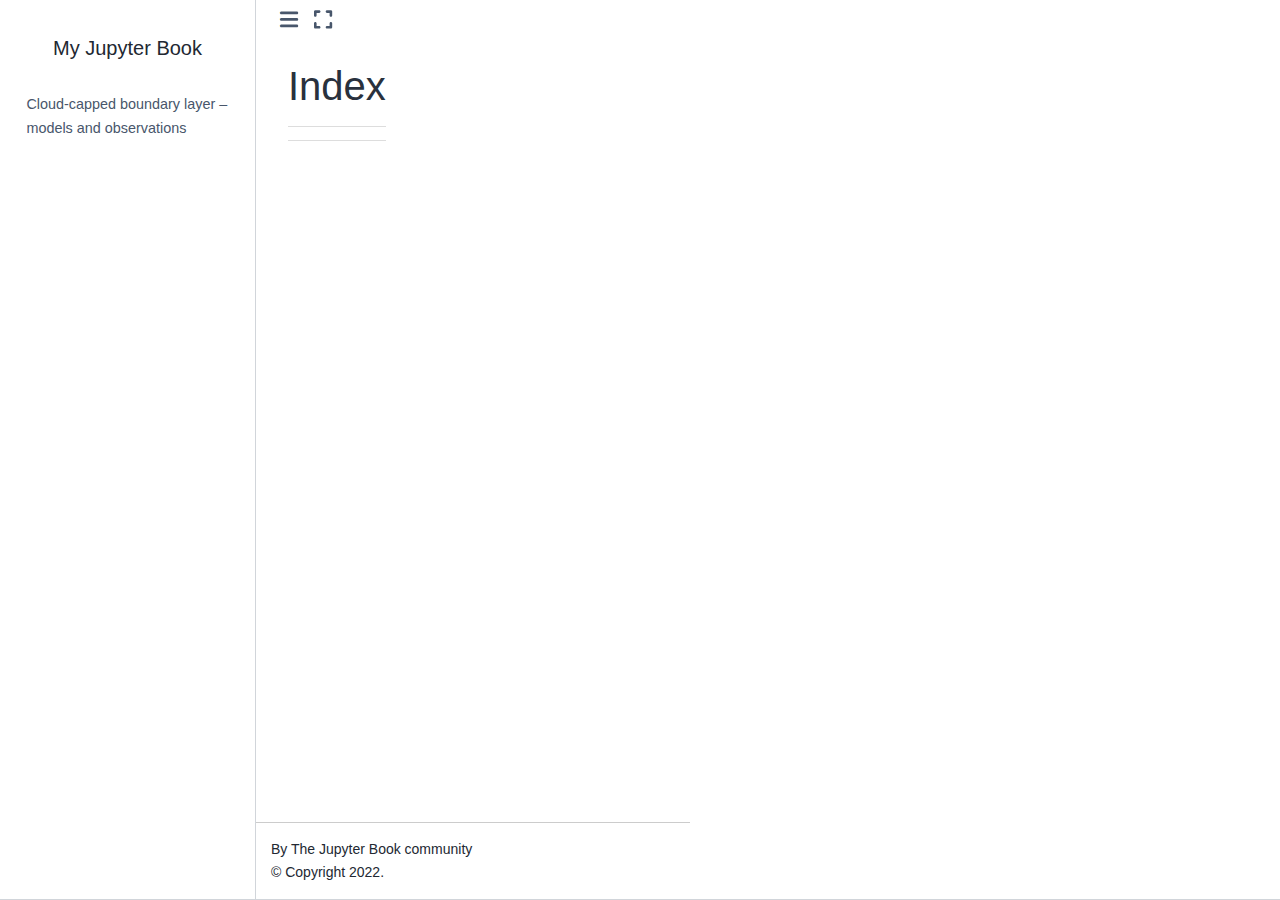
<file: genindex.html>
<!DOCTYPE html>


<html lang="en" data-content_root="" >

  <head>
    <meta charset="utf-8" />
    <meta name="viewport" content="width=device-width, initial-scale=1.0" />
    <title>Index &#8212; My Jupyter Book</title>
  
  
  
  <script data-cfasync="false">
    document.documentElement.dataset.mode = localStorage.getItem("mode") || "";
    document.documentElement.dataset.theme = localStorage.getItem("theme") || "light";
  </script>
  
  <!-- Loaded before other Sphinx assets -->
  <link href="_static/styles/theme.css?digest=bd9e20870c6007c4c509" rel="stylesheet" />
<link href="_static/styles/bootstrap.css?digest=bd9e20870c6007c4c509" rel="stylesheet" />
<link href="_static/styles/pydata-sphinx-theme.css?digest=bd9e20870c6007c4c509" rel="stylesheet" />

  
  <link href="_static/vendor/fontawesome/6.5.1/css/all.min.css?digest=bd9e20870c6007c4c509" rel="stylesheet" />
  <link rel="preload" as="font" type="font/woff2" crossorigin href="_static/vendor/fontawesome/6.5.1/webfonts/fa-solid-900.woff2" />
<link rel="preload" as="font" type="font/woff2" crossorigin href="_static/vendor/fontawesome/6.5.1/webfonts/fa-brands-400.woff2" />
<link rel="preload" as="font" type="font/woff2" crossorigin href="_static/vendor/fontawesome/6.5.1/webfonts/fa-regular-400.woff2" />

    <link rel="stylesheet" type="text/css" href="_static/pygments.css" />
    <link rel="stylesheet" href="_static/styles/sphinx-book-theme.css?digest=14f4ca6b54d191a8c7657f6c759bf11a5fb86285" type="text/css" />
    <link rel="stylesheet" type="text/css" href="_static/togglebutton.css" />
    <link rel="stylesheet" type="text/css" href="_static/copybutton.css" />
    <link rel="stylesheet" type="text/css" href="_static/mystnb.4510f1fc1dee50b3e5859aac5469c37c29e427902b24a333a5f9fcb2f0b3ac41.css" />
    <link rel="stylesheet" type="text/css" href="_static/sphinx-thebe.css" />
    <link rel="stylesheet" type="text/css" href="_static/design-style.4045f2051d55cab465a707391d5b2007.min.css" />
  
  <!-- Pre-loaded scripts that we'll load fully later -->
  <link rel="preload" as="script" href="_static/scripts/bootstrap.js?digest=bd9e20870c6007c4c509" />
<link rel="preload" as="script" href="_static/scripts/pydata-sphinx-theme.js?digest=bd9e20870c6007c4c509" />
  <script src="_static/vendor/fontawesome/6.5.1/js/all.min.js?digest=bd9e20870c6007c4c509"></script>

    <script data-url_root="./" id="documentation_options" src="_static/documentation_options.js"></script>
    <script src="_static/jquery.js"></script>
    <script src="_static/underscore.js"></script>
    <script src="_static/_sphinx_javascript_frameworks_compat.js"></script>
    <script src="_static/doctools.js"></script>
    <script src="_static/clipboard.min.js"></script>
    <script src="_static/copybutton.js"></script>
    <script src="_static/scripts/sphinx-book-theme.js?digest=5a5c038af52cf7bc1a1ec88eea08e6366ee68824"></script>
    <script>let toggleHintShow = 'Click to show';</script>
    <script>let toggleHintHide = 'Click to hide';</script>
    <script>let toggleOpenOnPrint = 'true';</script>
    <script src="_static/togglebutton.js"></script>
    <script>var togglebuttonSelector = '.toggle, .admonition.dropdown';</script>
    <script src="_static/design-tabs.js"></script>
    <script>const THEBE_JS_URL = "https://unpkg.com/thebe@0.8.2/lib/index.js"
const thebe_selector = ".thebe,.cell"
const thebe_selector_input = "pre"
const thebe_selector_output = ".output, .cell_output"
</script>
    <script async="async" src="_static/sphinx-thebe.js"></script>
    <script>const THEBE_JS_URL = "https://unpkg.com/thebe@0.8.2/lib/index.js"
const thebe_selector = ".thebe,.cell"
const thebe_selector_input = "pre"
const thebe_selector_output = ".output, .cell_output"
</script>
    <script async="async" src="_static/sphinx-thebe.js"></script>
    <script>DOCUMENTATION_OPTIONS.pagename = 'genindex';</script>
    <link rel="index" title="Index" href="#" />
    <link rel="search" title="Search" href="search.html" />
  <meta name="viewport" content="width=device-width, initial-scale=1"/>
  <meta name="docsearch:language" content="en"/>
  </head>
  
  
  <body data-bs-spy="scroll" data-bs-target=".bd-toc-nav" data-offset="180" data-bs-root-margin="0px 0px -60%" data-default-mode="">

  
  
  <a id="pst-skip-link" class="skip-link" href="#main-content">Skip to main content</a>
  
  <div id="pst-scroll-pixel-helper"></div>

  
  <button type="button" class="btn rounded-pill" id="pst-back-to-top">
    <i class="fa-solid fa-arrow-up"></i>
    Back to top
  </button>

  
  <input type="checkbox"
          class="sidebar-toggle"
          name="__primary"
          id="__primary"/>
  <label class="overlay overlay-primary" for="__primary"></label>
  
  <input type="checkbox"
          class="sidebar-toggle"
          name="__secondary"
          id="__secondary"/>
  <label class="overlay overlay-secondary" for="__secondary"></label>
  
  <div class="search-button__wrapper">
    <div class="search-button__overlay"></div>
    <div class="search-button__search-container">
<form class="bd-search d-flex align-items-center"
      action="search.html"
      method="get">
  <i class="fa-solid fa-magnifying-glass"></i>
  <input type="search"
         class="form-control"
         name="q"
         id="search-input"
         placeholder="Search this book..."
         aria-label="Search this book..."
         autocomplete="off"
         autocorrect="off"
         autocapitalize="off"
         spellcheck="false"/>
  <span class="search-button__kbd-shortcut"><kbd class="kbd-shortcut__modifier">Ctrl</kbd>+<kbd>K</kbd></span>
</form></div>
  </div>

  <header>
  
    <div class="bd-header navbar navbar-expand-lg bd-navbar">
    </div>
  
  </header>

  <div class="bd-container">
    <div class="bd-container__inner bd-page-width">
      
      
      
        
      
      <div class="bd-sidebar-primary bd-sidebar">
        

  
  <div class="sidebar-header-items sidebar-primary__section">
    
    
    
    
  </div>
  
    <div class="sidebar-primary-items__start sidebar-primary__section">
        <div class="sidebar-primary-item">

  

<a class="navbar-brand logo" href="cloud_talk.html">
  
  
  
  
  
  
    <p class="title logo__title">My Jupyter Book</p>
  
</a></div>
        <div class="sidebar-primary-item"><nav class="bd-links" id="bd-docs-nav" aria-label="Main">
    <div class="bd-toc-item navbar-nav active">
        
        <ul class="nav bd-sidenav bd-sidenav__home-link">
            <li class="toctree-l1">
                <a class="reference internal" href="cloud_talk.html">
                    Cloud-capped boundary layer – models and observations
                </a>
            </li>
        </ul>
        
    </div>
</nav></div>
    </div>
  
  
  <div class="sidebar-primary-items__end sidebar-primary__section">
  </div>
  
  <div id="rtd-footer-container"></div>


      </div>
      
      <main id="main-content" class="bd-main">
        
        

<div class="sbt-scroll-pixel-helper"></div>

          <div class="bd-content">
            <div class="bd-article-container">
              
              <div class="bd-header-article">



<div class="col py-1 d-flex header-article-main">
    <div class="header-article__left">
        <label class="sidebar-toggle primary-toggle btn btn-sm" for="__primary" data-toggle="tooltip" data-placement="right" title="Toggle primary sidebar">
            <span class="fa-solid fa-bars"></span>
        </label>
    </div>
    <div class="header-article__right">
<button onclick="toggleFullScreen()"
  class="btn btn-sm btn-fullscreen-button"
  title="Fullscreen mode"
  data-bs-placement="bottom" data-bs-toggle="tooltip"
>
  

<span class="btn__icon-container">
  <i class="fas fa-expand"></i>
  </span>

</button>

    </div>
</div></div>
              
              

<div id="jb-print-docs-body" class="onlyprint">
    <h1></h1>
    <!-- Table of contents -->
    <div id="print-main-content">
        <div id="jb-print-toc">
            
        </div>
    </div>
</div>

              
                
<div id="searchbox"></div>
                <article class="bd-article">
                  

<h1 id="index">Index</h1>

<div class="genindex-jumpbox">
 
</div>


                </article>
              

              
              
              
              
                <footer class="prev-next-footer">
                  
<div class="prev-next-area">
</div>
                </footer>
              
            </div>
            
            
              
                <div class="bd-sidebar-secondary bd-toc"></div>
              
            
          </div>
          <footer class="bd-footer-content">
            
<div class="bd-footer-content__inner container">
  
  <div class="footer-item">
    
<p class="component-author">
By The Jupyter Book community
</p>

  </div>
  
  <div class="footer-item">
    

  <p class="copyright">
    
      © Copyright 2022.
      <br/>
    
  </p>

  </div>
  
  <div class="footer-item">
    
  </div>
  
  <div class="footer-item">
    
  </div>
  
</div>
          </footer>
        

      </main>
    </div>
  </div>
  
  <!-- Scripts loaded after <body> so the DOM is not blocked -->
  <script src="_static/scripts/bootstrap.js?digest=bd9e20870c6007c4c509"></script>
<script src="_static/scripts/pydata-sphinx-theme.js?digest=bd9e20870c6007c4c509"></script>

  <footer class="bd-footer">
  </footer>
  </body>
</html>
</file>
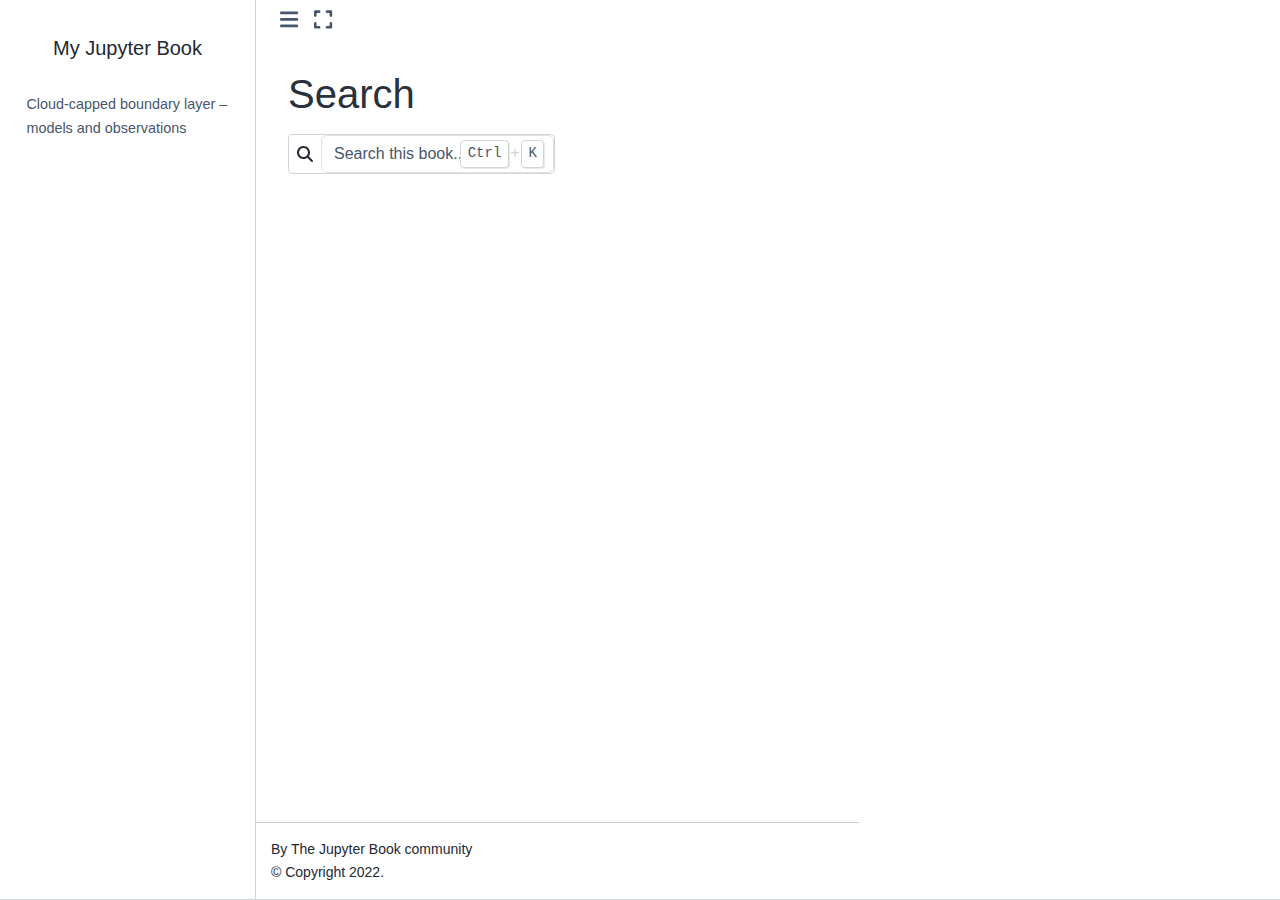
<file: search.html>
<!DOCTYPE html>


<html lang="en" data-content_root="" >

  <head>
    <meta charset="utf-8" />
    <meta name="viewport" content="width=device-width, initial-scale=1.0" /><title>Search - My Jupyter Book</title>
  
  
  
  <script data-cfasync="false">
    document.documentElement.dataset.mode = localStorage.getItem("mode") || "";
    document.documentElement.dataset.theme = localStorage.getItem("theme") || "light";
  </script>
  
  <!-- Loaded before other Sphinx assets -->
  <link href="_static/styles/theme.css?digest=bd9e20870c6007c4c509" rel="stylesheet" />
<link href="_static/styles/bootstrap.css?digest=bd9e20870c6007c4c509" rel="stylesheet" />
<link href="_static/styles/pydata-sphinx-theme.css?digest=bd9e20870c6007c4c509" rel="stylesheet" />

  
  <link href="_static/vendor/fontawesome/6.5.1/css/all.min.css?digest=bd9e20870c6007c4c509" rel="stylesheet" />
  <link rel="preload" as="font" type="font/woff2" crossorigin href="_static/vendor/fontawesome/6.5.1/webfonts/fa-solid-900.woff2" />
<link rel="preload" as="font" type="font/woff2" crossorigin href="_static/vendor/fontawesome/6.5.1/webfonts/fa-brands-400.woff2" />
<link rel="preload" as="font" type="font/woff2" crossorigin href="_static/vendor/fontawesome/6.5.1/webfonts/fa-regular-400.woff2" />

    <link rel="stylesheet" type="text/css" href="_static/pygments.css" />
    <link rel="stylesheet" href="_static/styles/sphinx-book-theme.css?digest=14f4ca6b54d191a8c7657f6c759bf11a5fb86285" type="text/css" />
    <link rel="stylesheet" type="text/css" href="_static/togglebutton.css" />
    <link rel="stylesheet" type="text/css" href="_static/copybutton.css" />
    <link rel="stylesheet" type="text/css" href="_static/mystnb.4510f1fc1dee50b3e5859aac5469c37c29e427902b24a333a5f9fcb2f0b3ac41.css" />
    <link rel="stylesheet" type="text/css" href="_static/sphinx-thebe.css" />
    <link rel="stylesheet" type="text/css" href="_static/design-style.4045f2051d55cab465a707391d5b2007.min.css" />
  
  <!-- Pre-loaded scripts that we'll load fully later -->
  <link rel="preload" as="script" href="_static/scripts/bootstrap.js?digest=bd9e20870c6007c4c509" />
<link rel="preload" as="script" href="_static/scripts/pydata-sphinx-theme.js?digest=bd9e20870c6007c4c509" />
  <script src="_static/vendor/fontawesome/6.5.1/js/all.min.js?digest=bd9e20870c6007c4c509"></script>

    <script data-url_root="./" id="documentation_options" src="_static/documentation_options.js"></script>
    <script src="_static/jquery.js"></script>
    <script src="_static/underscore.js"></script>
    <script src="_static/_sphinx_javascript_frameworks_compat.js"></script>
    <script src="_static/doctools.js"></script>
    <script src="_static/clipboard.min.js"></script>
    <script src="_static/copybutton.js"></script>
    <script src="_static/scripts/sphinx-book-theme.js?digest=5a5c038af52cf7bc1a1ec88eea08e6366ee68824"></script>
    <script>let toggleHintShow = 'Click to show';</script>
    <script>let toggleHintHide = 'Click to hide';</script>
    <script>let toggleOpenOnPrint = 'true';</script>
    <script src="_static/togglebutton.js"></script>
    <script>var togglebuttonSelector = '.toggle, .admonition.dropdown';</script>
    <script src="_static/design-tabs.js"></script>
    <script>const THEBE_JS_URL = "https://unpkg.com/thebe@0.8.2/lib/index.js"
const thebe_selector = ".thebe,.cell"
const thebe_selector_input = "pre"
const thebe_selector_output = ".output, .cell_output"
</script>
    <script async="async" src="_static/sphinx-thebe.js"></script>
    <script>const THEBE_JS_URL = "https://unpkg.com/thebe@0.8.2/lib/index.js"
const thebe_selector = ".thebe,.cell"
const thebe_selector_input = "pre"
const thebe_selector_output = ".output, .cell_output"
</script>
    <script async="async" src="_static/sphinx-thebe.js"></script>
    <script>DOCUMENTATION_OPTIONS.pagename = 'search';</script>
  <script src="_static/searchtools.js"></script>
  <script src="_static/language_data.js"></script>
  <script src="searchindex.js"></script>
    <link rel="index" title="Index" href="genindex.html" />
    <link rel="search" title="Search" href="#" />
  <meta name="viewport" content="width=device-width, initial-scale=1"/>
  <meta name="docsearch:language" content="en"/>
  </head>
  
  
  <body data-bs-spy="scroll" data-bs-target=".bd-toc-nav" data-offset="180" data-bs-root-margin="0px 0px -60%" data-default-mode="">

  
  
  <a id="pst-skip-link" class="skip-link" href="#main-content">Skip to main content</a>
  
  <div id="pst-scroll-pixel-helper"></div>

  
  <button type="button" class="btn rounded-pill" id="pst-back-to-top">
    <i class="fa-solid fa-arrow-up"></i>
    Back to top
  </button>

  
  <input type="checkbox"
          class="sidebar-toggle"
          name="__primary"
          id="__primary"/>
  <label class="overlay overlay-primary" for="__primary"></label>
  
  <input type="checkbox"
          class="sidebar-toggle"
          name="__secondary"
          id="__secondary"/>
  <label class="overlay overlay-secondary" for="__secondary"></label>
  
  <div class="search-button__wrapper">
    <div class="search-button__overlay"></div>
    <div class="search-button__search-container">
<form class="bd-search d-flex align-items-center"
      action="#"
      method="get">
  <i class="fa-solid fa-magnifying-glass"></i>
  <input type="search"
         class="form-control"
         name="q"
         id="search-input"
         placeholder="Search this book..."
         aria-label="Search this book..."
         autocomplete="off"
         autocorrect="off"
         autocapitalize="off"
         spellcheck="false"/>
  <span class="search-button__kbd-shortcut"><kbd class="kbd-shortcut__modifier">Ctrl</kbd>+<kbd>K</kbd></span>
</form></div>
  </div>

  <header>
  
    <div class="bd-header navbar navbar-expand-lg bd-navbar">
    </div>
  
  </header>

  <div class="bd-container">
    <div class="bd-container__inner bd-page-width">
      
      
      
        
      
      <div class="bd-sidebar-primary bd-sidebar">
        

  
  <div class="sidebar-header-items sidebar-primary__section">
    
    
    
    
  </div>
  
    <div class="sidebar-primary-items__start sidebar-primary__section">
        <div class="sidebar-primary-item">

  

<a class="navbar-brand logo" href="cloud_talk.html">
  
  
  
  
  
  
    <p class="title logo__title">My Jupyter Book</p>
  
</a></div>
        <div class="sidebar-primary-item"><nav class="bd-links" id="bd-docs-nav" aria-label="Main">
    <div class="bd-toc-item navbar-nav active">
        
        <ul class="nav bd-sidenav bd-sidenav__home-link">
            <li class="toctree-l1">
                <a class="reference internal" href="cloud_talk.html">
                    Cloud-capped boundary layer – models and observations
                </a>
            </li>
        </ul>
        
    </div>
</nav></div>
    </div>
  
  
  <div class="sidebar-primary-items__end sidebar-primary__section">
  </div>
  
  <div id="rtd-footer-container"></div>


      </div>
      
      <main id="main-content" class="bd-main">
        
        

<div class="sbt-scroll-pixel-helper"></div>

          <div class="bd-content">
            <div class="bd-article-container">
              
              <div class="bd-header-article">



<div class="col py-1 d-flex header-article-main">
    <div class="header-article__left">
        <label class="sidebar-toggle primary-toggle btn btn-sm" for="__primary" data-toggle="tooltip" data-placement="right" title="Toggle primary sidebar">
            <span class="fa-solid fa-bars"></span>
        </label>
    </div>
    <div class="header-article__right">
<button onclick="toggleFullScreen()"
  class="btn btn-sm btn-fullscreen-button"
  title="Fullscreen mode"
  data-bs-placement="bottom" data-bs-toggle="tooltip"
>
  

<span class="btn__icon-container">
  <i class="fas fa-expand"></i>
  </span>

</button>

    </div>
</div></div>
              
              
  <div class="bd-search-container">
    <h1>Search</h1>
    <noscript>
      <div class="admonition error">
        <p class="admonition-title">Error</p>
        <p>Please activate JavaScript to enable the search functionality.</p>
      </div>
    </noscript>
    
<form class="bd-search d-flex align-items-center"
      action="#"
      method="get">
  <i class="fa-solid fa-magnifying-glass"></i>
  <input type="search"
         class="form-control"
         name="q"
         id="search-input"
         placeholder="Search this book..."
         aria-label="Search this book..."
         autocomplete="off"
         autocorrect="off"
         autocapitalize="off"
         spellcheck="false"/>
  <span class="search-button__kbd-shortcut"><kbd class="kbd-shortcut__modifier">Ctrl</kbd>+<kbd>K</kbd></span>
</form>
    <div id="search-results"></div>
  </div>
  <script>
    // Activate the search field on page load
    let searchInput = document.querySelector("form.bd-search input");
    if (searchInput) {
        searchInput.focus();
        searchInput.select();
        console.log("[PST]: Set focus on search field.");
    }
  </script>

              
              
              
              
                <footer class="prev-next-footer">
                  
<div class="prev-next-area">
</div>
                </footer>
              
            </div>
            
            
              
                <div class="bd-sidebar-secondary bd-toc"></div>
              
            
          </div>
          <footer class="bd-footer-content">
            
<div class="bd-footer-content__inner container">
  
  <div class="footer-item">
    
<p class="component-author">
By The Jupyter Book community
</p>

  </div>
  
  <div class="footer-item">
    

  <p class="copyright">
    
      © Copyright 2022.
      <br/>
    
  </p>

  </div>
  
  <div class="footer-item">
    
  </div>
  
  <div class="footer-item">
    
  </div>
  
</div>
          </footer>
        

      </main>
    </div>
  </div>
  
  <!-- Scripts loaded after <body> so the DOM is not blocked -->
  <script src="_static/scripts/bootstrap.js?digest=bd9e20870c6007c4c509"></script>
<script src="_static/scripts/pydata-sphinx-theme.js?digest=bd9e20870c6007c4c509"></script>

  <footer class="bd-footer">
  </footer>
  </body>
</html>
</file>
<file: _static/styles/theme.css>
/* Provided by Sphinx's 'basic' theme, and included in the final set of assets */
@import "../basic.css";
</file>
<file: _static/styles/pydata-sphinx-theme.css>
html{--pst-header-height:4rem;--pst-header-article-height:calc(var(--pst-header-height)*2/3);--pst-sidebar-secondary:17rem;--pst-font-size-base:1rem;--pst-font-size-h1:2.5rem;--pst-font-size-h2:2rem;--pst-font-size-h3:1.75rem;--pst-font-size-h4:1.5rem;--pst-font-size-h5:1.25rem;--pst-font-size-h6:1.1rem;--pst-font-size-milli:0.9rem;--pst-sidebar-font-size:0.9rem;--pst-sidebar-font-size-mobile:1.1rem;--pst-sidebar-header-font-size:1.2rem;--pst-sidebar-header-font-weight:600;--pst-admonition-font-weight-heading:600;--pst-font-weight-caption:300;--pst-font-weight-heading:400;--pst-font-family-base-system:-apple-system,BlinkMacSystemFont,Segoe UI,"Helvetica Neue",Arial,sans-serif,Apple Color Emoji,Segoe UI Emoji,Segoe UI Symbol;--pst-font-family-monospace-system:"SFMono-Regular",Menlo,Consolas,Monaco,Liberation Mono,Lucida Console,monospace;--pst-font-family-base:var(--pst-font-family-base-system);--pst-font-family-heading:var(--pst-font-family-base-system);--pst-font-family-monospace:var(--pst-font-family-monospace-system);--pst-font-size-icon:1.5rem;--pst-icon-check-circle:"";--pst-icon-info-circle:"";--pst-icon-exclamation-triangle:"";--pst-icon-exclamation-circle:"";--pst-icon-times-circle:"";--pst-icon-lightbulb:"";--pst-icon-download:"";--pst-icon-angle-left:"";--pst-icon-angle-right:"";--pst-icon-external-link:"";--pst-icon-search-minus:"";--pst-icon-github:"";--pst-icon-gitlab:"";--pst-icon-share:"";--pst-icon-bell:"";--pst-icon-pencil:"";--pst-breadcrumb-divider:"";--pst-icon-admonition-default:var(--pst-icon-bell);--pst-icon-admonition-note:var(--pst-icon-info-circle);--pst-icon-admonition-attention:var(--pst-icon-exclamation-circle);--pst-icon-admonition-caution:var(--pst-icon-exclamation-triangle);--pst-icon-admonition-warning:var(--pst-icon-exclamation-triangle);--pst-icon-admonition-danger:var(--pst-icon-exclamation-triangle);--pst-icon-admonition-error:var(--pst-icon-times-circle);--pst-icon-admonition-hint:var(--pst-icon-lightbulb);--pst-icon-admonition-tip:var(--pst-icon-lightbulb);--pst-icon-admonition-important:var(--pst-icon-exclamation-circle);--pst-icon-admonition-seealso:var(--pst-icon-share);--pst-icon-admonition-todo:var(--pst-icon-pencil);--pst-icon-versionmodified-default:var(--pst-icon-exclamation-circle);--pst-icon-versionmodified-added:var(--pst-icon-exclamation-circle);--pst-icon-versionmodified-changed:var(--pst-icon-exclamation-circle);--pst-icon-versionmodified-deprecated:var(--pst-icon-exclamation-circle);font-size:var(--pst-font-size-base);scroll-padding-top:calc(var(--pst-header-height) + 1rem)}body{background-color:var(--pst-color-background);color:var(--pst-color-text-base);display:flex;flex-direction:column;font-family:var(--pst-font-family-base);font-weight:400;line-height:1.65;min-height:100vh}body::-webkit-scrollbar-track{background:var(--pst-color-background)}p{color:var(--pst-color-text-base);font-size:1em;margin-bottom:1.15rem}p.rubric{border-bottom:1px solid var(--pst-color-border)}p.centered{text-align:center}a{word-wrap:break-word;color:var(--pst-color-link);text-decoration:underline;text-decoration-thickness:max(1px,.0625rem);text-underline-offset:.1578em}a:hover{text-decoration-skip:none;color:var(--pst-color-link-hover);text-decoration-skip-ink:none;text-decoration-thickness:max(3px,.1875rem,.12em)}a:active,a:visited{color:var(--pst-color-link)}a:visited:hover{color:var(--pst-color-link-hover)}a:focus-visible{outline:2px solid var(--pst-color-accent)}a.headerlink{color:var(--pst-color-secondary);font-size:.8em;margin-left:.2em;opacity:.7;padding:0 4px;text-decoration:none;transition:all .2s ease-out;user-select:none}a.headerlink:hover{opacity:1}a.github:before,a.gitlab:before{color:var(--pst-color-text-muted);font:var(--fa-font-brands);margin-right:.25rem}a.github:before{content:var(--pst-icon-github)}a.gitlab:before{content:var(--pst-icon-gitlab)}.heading-style,h1,h2,h3,h4,h5,h6{font-family:var(--pst-font-family-heading);font-weight:var(--pst-font-weight-heading);line-height:1.15;margin:2.75rem 0 1.05rem}h1{font-size:var(--pst-font-size-h1);margin-top:0}h1,h2{color:var(--pst-heading-color)}h2{font-size:var(--pst-font-size-h2)}h3{font-size:var(--pst-font-size-h3)}h3,h4{color:var(--pst-heading-color)}h4{font-size:var(--pst-font-size-h4)}h5{font-size:var(--pst-font-size-h5)}h5,h6{color:var(--pst-color-text-base)}h6{font-size:var(--pst-font-size-h6)}.text_small,small{font-size:var(--pst-font-size-milli)}hr{border:0;border-top:1px solid var(--pst-color-border)}code,kbd,pre,samp{font-family:var(--pst-font-family-monospace)}kbd{background-color:var(--pst-color-on-background);color:var(--pst-color-text-muted)}kbd:not(.compound){border:1px solid var(--pst-color-border);box-shadow:1px 1px 1px var(--pst-color-shadow);margin:0 .1rem;padding:.1rem .4rem}code{color:var(--pst-color-inline-code)}pre{background-color:var(--pst-color-surface);border:1px solid var(--pst-color-border);border-radius:.25rem;color:var(--pst-color-text-base);line-height:1.2em;margin:1.5em 0;padding:1rem}pre .linenos{opacity:.8;padding-right:10px}#pst-back-to-top{background-color:var(--pst-color-secondary);border:none;color:var(--pst-color-secondary-text);display:none;left:50vw;position:fixed;top:80vh;transform:translate(-50%);z-index:1080}.skip-link{background-color:var(--pst-color-warning);border-bottom:1px solid var(--pst-color-border);color:var(--pst-color-warning-text)!important;left:0;padding:.5rem;position:fixed;right:0;text-align:center;top:0;transform:translateY(-100%);transition:transform .15s ease-in-out;z-index:1055}.skip-link:focus{outline:3px solid #14181e;transform:translateY(0)}.bd-container{display:flex;flex-grow:1;justify-content:center}.bd-container .bd-container__inner{display:flex}.bd-page-width{width:100%}@media(min-width:960px){.bd-page-width{max-width:88rem}}.bd-header-announcement,.bd-header-version-warning{align-items:center;display:flex;justify-content:center;min-height:3rem;padding:.5rem 12.5%;position:relative;text-align:center;width:100%}@media(max-width:959.98px){.bd-header-announcement,.bd-header-version-warning{padding:.5rem 2%}}.bd-header-announcement p,.bd-header-version-warning p{font-weight:700;margin:0}.bd-header-announcement:after,.bd-header-version-warning:after{content:"";height:100%;left:0;position:absolute;top:0;width:100%;z-index:-1}.bd-header-announcement:empty,.bd-header-version-warning:empty{display:none}.bd-header-announcement a,.bd-header-version-warning a{color:var(--pst-color-inline-code-links)}.bd-header-announcement:after{background-color:var(--pst-color-secondary-bg)}.bd-header-version-warning:after{background-color:var(--pst-color-danger-bg)}.bd-main{display:flex;flex-direction:column;flex-grow:1;min-width:0}.bd-main .bd-content{display:flex;height:100%;justify-content:center}.bd-main .bd-content .bd-article-container{display:flex;flex-direction:column;justify-content:start;max-width:60em;overflow-x:auto;padding:1rem;width:100%}@media(min-width:1200px){.bd-main .bd-content .bd-article-container .bd-article{padding-left:2rem;padding-top:1.5rem}}.bd-footer{border-top:1px solid var(--pst-color-border);width:100%}.bd-footer .bd-footer__inner{display:flex;flex-grow:1;margin:auto;padding:1rem}.bd-footer .footer-items__center,.bd-footer .footer-items__end,.bd-footer .footer-items__start{display:flex;flex-direction:column;flex-grow:1;gap:.5rem;justify-content:center}.bd-footer .footer-items__center{text-align:center}.bd-footer .footer-items__end{text-align:end}.bd-footer .footer-item p{margin-bottom:0}.bd-footer-article{margin-top:auto}.bd-footer-article .footer-article-items{display:flex;flex-direction:column}.bd-footer-content .footer-content-items{display:flex;flex-direction:column;margin-top:auto}.bd-header{background:var(--pst-color-on-background)!important;box-shadow:0 .125rem .25rem 0 var(--pst-color-shadow);justify-content:center;max-width:100vw;padding:0;position:sticky;top:0;width:100%;z-index:1030}.bd-header .bd-header__inner{align-items:center;display:flex;height:fit-content;padding-left:1rem;padding-right:1rem}.bd-header .navbar-item{align-items:center;display:flex;height:var(--pst-header-height);max-height:var(--pst-header-height)}.bd-header .navbar-header-items{flex-shrink:1}@media(min-width:960px){.bd-header .navbar-header-items{display:flex;flex-grow:1;padding:0 0 0 .5rem}}.bd-header .navbar-header-items__center,.bd-header .navbar-header-items__end,.bd-header .navbar-header-items__start{align-items:center;display:flex;flex-flow:wrap;row-gap:0}.bd-header .navbar-header-items__center,.bd-header .navbar-header-items__end{column-gap:1rem}.bd-header .navbar-header-items__start{flex-shrink:0;gap:.5rem;margin-right:auto}.bd-header .navbar-header-items__end{justify-content:end}.bd-header .navbar-nav{display:flex}@media(min-width:960px){.bd-header .navbar-nav{align-items:center}}.bd-header .navbar-nav li a.nav-link{color:var(--pst-color-text-muted);text-decoration:none}.bd-header .navbar-nav li a.nav-link:hover{text-decoration-skip:none;color:var(--pst-color-link-hover);text-decoration:underline;text-decoration-skip-ink:none;text-decoration-thickness:max(1px,.0625rem);text-decoration-thickness:max(3px,.1875rem,.12em);text-underline-offset:.1578em}.bd-header .navbar-nav li a.nav-link:focus-visible{outline:2px solid var(--pst-color-accent)}.bd-header .navbar-nav>.current>.nav-link{border-bottom:max(3px,.1875rem,.12em) solid var(--pst-color-primary);color:var(--pst-color-primary);font-weight:600}.bd-header .navbar-nav .dropdown button{border:none;color:var(--pst-color-text-muted);display:unset}.bd-header .navbar-nav .dropdown button:hover{text-decoration-skip:none;color:var(--pst-color-link-hover);text-decoration:underline;text-decoration-skip-ink:none;text-decoration-thickness:max(1px,.0625rem);text-decoration-thickness:max(3px,.1875rem,.12em);text-underline-offset:.1578em}.bd-header .navbar-nav .dropdown button:focus-visible{outline:2px solid var(--pst-color-accent)}.bd-header .navbar-nav .dropdown .dropdown-menu{background-color:var(--pst-color-on-background);border:1px solid var(--pst-color-border);box-shadow:0 0 .3rem .1rem var(--pst-color-shadow);margin:.5rem 0;min-width:20rem;padding:.5rem 0;z-index:1070}.bd-header .navbar-nav .dropdown .dropdown-menu .dropdown-item{padding:.25rem 1.5rem}.bd-header .navbar-nav .dropdown .dropdown-menu .dropdown-item:focus:not(:hover):not(:active){background-color:inherit}.bd-header .navbar-nav .dropdown .dropdown-menu:not(.show){display:none}@media(min-width:960px){.navbar-center-items .navbar-item{display:inline-block}}.nav-link{transition:none}.nav-link:hover{text-decoration-skip:none;color:var(--pst-color-link-hover);text-decoration:underline;text-decoration-skip-ink:none;text-decoration-thickness:max(1px,.0625rem);text-decoration-thickness:max(3px,.1875rem,.12em);text-underline-offset:.1578em}.nav-link.nav-external:after{content:var(--pst-icon-external-link);font:var(--fa-font-solid);font-size:.75em;margin-left:.3em}.bd-navbar-elements li.nav-item i{font-size:.7rem;padding-left:2px;vertical-align:middle}.bd-header label.sidebar-toggle{align-items:center;color:var(--pst-color-muted);cursor:pointer;display:flex;font-size:var(--pst-font-size-icon);margin-bottom:0;padding-bottom:.25rem}.bd-header label.primary-toggle{margin-right:1rem}@media(min-width:960px){.bd-header label.primary-toggle{display:none}}.bd-header label.secondary-toggle{margin-left:1rem}@media(min-width:1200px){.bd-header label.secondary-toggle{display:none}}.bd-header label:hover{box-shadow:0 max(3px,.1875rem,.12em) 0 var(--pst-color-link-hover);color:var(--pst-color-link-hover)}.bd-header label:focus-visible{outline:2px solid var(--pst-color-accent)}.bd-header .navbar-header-items{display:none}@media(min-width:960px){.bd-header .navbar-header-items{display:inherit}}.navbar-persistent--mobile{margin-left:auto}@media(min-width:960px){.navbar-persistent--mobile{display:none}}.navbar-persistent--container{display:none}@media(min-width:960px){.navbar-persistent--container{display:flex}}.header-article__inner{display:flex;padding:0 .5rem}.header-article__inner .header-article-item{height:var(--pst-header-article-height);min-height:var(--pst-header-article-height)}.header-article__inner .header-article-items__end,.header-article__inner .header-article-items__start{align-items:start;display:flex;gap:.5rem}.header-article__inner .header-article-items__end{margin-left:auto}.bd-sidebar-primary{background-color:var(--pst-color-background);border-right:1px solid var(--pst-color-border);display:flex;flex:0 0 auto;flex-direction:column;font-size:var(--pst-sidebar-font-size-mobile);gap:1rem;max-height:calc(100vh - var(--pst-header-height));overflow-y:auto;padding:2rem 1rem 1rem;position:sticky;top:var(--pst-header-height);width:25%}@media(min-width:960px){.bd-sidebar-primary{font-size:var(--pst-sidebar-font-size)}}.bd-sidebar-primary .nav-link{font-size:var(--pst-sidebar-font-size-mobile)}.bd-sidebar-primary.no-sidebar{border-right:0}@media(min-width:960px){.bd-sidebar-primary.hide-on-wide{display:none}}.bd-sidebar-primary h1,.bd-sidebar-primary h2,.bd-sidebar-primary h3,.bd-sidebar-primary h4{color:var(--pst-color-text-base)}.bd-sidebar-primary .sidebar-primary-items__end .sidebar-primary-item,.bd-sidebar-primary .sidebar-primary-items__start .sidebar-primary-item{padding:.5rem 0}.bd-sidebar-primary .sidebar-header-items{display:flex;flex-direction:column}.bd-sidebar-primary .sidebar-header-items .sidebar-header-items__title{color:var(--pst-color-text-base);font-size:var(--pst-sidebar-header-font-size);font-weight:var(--pst-sidebar-header-font-weight);margin-bottom:.5rem}.bd-sidebar-primary .sidebar-header-items .nav-item.dropdown button{display:none}.bd-sidebar-primary .sidebar-header-items .nav-item.dropdown .dropdown-menu{background-color:inherit;border:none;display:flex;flex-direction:column;font-size:inherit;margin:0;padding:0}.bd-sidebar-primary .sidebar-header-items .sidebar-header-items__center{display:flex;flex-direction:column}.bd-sidebar-primary .sidebar-header-items .sidebar-header-items__end{align-items:center;display:flex;gap:.5rem}@media(min-width:960px){.bd-sidebar-primary .sidebar-header-items{display:none}}.bd-sidebar-primary .sidebar-primary-items__start{border-top:1px solid var(--pst-color-border)}@media(min-width:960px){.bd-sidebar-primary .sidebar-primary-items__start{border-top:none}}.bd-sidebar-primary .sidebar-primary-items__end{margin-bottom:1em;margin-top:auto}.bd-sidebar-primary .list-caption{list-style:none;padding-left:0}.bd-sidebar-primary li{position:relative}.bd-sidebar-primary li.has-children>.reference{padding-right:30px}.bd-sidebar-primary label.toctree-toggle{align-items:center;cursor:pointer;display:flex;height:30px;justify-content:center;position:absolute;right:0;top:0;width:30px}.bd-sidebar-primary label.toctree-toggle:hover{background:var(--pst-color-surface)}.bd-sidebar-primary label.toctree-toggle i{display:inline-block;font-size:.75rem;text-align:center}.bd-sidebar-primary label.toctree-toggle i:hover{color:var(--pst-color-primary)}.bd-sidebar-primary .label-parts{height:100%;width:100%}.bd-sidebar-primary .label-parts:hover{background:none}.bd-sidebar-primary .label-parts i{position:absolute;right:0;top:.3em;width:30px}nav.bd-links{margin-right:-1rem}@media(min-width:960px){nav.bd-links{display:block}}nav.bd-links ul{list-style:none}nav.bd-links ul ul{padding:0 0 0 1rem}nav.bd-links li>a{box-shadow:none;color:var(--pst-color-text-muted);display:block;padding:.25rem .65rem;text-decoration:none}nav.bd-links li>a:hover{text-decoration-skip:none;background-color:transparent;text-decoration:underline;text-decoration-skip-ink:none;text-decoration-thickness:max(3px,.1875rem,.12em)}nav.bd-links li>a:active,nav.bd-links li>a:hover{color:var(--pst-color-link-hover)}nav.bd-links li>a.reference.external:after{content:var(--pst-icon-external-link);font:var(--fa-font-solid);font-size:.75em;margin-left:.3em}nav.bd-links .current>a{background-color:transparent;box-shadow:inset max(3px,.1875rem,.12em) 0 0 var(--pst-color-primary);color:var(--pst-color-primary);font-weight:600}nav.bd-links p.bd-links__title{font-size:var(--pst-sidebar-header-font-size)}nav.bd-links p.bd-links__title,nav.bd-links p.caption{font-weight:var(--pst-sidebar-header-font-weight);margin-bottom:.5rem}nav.bd-links p.caption{color:var(--pst-color-text-base);font-size:var(--pst-sidebar-font-size-mobile);margin-top:1.25rem;position:relative}nav.bd-links p.caption:first-child{margin-top:0}@media(min-width:960px){nav.bd-links p.caption{font-size:var(--pst-sidebar-font-size)}}.bd-sidebar-secondary{background-color:var(--pst-color-background);display:flex;flex-direction:column;flex-shrink:0;font-size:var(--pst-sidebar-font-size-mobile);max-height:calc(100vh - var(--pst-header-height));order:2;overflow-y:auto;padding:2rem 1rem 1rem;position:sticky;top:var(--pst-header-height);width:var(--pst-sidebar-secondary)}@media(min-width:1200px){.bd-sidebar-secondary{font-size:var(--pst-sidebar-font-size)}}.sidebar-secondary-item{padding:.5rem}@media(min-width:1200px){.sidebar-secondary-item{border-left:1px solid var(--pst-color-border);padding-left:1rem}}.sidebar-secondary-item i{padding-right:.5rem}input.sidebar-toggle{display:none}label.overlay{background-color:#000;height:0;left:0;opacity:.5;position:fixed;top:0;transition:opacity .2s ease-out;width:0;z-index:1050}input#__primary:checked+label.overlay.overlay-primary,input#__secondary:checked+label.overlay.overlay-secondary{height:100vh;width:100vw}input#__primary:checked~.bd-container .bd-sidebar-primary{margin-left:0;visibility:visible}input#__secondary:checked~.bd-container .bd-sidebar-secondary{margin-right:0;visibility:visible}@media(min-width:960px){label.sidebar-toggle.primary-toggle{display:none}input#__primary:checked+label.overlay.overlay-primary{height:0;width:0}.bd-sidebar-primary{margin-left:0;visibility:visible}}@media(max-width:959.98px){.bd-sidebar-primary{flex-grow:.75;height:100vh;left:0;margin-left:-75%;max-height:100vh;max-width:350px;position:fixed;top:0;transition:visibility .2s ease-out,margin .2s ease-out;visibility:hidden;width:75%;z-index:1055}}@media(max-width:1199.98px){.bd-sidebar-secondary{flex-grow:.75;height:100vh;margin-right:-75%;max-height:100vh;max-width:350px;position:fixed;right:0;top:0;transition:visibility .2s ease-out,margin .2s ease-out;visibility:hidden;width:75%;z-index:1055}}ul.bd-breadcrumbs{display:flex;flex-wrap:wrap;font-size:.8rem;list-style:none;padding-left:0}ul.bd-breadcrumbs li.breadcrumb-item{align-items:center;display:flex;font-weight:700}ul.bd-breadcrumbs li.breadcrumb-item a{color:var(--pst-color-text-muted);text-decoration:none}ul.bd-breadcrumbs li.breadcrumb-item a:hover{text-decoration-skip:none;color:var(--pst-color-link-hover);text-decoration:underline;text-decoration-skip-ink:none;text-decoration-thickness:max(1px,.0625rem);text-decoration-thickness:max(3px,.1875rem,.12em);text-underline-offset:.1578em}ul.bd-breadcrumbs li.breadcrumb-item a:focus-visible{outline:2px solid var(--pst-color-accent)}ul.bd-breadcrumbs li.breadcrumb-item:not(.breadcrumb-home):before{color:var(--pst-color-text-muted);content:var(--pst-breadcrumb-divider);font:var(--fa-font-solid);font-size:.8rem;padding:0 .5rem}.navbar-icon-links{column-gap:1rem;display:flex;flex-direction:row;flex-wrap:wrap}.navbar-icon-links li.nav-item a.nav-link{padding-left:0;padding-right:0}.navbar-icon-links li.nav-item a.nav-link:hover{box-shadow:0 max(3px,.1875rem,.12em) 0 var(--pst-color-link-hover);color:var(--pst-color-link-hover)}.navbar-icon-links a span{align-items:center;display:flex}.navbar-icon-links i.fa-brands,.navbar-icon-links i.fa-regular,.navbar-icon-links i.fa-solid{font-size:var(--pst-font-size-icon);font-style:normal;vertical-align:middle}.navbar-icon-links i.fa-square-twitter:before{color:#55acee}.navbar-icon-links i.fa-square-gitlab:before{color:#548}.navbar-icon-links i.fa-bitbucket:before{color:#0052cc}.navbar-icon-links img.icon-link-image{border-radius:.2rem;height:1.5em}.navbar-brand{align-items:center;display:flex;flex-shrink:0;gap:.5rem;height:var(--pst-header-height);margin:0;max-height:var(--pst-header-height);padding:.5rem 0;position:relative;width:auto}.navbar-brand p{margin-bottom:0}.navbar-brand img{height:100%;max-width:100%;width:auto}.navbar-brand a{text-decoration:none}.navbar-brand:hover:hover,.navbar-brand:visited:hover:hover{text-decoration-skip:none;color:var(--pst-color-link-hover);text-decoration:underline;text-decoration-skip-ink:none;text-decoration-thickness:max(1px,.0625rem);text-decoration-thickness:max(3px,.1875rem,.12em);text-underline-offset:.1578em}.navbar-nav ul{display:block;list-style:none}.navbar-nav ul ul{padding:0 0 0 1rem}.navbar-nav li{display:flex;flex-direction:column}.navbar-nav li a{align-items:center;color:var(--pst-color-text-muted);display:flex;height:100%;padding-bottom:.25rem;padding-top:.25rem;text-decoration:none}.navbar-nav li a:hover{text-decoration-skip:none;color:var(--pst-color-link-hover);text-decoration:underline;text-decoration-skip-ink:none;text-decoration-thickness:max(1px,.0625rem);text-decoration-thickness:max(3px,.1875rem,.12em);text-underline-offset:.1578em}.navbar-nav li a:focus-visible{outline:2px solid var(--pst-color-accent)}.navbar-nav .toctree-checkbox{display:none;position:absolute}.navbar-nav .toctree-checkbox~ul{display:none}.navbar-nav .toctree-checkbox~label .fa-chevron-down{transform:rotate(0deg)}.navbar-nav .toctree-checkbox:checked~ul{display:block}.navbar-nav .toctree-checkbox:checked~label .fa-chevron-down{transform:rotate(180deg)}.page-toc .section-nav{border-bottom:none;padding-left:0}.page-toc .section-nav ul{padding-left:1rem}.page-toc .nav-link{font-size:var(--pst-sidebar-font-size-mobile)}@media(min-width:1200px){.page-toc .nav-link{font-size:var(--pst-sidebar-font-size)}}.page-toc .onthispage{color:var(--pst-color-text-base);font-weight:var(--pst-sidebar-header-font-weight);margin-bottom:.5rem}.prev-next-area{width:100%}.prev-next-area p{line-height:1.3em;margin:0 .3em}.prev-next-area i{font-size:1.2em}.prev-next-area a{align-items:center;border:none;color:var(--pst-color-text-muted);display:flex;max-width:45%;overflow-x:hidden;padding:10px;text-decoration:none}.prev-next-area a p.prev-next-title{word-wrap:break-word;color:var(--pst-color-link);font-size:1.1em;font-weight:var(--pst-admonition-font-weight-heading);text-decoration:underline;text-decoration-thickness:max(1px,.0625rem);text-underline-offset:.1578em}.prev-next-area a p.prev-next-title:hover{text-decoration-skip:none;color:var(--pst-color-link-hover);text-decoration-skip-ink:none;text-decoration-thickness:max(3px,.1875rem,.12em)}.prev-next-area a p.prev-next-title:active,.prev-next-area a p.prev-next-title:visited{color:var(--pst-color-link)}.prev-next-area a p.prev-next-title:visited:hover{color:var(--pst-color-link-hover)}.prev-next-area a p.prev-next-title:focus-visible{outline:2px solid var(--pst-color-accent)}.prev-next-area a:hover p.prev-next-title:hover{text-decoration-skip:none;color:var(--pst-color-link-hover);text-decoration:underline;text-decoration-skip-ink:none;text-decoration-thickness:max(1px,.0625rem);text-decoration-thickness:max(3px,.1875rem,.12em);text-underline-offset:.1578em}.prev-next-area a:visited p.prev-next-title{color:var(--pst-color-link)}.prev-next-area a:visited p.prev-next-title:hover{color:var(--pst-color-link-hover)}.prev-next-area a .prev-next-info{flex-direction:column;margin:0 .5em}.prev-next-area a .prev-next-info .prev-next-subtitle{text-transform:capitalize}.prev-next-area a.left-prev{float:left}.prev-next-area a.right-next{float:right}.prev-next-area a.right-next div.prev-next-info{text-align:right}.bd-search{border:1px solid var(--pst-color-border);border-radius:.25rem;color:var(--pst-color-text-base);gap:.5rem;padding-left:.5rem;position:relative}.bd-search,.bd-search:active{background-color:var(--pst-color-background)}.bd-search:active{color:var(--pst-color-text-muted)}.bd-search .icon{color:var(--pst-color-border);left:25px;position:absolute}.bd-search .fa-solid.fa-magnifying-glass{color:var(--pst-color-text-muted);left:calc(1.25rem - .35em);position:absolute}.bd-search input::placeholder{color:var(--pst-color-text-muted)}.bd-search input::-webkit-search-cancel-button,.bd-search input::-webkit-search-decoration{-webkit-appearance:none;appearance:none}.bd-search .search-button__kbd-shortcut{color:var(--pst-color-border);display:flex;position:absolute;right:.5rem}.form-control{background-color:var(--pst-color-background);color:var(--pst-color-text-base)}.form-control:focus,.form-control:focus-visible{background-color:var(--pst-color-background);border:none;box-shadow:none;color:var(--pst-color-text-muted);outline:3px solid var(--pst-color-accent)}.search-button{align-content:center;align-items:center;border-radius:0;color:var(--pst-color-text-muted);display:flex;padding:0 0 .25rem}.search-button:hover{box-shadow:0 max(3px,.1875rem,.12em) 0 var(--pst-color-link-hover);color:var(--pst-color-link-hover)}.search-button:focus-visible{outline:2px solid var(--pst-color-accent)}.search-button i{font-size:1.3rem}.search-button__overlay,.search-button__search-container{display:none}.search-button__wrapper.show .search-button__search-container{display:flex;left:50%;margin-top:.5rem;max-width:800px;position:fixed;right:1rem;top:30%;transform:translate(-50%,-50%);width:90%;z-index:1055}.search-button__wrapper.show .search-button__overlay{background-color:#000;display:flex;height:100%;left:0;opacity:.5;position:fixed;top:0;width:100%;z-index:1050}.search-button__wrapper.show form.bd-search{flex-grow:1;padding-bottom:0;padding-top:0}.search-button__wrapper.show input,.search-button__wrapper.show svg{font-size:var(--pst-font-size-icon)}.search-button-field{align-items:center;background-color:var(--pst-color-surface);border:1px solid var(--pst-color-border);border-radius:1.5em;color:var(--pst-color-text-muted);display:inline-flex;padding:.5em}.search-button-field:hover{border:2px solid var(--pst-color-link-hover)}.search-button-field:focus-visible{border:2px solid var(--pst-color-accent)}.search-button-field .search-button__default-text{font-size:var(--bs-nav-link-font-size);font-weight:var(--bs-nav-link-font-weight);margin-left:.5em;margin-right:.5em}.search-button-field .kbd-shortcut__modifier{font-size:.75em}.search-button-field>*{align-items:center}.search-button-field>:not(svg){display:none}@media(min-width:960px){.search-button-field>:not(svg){display:flex}}div#searchbox p.highlight-link{box-shadow:0 .2rem .5rem var(--pst-color-shadow),0 0 .0625rem var(--pst-color-shadow)!important;margin:1rem 0;width:fit-content}@media(min-width:1200px){div#searchbox p.highlight-link{margin-left:2rem}}div#searchbox p.highlight-link a{background-color:var(--pst-color-primary);border-radius:.25rem;color:var(--pst-color-primary-text);font-size:1.25rem;padding:.75rem;text-decoration:none;transition:box-shadow .25s ease-out}div#searchbox p.highlight-link a:hover{box-shadow:inset 0 0 50px 50px rgba(0,0,0,.25)}div#searchbox p.highlight-link a:before{color:unset;content:var(--pst-icon-search-minus);font:var(--fa-font-solid);margin-right:.5rem}.theme-switch-button{border-radius:0;color:var(--pst-color-text-muted);margin:0 -.5rem;padding:0}.theme-switch-button:focus-visible{outline:2px solid var(--pst-color-accent)}.theme-switch-button span{display:none;padding:.5em}.theme-switch-button span:hover{box-shadow:0 max(3px,.1875rem,.12em) 0 var(--pst-color-link-hover);color:var(--pst-color-link-hover)}.theme-switch-button span:active{color:var(--pst-color-link-hover);text-decoration:none}html[data-mode=auto] .theme-switch-button span[data-mode=auto],html[data-mode=dark] .theme-switch-button span[data-mode=dark],html[data-mode=light] .theme-switch-button span[data-mode=light]{display:flex}button.btn.version-switcher__button{border-color:var(--pst-color-border);color:var(--pst-color-text-base);margin-bottom:1em}@media(min-width:960px){button.btn.version-switcher__button{margin-bottom:unset}}button.btn.version-switcher__button:hover{text-decoration-skip:none;color:var(--pst-color-link-hover);text-decoration:underline;text-decoration-skip-ink:none;text-decoration-thickness:max(1px,.0625rem);text-decoration-thickness:max(3px,.1875rem,.12em);text-underline-offset:.1578em}button.btn.version-switcher__button:focus-visible{outline:2px solid var(--pst-color-accent)}button.btn.version-switcher__button:active{border-color:var(--pst-color-border);color:var(--pst-color-text-base)}.version-switcher__menu{border-color:var(--pst-color-border);border-radius:var(--bs-dropdown-border-radius)}.version-switcher__menu a.list-group-item{background-color:var(--pst-color-on-background);color:var(--pst-color-text-base);padding:.75rem 1.25rem}.version-switcher__menu a.list-group-item:not(:last-child){border-bottom:1px solid var(--pst-color-border)}.version-switcher__menu a.list-group-item:hover{text-decoration-skip:none;background-color:var(--pst-color-surface);color:var(--pst-color-link-hover);text-decoration:underline;text-decoration-skip-ink:none;text-decoration-thickness:max(1px,.0625rem);text-decoration-thickness:max(3px,.1875rem,.12em);text-underline-offset:.1578em}.version-switcher__menu a.list-group-item.active{box-shadow:inset max(3px,.1875rem,.12em) 0 0 var(--pst-color-primary);color:var(--pst-color-primary);font-weight:600;position:relative;z-index:1}.version-switcher__menu a.list-group-item.active span:before{content:"";height:100%;left:0;position:absolute;top:0;width:100%;z-index:-1}.version-switcher__menu,button.version-switcher__button{font-size:1.1em;z-index:1055}@media(min-width:960px){.version-switcher__menu,button.version-switcher__button{font-size:unset}}nav.page-toc{margin-bottom:1rem}.bd-toc .nav .nav,.list-caption .nav{display:none}.bd-toc .nav .nav.visible,.bd-toc .nav>.active>ul,.list-caption .nav.visible,.list-caption>.active>ul,.toc-entry{display:block}.toc-entry a.nav-link,.toc-entry a>code{color:var(--pst-color-text-muted)}.toc-entry a.nav-link{display:block;margin-left:-1rem;padding:.125rem 0 .125rem 1rem;text-decoration:none}.toc-entry a.nav-link:hover{text-decoration-skip:none;background-color:transparent;text-decoration:underline;text-decoration-skip-ink:none;text-decoration-thickness:max(3px,.1875rem,.12em)}.toc-entry a.nav-link:active,.toc-entry a.nav-link:hover{color:var(--pst-color-link-hover)}.toc-entry a.nav-link.active{background-color:transparent;box-shadow:inset max(3px,.1875rem,.12em) 0 0 var(--pst-color-primary);color:var(--pst-color-primary);font-weight:600}.toc-entry a.nav-link.active:hover{color:var(--pst-color-link-hover)}div.deprecated,div.versionadded,div.versionchanged{background-color:var(--pst-color-on-background);border-left:.2rem solid;border-color:var(--pst-color-info);border-radius:.25rem;box-shadow:0 .2rem .5rem var(--pst-color-shadow),0 0 .0625rem var(--pst-color-shadow)!important;margin:1.5625em auto;overflow:hidden;padding:0 .6rem;page-break-inside:avoid;position:relative;vertical-align:middle}div.deprecated>p,div.versionadded>p,div.versionchanged>p{margin-bottom:.6rem;margin-top:.6rem}div.versionadded{background-color:var(--pst-color-success-bg);border-color:var(--pst-color-success)}div.versionchanged{background-color:var(--pst-color-warning-bg);border-color:var(--pst-color-warning)}div.deprecated{background-color:var(--pst-color-danger-bg);border-color:var(--pst-color-danger)}span.versionmodified{font-weight:600}span.versionmodified:before{color:var(--pst-color-info);content:var(--pst-icon-versionmodified-default);font:var(--fa-font-solid);margin-right:.6rem}span.versionmodified.added:before{color:var(--pst-color-success);content:var(--pst-icon-versionmodified-added)}span.versionmodified.changed:before{color:var(--pst-color-warning);content:var(--pst-icon-versionmodified-changed)}span.versionmodified.deprecated:before{color:var(--pst-color-danger);content:var(--pst-icon-versionmodified-deprecated)}.sidebar-indices-items{border-top:1px solid var(--pst-color-border);display:flex;flex-direction:column}@media(min-width:960px){.sidebar-indices-items{border-top:none}}.sidebar-indices-items .sidebar-indices-items__title{color:var(--pst-color-text-base);font-size:var(--pst-sidebar-header-font-size);font-weight:var(--pst-sidebar-header-font-weight);margin-bottom:.5rem}.sidebar-indices-items ul.indices-link{list-style:none;margin-right:-1rem;padding:0}.sidebar-indices-items ul.indices-link li>a{color:var(--pst-color-text-muted);display:block;padding:.25rem 0}.sidebar-indices-items ul.indices-link li>a:hover{background-color:transparent;color:var(--pst-color-primary);text-decoration:none}.bd-sidebar-primary div#rtd-footer-container{bottom:-1rem;margin:-1rem;position:sticky}.bd-sidebar-primary div#rtd-footer-container .rst-versions.rst-badge{font-family:var(--pst-font-family-base);font-size:.9em;max-width:unset;position:unset}.bd-sidebar-primary div#rtd-footer-container .rst-versions.rst-badge .rst-current-version{align-items:center;background-color:var(--pst-color-background);border-top:1px solid var(--pst-color-border);color:var(--pst-color-success);display:flex;gap:.2rem;height:2.5rem;transition:background-color .2s ease-out}.bd-sidebar-primary div#rtd-footer-container .rst-versions.rst-badge .fa.fa-book{color:var(--pst-color-text-muted);margin-right:auto}.bd-sidebar-primary div#rtd-footer-container .rst-versions.rst-badge .fa.fa-book:after{color:var(--pst-color-text-base);content:"Read The Docs";font-family:var(--pst-font-family-base);font-weight:var(--pst-admonition-font-weight-heading)}.bd-sidebar-primary div#rtd-footer-container .rst-versions.rst-badge .fa.fa-caret-down{color:var(--pst-color-text-muted)}.bd-sidebar-primary div#rtd-footer-container .rst-versions.rst-badge.shift-up .rst-current-version{border-bottom:1px solid var(--pst-color-border)}.bd-sidebar-primary div#rtd-footer-container .rst-other-versions{background-color:var(--pst-color-surface);color:var(--pst-color-text-base)}.bd-sidebar-primary div#rtd-footer-container .rst-other-versions dl dd a{color:var(--pst-color-text-muted)}.bd-sidebar-primary div#rtd-footer-container .rst-other-versions hr{background-color:var(--pst-color-border)}.bd-sidebar-primary div#rtd-footer-container .rst-other-versions small a{color:var(--pst-color-link)}.bd-sidebar-primary div#rtd-footer-container .rst-other-versions input{background-color:var(--pst-color-surface);border:1px solid var(--pst-color-border);padding-left:.5rem}.admonition,div.admonition{background-color:var(--pst-color-on-background);border-left:.2rem solid;border-color:var(--pst-color-info);border-radius:.25rem;box-shadow:0 .2rem .5rem var(--pst-color-shadow),0 0 .0625rem var(--pst-color-shadow)!important;margin:1.5625em auto;overflow:hidden;padding:0 .6rem .8rem;page-break-inside:avoid}.admonition :last-child,div.admonition :last-child{margin-bottom:0}.admonition p.admonition-title~*,div.admonition p.admonition-title~*{margin-left:1.4rem;margin-right:1.4rem}.admonition>ol,.admonition>ul,div.admonition>ol,div.admonition>ul{margin-left:1em}.admonition>.admonition-title,div.admonition>.admonition-title{background-color:var(--pst-color-info-bg);font-weight:var(--pst-admonition-font-weight-heading);margin:0 -.6rem;padding:.4rem .6rem .4rem 2rem;position:relative;z-index:1}.admonition>.admonition-title:before,div.admonition>.admonition-title:before{content:"";height:100%;left:0;pointer-events:none;position:absolute;top:0;width:100%;z-index:-1}.admonition>.admonition-title:after,div.admonition>.admonition-title:after{color:var(--pst-color-info);content:var(--pst-icon-admonition-default);font:var(--fa-font-solid);height:1rem;left:.5rem;line-height:inherit;opacity:1;position:absolute;width:1rem}.admonition>.admonition-title+*,div.admonition>.admonition-title+*{margin-top:.4em}.admonition.attention,div.admonition.attention{border-color:var(--pst-color-attention)}.admonition.attention>.admonition-title,div.admonition.attention>.admonition-title{background-color:var(--pst-color-attention-bg)}.admonition.attention>.admonition-title:after,div.admonition.attention>.admonition-title:after{color:var(--pst-color-attention);content:var(--pst-icon-admonition-attention)}.admonition.caution,div.admonition.caution{border-color:var(--pst-color-warning)}.admonition.caution>.admonition-title,div.admonition.caution>.admonition-title{background-color:var(--pst-color-warning-bg)}.admonition.caution>.admonition-title:after,div.admonition.caution>.admonition-title:after{color:var(--pst-color-warning);content:var(--pst-icon-admonition-caution)}.admonition.warning,div.admonition.warning{border-color:var(--pst-color-warning)}.admonition.warning>.admonition-title,div.admonition.warning>.admonition-title{background-color:var(--pst-color-warning-bg)}.admonition.warning>.admonition-title:after,div.admonition.warning>.admonition-title:after{color:var(--pst-color-warning);content:var(--pst-icon-admonition-warning)}.admonition.danger,div.admonition.danger{border-color:var(--pst-color-danger)}.admonition.danger>.admonition-title,div.admonition.danger>.admonition-title{background-color:var(--pst-color-danger-bg)}.admonition.danger>.admonition-title:after,div.admonition.danger>.admonition-title:after{color:var(--pst-color-danger);content:var(--pst-icon-admonition-danger)}.admonition.error,div.admonition.error{border-color:var(--pst-color-danger)}.admonition.error>.admonition-title,div.admonition.error>.admonition-title{background-color:var(--pst-color-danger-bg)}.admonition.error>.admonition-title:after,div.admonition.error>.admonition-title:after{color:var(--pst-color-danger);content:var(--pst-icon-admonition-error)}.admonition.hint,div.admonition.hint{border-color:var(--pst-color-success)}.admonition.hint>.admonition-title,div.admonition.hint>.admonition-title{background-color:var(--pst-color-success-bg)}.admonition.hint>.admonition-title:after,div.admonition.hint>.admonition-title:after{color:var(--pst-color-success);content:var(--pst-icon-admonition-hint)}.admonition.tip,div.admonition.tip{border-color:var(--pst-color-success)}.admonition.tip>.admonition-title,div.admonition.tip>.admonition-title{background-color:var(--pst-color-success-bg)}.admonition.tip>.admonition-title:after,div.admonition.tip>.admonition-title:after{color:var(--pst-color-success);content:var(--pst-icon-admonition-tip)}.admonition.important,div.admonition.important{border-color:var(--pst-color-attention)}.admonition.important>.admonition-title,div.admonition.important>.admonition-title{background-color:var(--pst-color-attention-bg)}.admonition.important>.admonition-title:after,div.admonition.important>.admonition-title:after{color:var(--pst-color-attention);content:var(--pst-icon-admonition-important)}.admonition.note,div.admonition.note{border-color:var(--pst-color-info)}.admonition.note>.admonition-title,div.admonition.note>.admonition-title{background-color:var(--pst-color-info-bg)}.admonition.note>.admonition-title:after,div.admonition.note>.admonition-title:after{color:var(--pst-color-info);content:var(--pst-icon-admonition-note)}.admonition.seealso,div.admonition.seealso{border-color:var(--pst-color-success)}.admonition.seealso>.admonition-title,div.admonition.seealso>.admonition-title{background-color:var(--pst-color-success-bg)}.admonition.seealso>.admonition-title:after,div.admonition.seealso>.admonition-title:after{color:var(--pst-color-success);content:var(--pst-icon-admonition-seealso)}.admonition.admonition-todo,div.admonition.admonition-todo{border-color:var(--pst-color-secondary)}.admonition.admonition-todo>.admonition-title,div.admonition.admonition-todo>.admonition-title{background-color:var(--pst-color-secondary-bg)}.admonition.admonition-todo>.admonition-title:after,div.admonition.admonition-todo>.admonition-title:after{color:var(--pst-color-secondary);content:var(--pst-icon-admonition-todo)}.admonition.sidebar,div.admonition.sidebar{border-width:0 0 0 .2rem;clear:both;float:right;margin-left:.5rem;margin-top:0;max-width:40%}.admonition.sidebar.attention,.admonition.sidebar.important,div.admonition.sidebar.attention,div.admonition.sidebar.important{border-color:var(--pst-color-attention)}.admonition.sidebar.caution,.admonition.sidebar.warning,div.admonition.sidebar.caution,div.admonition.sidebar.warning{border-color:var(--pst-color-warning)}.admonition.sidebar.danger,.admonition.sidebar.error,div.admonition.sidebar.danger,div.admonition.sidebar.error{border-color:var(--pst-color-danger)}.admonition.sidebar.hint,.admonition.sidebar.seealso,.admonition.sidebar.tip,div.admonition.sidebar.hint,div.admonition.sidebar.seealso,div.admonition.sidebar.tip{border-color:var(--pst-color-success)}.admonition.sidebar.note,.admonition.sidebar.todo,div.admonition.sidebar.note,div.admonition.sidebar.todo{border-color:var(--pst-color-info)}.admonition.sidebar p.admonition-title~*,div.admonition.sidebar p.admonition-title~*{margin-left:0;margin-right:0}aside.topic,div.topic,div.topic.contents,nav.contents{background-color:var(--pst-color-surface);border-color:var(--pst-color-border);border-radius:.25rem;box-shadow:0 .2rem .5rem var(--pst-color-shadow),0 0 .0625rem var(--pst-color-shadow)!important;display:flex;flex-direction:column;padding:1rem 1.25rem}aside.topic .topic-title,div.topic .topic-title,div.topic.contents .topic-title,nav.contents .topic-title{margin:0 0 .5rem}aside.topic p,div.topic p,div.topic.contents p,nav.contents p{color:var(--pst-color-on-surface)!important}aside.topic ul.simple,div.topic ul.simple,div.topic.contents ul.simple,nav.contents ul.simple{padding-left:1rem}aside.topic ul.simple ul,div.topic ul.simple ul,div.topic.contents ul.simple ul,nav.contents ul.simple ul{padding-left:2em}aside.sidebar{background-color:var(--pst-color-surface);border:1px solid var(--pst-color-border);border-radius:.25rem;margin-left:.5rem;padding:0}aside.sidebar>:last-child{padding-bottom:1rem}aside.sidebar p.sidebar-title{border-bottom:1px solid var(--pst-color-border);font-family:var(--pst-font-family-heading);font-weight:var(--pst-admonition-font-weight-heading);margin-bottom:0;padding-bottom:.5rem;padding-top:.5rem;position:relative}aside.sidebar>:not(.sidebar-title):first-child,aside.sidebar>p.sidebar-title+*{margin-top:1rem}aside.sidebar>*{padding-left:1rem;padding-right:1rem}p.rubric{display:flex;flex-direction:column}.seealso dd{margin-bottom:0;margin-top:0}table.field-list{border-collapse:separate;border-spacing:10px;margin-left:1px}table.field-list th.field-name{background-color:var(--pst-color-surface);padding:1px 8px 1px 5px;white-space:nowrap}table.field-list td.field-body p{font-style:italic}table.field-list td.field-body p>strong{font-style:normal}table.field-list td.field-body blockquote{border-left:none;margin:0 0 .3em;padding-left:30px}.table.autosummary td:first-child{white-space:nowrap}.sig{font-family:var(--pst-font-family-monospace)}.sig-inline.c-texpr,.sig-inline.cpp-texpr{font-family:unset}.sig.c .k,.sig.c .kt,.sig.c .m,.sig.c .s,.sig.c .sc,.sig.cpp .k,.sig.cpp .kt,.sig.cpp .m,.sig.cpp .s,.sig.cpp .sc{color:var(--pst-color-text-base)}.sig-name{color:var(--pst-color-inline-code)}.sig-param .default_value,.sig-param .o{color:var(--pst-color-text-muted);font-weight:400}dt:target,span.highlighted{background-color:var(--pst-color-target)}.viewcode-back{font-family:var(--pst-font-family-base)}.viewcode-block:target{background-color:var(--pst-color-target);border-bottom:1px solid var(--pst-color-border);border-top:1px solid var(--pst-color-border);position:relative}dl[class]:not(.option-list):not(.field-list):not(.footnote):not(.glossary):not(.simple){margin-bottom:3rem}dl[class]:not(.option-list):not(.field-list):not(.footnote):not(.glossary):not(.simple) dd{margin-left:2rem}dl[class]:not(.option-list):not(.field-list):not(.footnote):not(.glossary):not(.simple) dd>dl.simple>dt{display:flex}dl[class]:not(.option-list):not(.field-list):not(.footnote):not(.glossary):not(.simple) dl.field-list{display:grid;grid-template-columns:unset}dl[class]:not(.option-list):not(.field-list):not(.footnote):not(.glossary):not(.simple) dt.field-even,dl[class]:not(.option-list):not(.field-list):not(.footnote):not(.glossary):not(.simple) dt.field-odd{background-color:var(--pst-color-surface);margin-bottom:.1rem;margin-top:.2rem}div.highlight,div.literal-block-wrapper,div[class*=highlight-]{border-radius:.25rem;display:flex;flex-direction:column;width:unset}div.literal-block-wrapper{border:1px solid var(--pst-color-border);border-radius:.25rem}div.literal-block-wrapper div.code-block-caption{border-bottom:1px solid var(--pst-color-border);font-size:1rem;font-weight:var(--pst-font-weight-caption);margin:0;padding:.5rem}div.literal-block-wrapper div.code-block-caption a.headerlink{font-size:inherit}div.literal-block-wrapper div[class*=highlight-]{border-radius:0;margin:0}div.literal-block-wrapper div[class*=highlight-] pre{border:none;box-shadow:none}code.literal{background-color:var(--pst-color-surface);border:1px solid var(--pst-color-border);border-radius:.25rem;padding:.1rem .25rem}a>code{color:var(--pst-color-inline-code-links)}html[data-theme=light] .highlight .nf{color:#0078a1!important}span.linenos{opacity:.8!important}figure a.headerlink{font-size:inherit;position:absolute}figure:hover a.headerlink{visibility:visible}figure figcaption{color:var(--pst-color-text-muted);font-family:var(--pst-font-family-heading);font-weight:var(--pst-font-weight-caption);margin-left:auto;margin-right:auto}figure figcaption table.table{margin-left:auto;margin-right:auto;width:fit-content}dt.label>span.brackets:not(:only-child):before{content:"["}dt.label>span.brackets:not(:only-child):after{content:"]"}a.footnote-reference{font-size:small;vertical-align:super}aside.footnote{margin-bottom:.5rem}aside.footnote:last-child{margin-bottom:1rem}aside.footnote span.backrefs,aside.footnote span.label{font-weight:700}aside.footnote:target{background-color:var(--pst-color-target)}div.doctest>div.highlight span.gp,span.linenos,table.highlighttable td.linenos{user-select:none;-webkit-user-select:text;-webkit-user-select:none;-moz-user-select:none;-ms-user-select:none}dd{margin-bottom:10px;margin-left:30px;margin-top:3px}ol,ul{padding-inline-start:2rem}ol li>p:first-child,ul li>p:first-child{margin-bottom:.25rem;margin-top:.25rem}blockquote{background-color:var(--pst-color-surface);border-left:.25em solid var(--pst-color-border);border-radius:.25rem;color:var(--pst-color-text-muted);padding:1em;position:relative}blockquote p{color:var(--pst-color-text-base)}blockquote .line-block{margin:0}blockquote p:last-child{margin-bottom:0}blockquote:before{content:"";height:100%;left:0;pointer-events:none;position:absolute;top:0;width:100%;z-index:-1}span.guilabel{background-color:var(--pst-color-info-bg);border:1px solid var(--pst-color-info);border-radius:4px;color:var(--pst-color-info);font-size:80%;font-weight:700;margin:auto 2px;padding:2.4px 6px;position:relative}span.guilabel:before{content:"";height:100%;left:0;pointer-events:none;position:absolute;top:0;width:100%;z-index:-1}a.reference.download:before{color:var(--pst-color-text-muted);content:var(--pst-icon-download);font:var(--fa-font-solid);font-size:.8em;padding:0 .25em}table{display:table;margin-left:auto;margin-right:auto;overflow:auto}table.table-right{margin-right:0}table.table-left{margin-left:0}table caption{caption-side:top;color:var(--pst-color-text-muted);text-align:center}td.text-align\:left,th.text-align\:left{text-align:left}td.text-align\:right,th.text-align\:right{text-align:right}td.text-align\:center,th.text-align\:center{text-align:center}.table{--bs-table-bg:transparent}.toctree-wrapper p.caption{font-size:1.5em;margin-bottom:0}.toctree-wrapper>ul{padding-left:0}.toctree-wrapper li[class^=toctree-l]{list-style:none;margin-bottom:.2em}.toctree-wrapper li[class^=toctree-l]>a{font-size:1.1em;list-style:none}.toctree-wrapper li[class^=toctree-l]>ul{list-style:none;padding-inline-start:1.5em}.toctree-wrapper .toctree-l1>a{font-size:1.3em}div.topic.contents ul.simple,nav.contents ul.simple{list-style:none;padding-left:0}div.math,span.math{align-items:center;display:flex;max-width:100%;overflow:hidden}span.math{display:inline-flex}div.math{flex-direction:row-reverse;gap:.5em}div.math span.eqno a.headerlink{font-size:1em;position:relative}div.math mjx-container{flex-grow:1;overflow:auto;padding-bottom:.2rem}div.math mjx-container mjx-assistive-mml{height:0}.ablog-sidebar-item h2,.ablog-sidebar-item h3{font-size:var(--pst-sidebar-header-font-size);margin-top:.5rem}.ablog-sidebar-item h2 a,.ablog-sidebar-item h3 a{color:var(--pst-color-text-base)}.ablog-sidebar-item ul{display:flex;flex-direction:column;gap:.5em;list-style:none;margin-bottom:0;overflow-y:hidden;padding-left:0}.ablog-sidebar-item ul.ablog-cloud{flex-direction:row;flex-flow:wrap;gap:.5rem}.ablog-sidebar-item ul.ablog-cloud li{align-items:center;display:flex}.ablog__prev-next{display:flex;font-size:1.2em;padding:1rem 0}.ablog__prev-next>span{display:flex;max-width:45%}.ablog__prev-next>span a{align-items:center;display:flex;gap:1rem;line-height:1.5rem;margin-left:auto}.ablog__prev-next>span a i:before{color:var(--pst-color-text-base)}.ablog__prev-next span.ablog__prev i.fa-arrow-circle-left:before{content:var(--pst-icon-angle-left)}.ablog__prev-next span.ablog__spacer{display:none}.ablog__prev-next span.ablog__next{margin-left:auto;text-align:right}.ablog__prev-next span.ablog__next i.fa-arrow-circle-right:before{content:var(--pst-icon-angle-right)}.ablog__collection,.postlist{padding-left:0}.ablog__collection .ablog-post,.postlist .ablog-post{list-style:none}.ablog__collection .ablog-post .ablog-archive,.postlist .ablog-post .ablog-archive{display:flex;flex-direction:row;flex-wrap:wrap;font-size:.75rem;gap:1rem;list-style:none;padding-left:0}.ablog__collection .ablog-post .ablog-post-title,.postlist .ablog-post .ablog-post-title{font-size:1.25rem;margin-top:0}.ablog__collection .ablog-post .ablog-post-title a,.postlist .ablog-post .ablog-post-title a{font-weight:700}.ablog__collection .ablog-post .ablog-post-expand,.postlist .ablog-post .ablog-post-expand{margin-bottom:.5rem}.docutils.container{margin-left:unset;margin-right:unset;max-width:unset;padding-left:unset;padding-right:unset;width:unset}div.highlight button.copybtn{align-items:center;background-color:unset;background-color:var(--pst-color-surface);border:none;display:flex;justify-content:center}div.highlight button.copybtn:not(.success){color:var(--pst-color-muted)}div.highlight button.copybtn:hover:not(.success){background-color:var(--pst-color-shadow);color:var(--pst-color-text)}div.highlight button.copybtn.o-tooltip--left:after{background-color:var(--pst-color-surface);color:var(--pst-color-text)}#ethical-ad-placement .ethical-footer a,#ethical-ad-placement .ethical-footer a:active,#ethical-ad-placement .ethical-footer a:hover,#ethical-ad-placement .ethical-footer a:visited,#ethical-ad-placement .ethical-sidebar a,#ethical-ad-placement .ethical-sidebar a:active,#ethical-ad-placement .ethical-sidebar a:hover,#ethical-ad-placement .ethical-sidebar a:visited{color:var(--pst-color-text-base)}#ethical-ad-placement .ethical-footer,#ethical-ad-placement .ethical-sidebar{background-color:var(--pst-color-background);border:1px solid var(--pst-color-border);border-radius:5px;color:var(--pst-color-text-base);font-size:14px;line-height:20px}.bd-content div.jupyter_container{background-color:unset;border:none;box-shadow:none}.bd-content div.jupyter_container div.highlight,.bd-content div.jupyter_container div.output{border-radius:.25rem}.bd-content div.jupyter_container div.highlight{background-color:var(--pst-color-surface)}.bd-content div.jupyter_container .cell_input,.bd-content div.jupyter_container .cell_output{border-radius:.25rem}.bd-content div.jupyter_container .cell_input pre,.bd-content div.jupyter_container .cell_output pre{padding:1rem}.xr-wrap[hidden]{display:block!important}:root{--pst-teal-50:#f4fbfc;--pst-teal-100:#e9f6f8;--pst-teal-200:#d0ecf1;--pst-teal-300:#abdde6;--pst-teal-400:#3fb1c5;--pst-teal-500:#0a7d91;--pst-teal-600:#085d6c;--pst-teal-700:#064752;--pst-teal-800:#042c33;--pst-teal-900:#021b1f;--pst-violet-50:#f4eefb;--pst-violet-100:#e0c7ff;--pst-violet-200:#d5b4fd;--pst-violet-300:#b780ff;--pst-violet-400:#9c5ffd;--pst-violet-500:#8045e5;--pst-violet-600:#6432bd;--pst-violet-700:#4b258f;--pst-violet-800:#341a61;--pst-violet-900:#1e0e39;--pst-gray-50:#f9f9fa;--pst-gray-100:#f3f4f5;--pst-gray-200:#e5e7ea;--pst-gray-300:#d1d5da;--pst-gray-400:#9ca4af;--pst-gray-500:#677384;--pst-gray-600:#48566b;--pst-gray-700:#29313d;--pst-gray-800:#222832;--pst-gray-900:#14181e;--pst-pink-50:#fcf8fd;--pst-pink-100:#fcf0fa;--pst-pink-200:#f8dff5;--pst-pink-300:#f3c7ee;--pst-pink-400:#e47fd7;--pst-pink-500:#c132af;--pst-pink-600:#912583;--pst-pink-700:#6e1c64;--pst-pink-800:#46123f;--pst-pink-900:#2b0b27;--pst-foundation-white:#fff;--pst-foundation-black:#14181e}html:not([data-theme]){--pst-color-primary:#0a7d91;--pst-color-primary-bg:#d0ecf1;--pst-color-secondary:#8045e5;--pst-color-secondary-bg:#e0c7ff;--pst-color-accent:#c132af;--pst-color-accent-bg:#f8dff5;--pst-color-info:#276be9;--pst-color-info-bg:#dce7fc;--pst-color-warning:#f66a0a;--pst-color-warning-bg:#f8e3d0;--pst-color-success:#00843f;--pst-color-success-bg:#d6ece1;--pst-color-attention:var(--pst-color-warning);--pst-color-attention-bg:var(--pst-color-warning-bg);--pst-color-danger:#d72d47;--pst-color-danger-bg:#f9e1e4;--pst-color-text-base:#222832;--pst-color-text-muted:#48566b;--pst-color-heading-color:#fff;--pst-color-shadow:rgba(0,0,0,.1);--pst-color-border:#d1d5da;--pst-color-border-muted:rgba(23,23,26,.2);--pst-color-inline-code:#912583;--pst-color-inline-code-links:#085d6c;--pst-color-target:#f3cf95;--pst-color-background:#fff;--pst-color-on-background:#fff;--pst-color-surface:#f3f4f5;--pst-color-on-surface:#222832;--pst-color-link:var(--pst-color-primary);--pst-color-link-hover:var(--pst-color-secondary)}html:not([data-theme]) .only-dark,html:not([data-theme]) .only-dark~figcaption{display:none!important}html[data-theme=light]{--pst-color-primary-bg:#d0ecf1;--pst-color-secondary-bg:#e0c7ff;--pst-color-accent:#c132af;--pst-color-accent-bg:#f8dff5;--pst-color-info-bg:#dce7fc;--pst-color-warning-bg:#f8e3d0;--pst-color-success-bg:#d6ece1;--pst-color-attention:var(--pst-color-warning);--pst-color-attention-bg:var(--pst-color-warning-bg);--pst-color-danger-bg:#f9e1e4;--pst-color-text-base:#222832;--pst-color-text-muted:#48566b;--pst-color-heading-color:#fff;--pst-color-shadow:rgba(0,0,0,.1);--pst-color-border:#d1d5da;--pst-color-border-muted:rgba(23,23,26,.2);--pst-color-inline-code:#912583;--pst-color-inline-code-links:#085d6c;--pst-color-target:#f3cf95;--pst-color-background:#fff;--pst-color-on-background:#fff;--pst-color-surface:#f3f4f5;--pst-color-on-surface:#222832;--pst-color-link:var(--pst-color-primary);--pst-color-link-hover:var(--pst-color-secondary);color-scheme:light}html[data-theme=light] .only-dark,html[data-theme=light] .only-dark~figcaption{display:none!important}html[data-theme=dark]{--pst-color-primary-bg:#042c33;--pst-color-secondary-bg:#341a61;--pst-color-accent:#e47fd7;--pst-color-accent-bg:#46123f;--pst-color-info-bg:#06245d;--pst-color-warning-bg:#652a02;--pst-color-success-bg:#002f17;--pst-color-attention:var(--pst-color-warning);--pst-color-attention-bg:var(--pst-color-warning-bg);--pst-color-danger-bg:#4e111b;--pst-color-text-base:#ced6dd;--pst-color-text-muted:#9ca4af;--pst-color-heading-color:#14181e;--pst-color-shadow:rgba(0,0,0,.2);--pst-color-border:#48566b;--pst-color-border-muted:#29313d;--pst-color-inline-code:#f3c7ee;--pst-color-inline-code-links:#3fb1c5;--pst-color-target:#675c04;--pst-color-background:#14181e;--pst-color-on-background:#222832;--pst-color-surface:#29313d;--pst-color-on-surface:#f3f4f5;--pst-color-link:var(--pst-color-primary);--pst-color-link-hover:var(--pst-color-secondary);color-scheme:dark}html[data-theme=dark] .only-light,html[data-theme=dark] .only-light~figcaption{display:none!important}html[data-theme=dark] img:not(.only-dark):not(.dark-light){filter:brightness(.8) contrast(1.2)}html[data-theme=dark] .bd-content img:not(.only-dark):not(.dark-light){background:#fff;border-radius:.25rem}html[data-theme=dark] .MathJax_SVG *{fill:var(--pst-color-text-base)}.pst-color-primary{color:var(--pst-color-primary)}.pst-color-secondary{color:var(--pst-color-secondary)}.pst-color-accent{color:var(--pst-color-accent)}.pst-color-info{color:var(--pst-color-info)}.pst-color-warning{color:var(--pst-color-warning)}.pst-color-success{color:var(--pst-color-success)}.pst-color-attention{color:var(--pst-color-attention)}.pst-color-danger{color:var(--pst-color-danger)}.pst-color-text-base{color:var(--pst-color-text-base)}.pst-color-text-muted{color:var(--pst-color-text-muted)}.pst-color-heading-color{color:var(--pst-color-heading-color)}.pst-color-shadow{color:var(--pst-color-shadow)}.pst-color-border{color:var(--pst-color-border)}.pst-color-border-muted{color:var(--pst-color-border-muted)}.pst-color-inline-code{color:var(--pst-color-inline-code)}.pst-color-inline-code-links{color:var(--pst-color-inline-code-links)}.pst-color-target{color:var(--pst-color-target)}.pst-color-background{color:var(--pst-color-background)}.pst-color-on-background{color:var(--pst-color-on-background)}.pst-color-surface{color:var(--pst-color-surface)}.pst-color-on-surface{color:var(--pst-color-on-surface)}html[data-theme=light]{--pst-color-primary:#0a7d91;--pst-color-primary-text:#fff;--pst-color-primary-highlight:#053f49;--sd-color-primary:var(--pst-color-primary);--sd-color-primary-text:var(--pst-color-primary-text);--sd-color-primary-highlight:var(--pst-color-primary-highlight);--sd-color-primary-bg:#d0ecf1;--sd-color-primary-bg-text:#14181e;--pst-color-secondary:#8045e5;--pst-color-secondary-text:#fff;--pst-color-secondary-highlight:#591bc2;--sd-color-secondary:var(--pst-color-secondary);--sd-color-secondary-text:var(--pst-color-secondary-text);--sd-color-secondary-highlight:var(--pst-color-secondary-highlight);--sd-color-secondary-bg:#e0c7ff;--sd-color-secondary-bg-text:#14181e;--pst-color-success:#00843f;--pst-color-success-text:#fff;--pst-color-success-highlight:#00381a;--sd-color-success:var(--pst-color-success);--sd-color-success-text:var(--pst-color-success-text);--sd-color-success-highlight:var(--pst-color-success-highlight);--sd-color-success-bg:#d6ece1;--sd-color-success-bg-text:#14181e;--pst-color-info:#276be9;--pst-color-info-text:#fff;--pst-color-info-highlight:#124ab1;--sd-color-info:var(--pst-color-info);--sd-color-info-text:var(--pst-color-info-text);--sd-color-info-highlight:var(--pst-color-info-highlight);--sd-color-info-bg:#dce7fc;--sd-color-info-bg-text:#14181e;--pst-color-warning:#f66a0a;--pst-color-warning-text:#14181e;--pst-color-warning-highlight:#ad4a06;--sd-color-warning:var(--pst-color-warning);--sd-color-warning-text:var(--pst-color-warning-text);--sd-color-warning-highlight:var(--pst-color-warning-highlight);--sd-color-warning-bg:#f8e3d0;--sd-color-warning-bg-text:#14181e;--pst-color-danger:#d72d47;--pst-color-danger-text:#fff;--pst-color-danger-highlight:#9a1d30;--sd-color-danger:var(--pst-color-danger);--sd-color-danger-text:var(--pst-color-danger-text);--sd-color-danger-highlight:var(--pst-color-danger-highlight);--sd-color-danger-bg:#f9e1e4;--sd-color-danger-bg-text:#14181e;--pst-color-light:#f3f4f5;--pst-color-light-text:#14181e;--pst-color-light-highlight:#c9ced2;--sd-color-light:var(--pst-color-light);--sd-color-light-text:var(--pst-color-light-text);--sd-color-light-highlight:var(--pst-color-light-highlight);--sd-color-light-bg:#f7f7f8;--sd-color-light-bg-text:#14181e;--pst-color-muted:#29313d;--pst-color-muted-text:#fff;--pst-color-muted-highlight:#0a0c0f;--sd-color-muted:var(--pst-color-muted);--sd-color-muted-text:var(--pst-color-muted-text);--sd-color-muted-highlight:var(--pst-color-muted-highlight);--sd-color-muted-bg:#5a6c86;--sd-color-muted-bg-text:#fff;--pst-color-dark:#222832;--pst-color-dark-text:#fff;--pst-color-dark-highlight:#030404;--sd-color-dark:var(--pst-color-dark);--sd-color-dark-text:var(--pst-color-dark-text);--sd-color-dark-highlight:var(--pst-color-dark-highlight);--pst-color-black:#14181e;--pst-color-black-text:#fff;--pst-color-black-highlight:#000;--sd-color-black:var(--pst-color-black);--sd-color-black-text:var(--pst-color-black-text);--sd-color-black-highlight:var(--pst-color-black-highlight);--pst-color-white:#fff;--pst-color-white-text:#14181e;--pst-color-white-highlight:#d9d9d9;--sd-color-white:var(--pst-color-white);--sd-color-white-text:var(--pst-color-white-text);--sd-color-white-highlight:var(--pst-color-white-highlight)}html[data-theme=dark]{--pst-color-primary:#3fb1c5;--pst-color-primary-text:#14181e;--pst-color-primary-highlight:#2b7e8d;--sd-color-primary:var(--pst-color-primary);--sd-color-primary-text:var(--pst-color-primary-text);--sd-color-primary-highlight:var(--pst-color-primary-highlight);--sd-color-primary-bg:#042c33;--sd-color-primary-bg-text:#fff;--pst-color-secondary:#9c5ffd;--pst-color-secondary-text:#14181e;--pst-color-secondary-highlight:#6d13fc;--sd-color-secondary:var(--pst-color-secondary);--sd-color-secondary-text:var(--pst-color-secondary-text);--sd-color-secondary-highlight:var(--pst-color-secondary-highlight);--sd-color-secondary-bg:#341a61;--sd-color-secondary-bg-text:#fff;--pst-color-success:#5fb488;--pst-color-success-text:#14181e;--pst-color-success-highlight:#3f8762;--sd-color-success:var(--pst-color-success);--sd-color-success-text:var(--pst-color-success-text);--sd-color-success-highlight:var(--pst-color-success-highlight);--sd-color-success-bg:#002f17;--sd-color-success-bg-text:#fff;--pst-color-info:#79a3f2;--pst-color-info-text:#14181e;--pst-color-info-highlight:#3373eb;--sd-color-info:var(--pst-color-info);--sd-color-info-text:var(--pst-color-info-text);--sd-color-info-highlight:var(--pst-color-info-highlight);--sd-color-info-bg:#06245d;--sd-color-info-bg-text:#fff;--pst-color-warning:#ff9245;--pst-color-warning-text:#14181e;--pst-color-warning-highlight:#f86600;--sd-color-warning:var(--pst-color-warning);--sd-color-warning-text:var(--pst-color-warning-text);--sd-color-warning-highlight:var(--pst-color-warning-highlight);--sd-color-warning-bg:#652a02;--sd-color-warning-bg-text:#fff;--pst-color-danger:#e78894;--pst-color-danger-text:#14181e;--pst-color-danger-highlight:#da485b;--sd-color-danger:var(--pst-color-danger);--sd-color-danger-text:var(--pst-color-danger-text);--sd-color-danger-highlight:var(--pst-color-danger-highlight);--sd-color-danger-bg:#4e111b;--sd-color-danger-bg-text:#fff;--pst-color-light:#f3f4f5;--pst-color-light-text:#14181e;--pst-color-light-highlight:#c9ced2;--sd-color-light:var(--pst-color-light);--sd-color-light-text:var(--pst-color-light-text);--sd-color-light-highlight:var(--pst-color-light-highlight);--sd-color-light-bg:#a3abb2;--sd-color-light-bg-text:#14181e;--pst-color-muted:#f3f4f5;--pst-color-muted-text:#14181e;--pst-color-muted-highlight:#c9ced2;--sd-color-muted:var(--pst-color-muted);--sd-color-muted-text:var(--pst-color-muted-text);--sd-color-muted-highlight:var(--pst-color-muted-highlight);--sd-color-muted-bg:#1d222b;--sd-color-muted-bg-text:#fff;--pst-color-dark:#222832;--pst-color-dark-text:#fff;--pst-color-dark-highlight:#030404;--sd-color-dark:var(--pst-color-dark);--sd-color-dark-text:var(--pst-color-dark-text);--sd-color-dark-highlight:var(--pst-color-dark-highlight);--pst-color-black:#14181e;--pst-color-black-text:#fff;--pst-color-black-highlight:#000;--sd-color-black:var(--pst-color-black);--sd-color-black-text:var(--pst-color-black-text);--sd-color-black-highlight:var(--pst-color-black-highlight);--pst-color-white:#fff;--pst-color-white-text:#14181e;--pst-color-white-highlight:#d9d9d9;--sd-color-white:var(--pst-color-white);--sd-color-white-text:var(--pst-color-white-text);--sd-color-white-highlight:var(--pst-color-white-highlight)}html[data-theme=dark],html[data-theme=light]{--sd-color-card-border:var(--pst-color-border)}html[data-theme=light] .sd-shadow-lg,html[data-theme=light] .sd-shadow-md,html[data-theme=light] .sd-shadow-sm,html[data-theme=light] .sd-shadow-xs{box-shadow:0 .2rem .5rem var(--pst-color-shadow),0 0 .0625rem var(--pst-color-shadow)!important}.bd-content .sd-card{border:1px solid var(--pst-color-border)}.bd-content .sd-card .sd-card-header{background-color:var(--pst-color-panel-background);border-bottom:1px solid var(--pst-color-border)}.bd-content .sd-card .sd-card-footer{border-top:1px solid var(--pst-color-border)}.bd-content .sd-card .sd-card-body,.bd-content .sd-card .sd-card-footer{background-color:var(--pst-color-panel-background)}.bd-content .sd-tab-set>input:checked+label{border-color:transparent transparent var(--pst-color-primary);color:var(--pst-color-primary)}.bd-content .sd-tab-set>input:not(:checked)+label:hover{border-color:var(--pst-color-secondary);color:var(--pst-color-secondary)}.bd-content .sd-tab-set>label{border-top:.125rem solid transparent;color:var(--pst-color-text-muted);padding-top:.5em}html .bd-content .sd-tab-set>label:hover{border-color:var(--pst-color-secondary);color:var(--pst-color-secondary)}details.sd-dropdown{border:0!important;box-shadow:0 .2rem .5rem var(--pst-color-shadow),0 0 .0625rem var(--pst-color-shadow)!important}details.sd-dropdown summary.sd-card-header{border:0!important}details.sd-dropdown summary.sd-card-header+div.sd-summary-content{border:0}details.sd-dropdown summary.sd-card-header{--pst-sd-dropdown-color:var(--pst-gray-500);--pst-sd-dropdown-bg-color:var(--pst-color-surface);align-items:center;background-color:var(--pst-sd-dropdown-bg-color)!important;border-left:.2rem solid var(--pst-sd-dropdown-color)!important;display:flex;font-weight:600;padding-bottom:.5rem;padding-top:.5rem;position:relative}details.sd-dropdown summary.sd-card-header+div.sd-summary-content{--pst-sd-dropdown-color:var(--sd-color-card-border)}details.sd-dropdown summary.sd-card-header.sd-bg-primary,details.sd-dropdown summary.sd-card-header.sd-bg-primary+div.sd-summary-content{--pst-sd-dropdown-color:var(--sd-color-primary);--pst-sd-dropdown-bg-color:var(--sd-color-primary-bg)}details.sd-dropdown summary.sd-card-header.sd-bg-text-primary{color:var(--sd-color-primary-bg-text)!important}details.sd-dropdown summary.sd-card-header.sd-bg-secondary,details.sd-dropdown summary.sd-card-header.sd-bg-secondary+div.sd-summary-content{--pst-sd-dropdown-color:var(--sd-color-secondary);--pst-sd-dropdown-bg-color:var(--sd-color-secondary-bg)}details.sd-dropdown summary.sd-card-header.sd-bg-text-secondary{color:var(--sd-color-secondary-bg-text)!important}details.sd-dropdown summary.sd-card-header.sd-bg-success,details.sd-dropdown summary.sd-card-header.sd-bg-success+div.sd-summary-content{--pst-sd-dropdown-color:var(--sd-color-success);--pst-sd-dropdown-bg-color:var(--sd-color-success-bg)}details.sd-dropdown summary.sd-card-header.sd-bg-text-success{color:var(--sd-color-success-bg-text)!important}details.sd-dropdown summary.sd-card-header.sd-bg-info,details.sd-dropdown summary.sd-card-header.sd-bg-info+div.sd-summary-content{--pst-sd-dropdown-color:var(--sd-color-info);--pst-sd-dropdown-bg-color:var(--sd-color-info-bg)}details.sd-dropdown summary.sd-card-header.sd-bg-text-info{color:var(--sd-color-info-bg-text)!important}details.sd-dropdown summary.sd-card-header.sd-bg-warning,details.sd-dropdown summary.sd-card-header.sd-bg-warning+div.sd-summary-content{--pst-sd-dropdown-color:var(--sd-color-warning);--pst-sd-dropdown-bg-color:var(--sd-color-warning-bg)}details.sd-dropdown summary.sd-card-header.sd-bg-text-warning{color:var(--sd-color-warning-bg-text)!important}details.sd-dropdown summary.sd-card-header.sd-bg-danger,details.sd-dropdown summary.sd-card-header.sd-bg-danger+div.sd-summary-content{--pst-sd-dropdown-color:var(--sd-color-danger);--pst-sd-dropdown-bg-color:var(--sd-color-danger-bg)}details.sd-dropdown summary.sd-card-header.sd-bg-text-danger{color:var(--sd-color-danger-bg-text)!important}details.sd-dropdown summary.sd-card-header.sd-bg-light,details.sd-dropdown summary.sd-card-header.sd-bg-light+div.sd-summary-content{--pst-sd-dropdown-color:var(--sd-color-light);--pst-sd-dropdown-bg-color:var(--sd-color-light-bg)}details.sd-dropdown summary.sd-card-header.sd-bg-text-light{color:var(--sd-color-light-bg-text)!important}details.sd-dropdown summary.sd-card-header.sd-bg-muted,details.sd-dropdown summary.sd-card-header.sd-bg-muted+div.sd-summary-content{--pst-sd-dropdown-color:var(--sd-color-muted);--pst-sd-dropdown-bg-color:var(--sd-color-muted-bg)}details.sd-dropdown summary.sd-card-header.sd-bg-text-muted{color:var(--sd-color-muted-bg-text)!important}details.sd-dropdown summary.sd-card-header.sd-bg-dark,details.sd-dropdown summary.sd-card-header.sd-bg-dark+div.sd-summary-content{--pst-sd-dropdown-color:var(--sd-color-dark);--pst-sd-dropdown-bg-color:var(--sd-color-dark-bg)}details.sd-dropdown summary.sd-card-header.sd-bg-text-dark{color:var(--sd-color-dark-bg-text)!important}details.sd-dropdown summary.sd-card-header.sd-bg-black,details.sd-dropdown summary.sd-card-header.sd-bg-black+div.sd-summary-content{--pst-sd-dropdown-color:var(--sd-color-black);--pst-sd-dropdown-bg-color:var(--sd-color-black-bg)}details.sd-dropdown summary.sd-card-header.sd-bg-text-black{color:var(--sd-color-black-bg-text)!important}details.sd-dropdown summary.sd-card-header.sd-bg-white,details.sd-dropdown summary.sd-card-header.sd-bg-white+div.sd-summary-content{--pst-sd-dropdown-color:var(--sd-color-white);--pst-sd-dropdown-bg-color:var(--sd-color-white-bg)}details.sd-dropdown summary.sd-card-header.sd-bg-text-white{color:var(--sd-color-white-bg-text)!important}details.sd-dropdown summary.sd-card-header:before{content:"";height:100%;left:0;pointer-events:none;position:absolute;top:0;width:100%;z-index:-1}details.sd-dropdown summary.sd-card-header+div.sd-summary-content{background-color:var(--pst-color-on-background);border-bottom-left-radius:calc(.25rem - 1px);border-left:.2rem solid var(--pst-sd-dropdown-color)!important}details.sd-dropdown summary.sd-card-header span.sd-summary-icon{align-items:center;color:var(--pst-sd-dropdown-color)!important;display:inline-flex}details.sd-dropdown summary.sd-card-header span.sd-summary-icon svg{opacity:1}details.sd-dropdown summary.sd-card-header .sd-summary-down,details.sd-dropdown summary.sd-card-header .sd-summary-up{top:.7rem}.bd-content .admonition button.toggle-button{color:inherit}.bd-content details.toggle-details summary{border-left:3px solid var(--pst-color-primary)}html div.rendered_html html .jp-RenderedHTMLCommon table{table-layout:auto}html[data-theme=dark] .bd-content .nboutput .output_area.rendered_html{background-color:var(--pst-color-text-base);border-radius:.25rem;color:var(--pst-color-on-background);padding:.5rem}html[data-theme=dark] .bd-content .nboutput .output_area.stderr{background:var(--pst-color-danger)}div.nblast.container{margin-bottom:1rem}div.cell_output .output{max-width:100%;overflow-x:auto}html[data-theme=dark] .bd-content div.cell_output .text_html,html[data-theme=dark] .bd-content div.cell_output img{background-color:var(--pst-color-text-base);border-radius:.25rem;color:var(--pst-color-on-background);padding:.5rem}.bd-content div.cell_input{display:flex;flex-direction:column;justify-content:stretch}.bd-content div.cell_input,.bd-content div.output{border-radius:.25rem}.bd-content div.output table{table-layout:auto}html[data-theme=dark] .bd-content img.leaflet-tile.leaflet-tile-loaded{border-radius:0;padding:0}.bd-search-container div#search-results>h2{font-size:var(--pst-font-size-icon);margin-top:0}.bd-search-container div#search-results p.search-summary{color:var(--pst-color-text-muted)}.bd-search-container ul.search{list-style:none;margin:0}.bd-search-container ul.search li{background-image:none;border-top:1px solid var(--pst-color-text-muted);margin:1rem 0;padding:1rem 0}.bd-search-container ul.search li>a{font-size:1.2em}.bd-search-container ul.search li div.context,.bd-search-container ul.search li p.context{color:var(--pst-color-text-base);margin:.5em 0 0}.bd-search-container ul.search li div.context a:before,.bd-search-container ul.search li p.context a:before{color:var(--pst-color-text-muted);content:"#";padding-right:.2em}
/*# sourceMappingURL=pydata-sphinx-theme.css.map*/
</file>
<file: _static/pygments.css>
html[data-theme="light"] .highlight pre { line-height: 125%; }
html[data-theme="light"] .highlight td.linenos .normal { color: inherit; background-color: transparent; padding-left: 5px; padding-right: 5px; }
html[data-theme="light"] .highlight span.linenos { color: inherit; background-color: transparent; padding-left: 5px; padding-right: 5px; }
html[data-theme="light"] .highlight td.linenos .special { color: #000000; background-color: #ffffc0; padding-left: 5px; padding-right: 5px; }
html[data-theme="light"] .highlight span.linenos.special { color: #000000; background-color: #ffffc0; padding-left: 5px; padding-right: 5px; }
html[data-theme="light"] .highlight .hll { background-color: #7971292e }
html[data-theme="light"] .highlight { background: #fefefe; color: #545454 }
html[data-theme="light"] .highlight .c { color: #797129 } /* Comment */
html[data-theme="light"] .highlight .err { color: #d91e18 } /* Error */
html[data-theme="light"] .highlight .k { color: #7928a1 } /* Keyword */
html[data-theme="light"] .highlight .l { color: #797129 } /* Literal */
html[data-theme="light"] .highlight .n { color: #545454 } /* Name */
html[data-theme="light"] .highlight .o { color: #008000 } /* Operator */
html[data-theme="light"] .highlight .p { color: #545454 } /* Punctuation */
html[data-theme="light"] .highlight .ch { color: #797129 } /* Comment.Hashbang */
html[data-theme="light"] .highlight .cm { color: #797129 } /* Comment.Multiline */
html[data-theme="light"] .highlight .cp { color: #797129 } /* Comment.Preproc */
html[data-theme="light"] .highlight .cpf { color: #797129 } /* Comment.PreprocFile */
html[data-theme="light"] .highlight .c1 { color: #797129 } /* Comment.Single */
html[data-theme="light"] .highlight .cs { color: #797129 } /* Comment.Special */
html[data-theme="light"] .highlight .gd { color: #007faa } /* Generic.Deleted */
html[data-theme="light"] .highlight .ge { font-style: italic } /* Generic.Emph */
html[data-theme="light"] .highlight .gh { color: #007faa } /* Generic.Heading */
html[data-theme="light"] .highlight .gs { font-weight: bold } /* Generic.Strong */
html[data-theme="light"] .highlight .gu { color: #007faa } /* Generic.Subheading */
html[data-theme="light"] .highlight .kc { color: #7928a1 } /* Keyword.Constant */
html[data-theme="light"] .highlight .kd { color: #7928a1 } /* Keyword.Declaration */
html[data-theme="light"] .highlight .kn { color: #7928a1 } /* Keyword.Namespace */
html[data-theme="light"] .highlight .kp { color: #7928a1 } /* Keyword.Pseudo */
html[data-theme="light"] .highlight .kr { color: #7928a1 } /* Keyword.Reserved */
html[data-theme="light"] .highlight .kt { color: #797129 } /* Keyword.Type */
html[data-theme="light"] .highlight .ld { color: #797129 } /* Literal.Date */
html[data-theme="light"] .highlight .m { color: #797129 } /* Literal.Number */
html[data-theme="light"] .highlight .s { color: #008000 } /* Literal.String */
html[data-theme="light"] .highlight .na { color: #797129 } /* Name.Attribute */
html[data-theme="light"] .highlight .nb { color: #797129 } /* Name.Builtin */
html[data-theme="light"] .highlight .nc { color: #007faa } /* Name.Class */
html[data-theme="light"] .highlight .no { color: #007faa } /* Name.Constant */
html[data-theme="light"] .highlight .nd { color: #797129 } /* Name.Decorator */
html[data-theme="light"] .highlight .ni { color: #008000 } /* Name.Entity */
html[data-theme="light"] .highlight .ne { color: #7928a1 } /* Name.Exception */
html[data-theme="light"] .highlight .nf { color: #007faa } /* Name.Function */
html[data-theme="light"] .highlight .nl { color: #797129 } /* Name.Label */
html[data-theme="light"] .highlight .nn { color: #545454 } /* Name.Namespace */
html[data-theme="light"] .highlight .nx { color: #545454 } /* Name.Other */
html[data-theme="light"] .highlight .py { color: #007faa } /* Name.Property */
html[data-theme="light"] .highlight .nt { color: #007faa } /* Name.Tag */
html[data-theme="light"] .highlight .nv { color: #d91e18 } /* Name.Variable */
html[data-theme="light"] .highlight .ow { color: #7928a1 } /* Operator.Word */
html[data-theme="light"] .highlight .pm { color: #545454 } /* Punctuation.Marker */
html[data-theme="light"] .highlight .w { color: #545454 } /* Text.Whitespace */
html[data-theme="light"] .highlight .mb { color: #797129 } /* Literal.Number.Bin */
html[data-theme="light"] .highlight .mf { color: #797129 } /* Literal.Number.Float */
html[data-theme="light"] .highlight .mh { color: #797129 } /* Literal.Number.Hex */
html[data-theme="light"] .highlight .mi { color: #797129 } /* Literal.Number.Integer */
html[data-theme="light"] .highlight .mo { color: #797129 } /* Literal.Number.Oct */
html[data-theme="light"] .highlight .sa { color: #008000 } /* Literal.String.Affix */
html[data-theme="light"] .highlight .sb { color: #008000 } /* Literal.String.Backtick */
html[data-theme="light"] .highlight .sc { color: #008000 } /* Literal.String.Char */
html[data-theme="light"] .highlight .dl { color: #008000 } /* Literal.String.Delimiter */
html[data-theme="light"] .highlight .sd { color: #008000 } /* Literal.String.Doc */
html[data-theme="light"] .highlight .s2 { color: #008000 } /* Literal.String.Double */
html[data-theme="light"] .highlight .se { color: #008000 } /* Literal.String.Escape */
html[data-theme="light"] .highlight .sh { color: #008000 } /* Literal.String.Heredoc */
html[data-theme="light"] .highlight .si { color: #008000 } /* Literal.String.Interpol */
html[data-theme="light"] .highlight .sx { color: #008000 } /* Literal.String.Other */
html[data-theme="light"] .highlight .sr { color: #d91e18 } /* Literal.String.Regex */
html[data-theme="light"] .highlight .s1 { color: #008000 } /* Literal.String.Single */
html[data-theme="light"] .highlight .ss { color: #007faa } /* Literal.String.Symbol */
html[data-theme="light"] .highlight .bp { color: #797129 } /* Name.Builtin.Pseudo */
html[data-theme="light"] .highlight .fm { color: #007faa } /* Name.Function.Magic */
html[data-theme="light"] .highlight .vc { color: #d91e18 } /* Name.Variable.Class */
html[data-theme="light"] .highlight .vg { color: #d91e18 } /* Name.Variable.Global */
html[data-theme="light"] .highlight .vi { color: #d91e18 } /* Name.Variable.Instance */
html[data-theme="light"] .highlight .vm { color: #797129 } /* Name.Variable.Magic */
html[data-theme="light"] .highlight .il { color: #797129 } /* Literal.Number.Integer.Long */
html[data-theme="dark"] .highlight pre { line-height: 125%; }
html[data-theme="dark"] .highlight td.linenos .normal { color: inherit; background-color: transparent; padding-left: 5px; padding-right: 5px; }
html[data-theme="dark"] .highlight span.linenos { color: inherit; background-color: transparent; padding-left: 5px; padding-right: 5px; }
html[data-theme="dark"] .highlight td.linenos .special { color: #000000; background-color: #ffffc0; padding-left: 5px; padding-right: 5px; }
html[data-theme="dark"] .highlight span.linenos.special { color: #000000; background-color: #ffffc0; padding-left: 5px; padding-right: 5px; }
html[data-theme="dark"] .highlight .hll { background-color: #ffd9002e }
html[data-theme="dark"] .highlight { background: #2b2b2b; color: #f8f8f2 }
html[data-theme="dark"] .highlight .c { color: #ffd900 } /* Comment */
html[data-theme="dark"] .highlight .err { color: #ffa07a } /* Error */
html[data-theme="dark"] .highlight .k { color: #dcc6e0 } /* Keyword */
html[data-theme="dark"] .highlight .l { color: #ffd900 } /* Literal */
html[data-theme="dark"] .highlight .n { color: #f8f8f2 } /* Name */
html[data-theme="dark"] .highlight .o { color: #abe338 } /* Operator */
html[data-theme="dark"] .highlight .p { color: #f8f8f2 } /* Punctuation */
html[data-theme="dark"] .highlight .ch { color: #ffd900 } /* Comment.Hashbang */
html[data-theme="dark"] .highlight .cm { color: #ffd900 } /* Comment.Multiline */
html[data-theme="dark"] .highlight .cp { color: #ffd900 } /* Comment.Preproc */
html[data-theme="dark"] .highlight .cpf { color: #ffd900 } /* Comment.PreprocFile */
html[data-theme="dark"] .highlight .c1 { color: #ffd900 } /* Comment.Single */
html[data-theme="dark"] .highlight .cs { color: #ffd900 } /* Comment.Special */
html[data-theme="dark"] .highlight .gd { color: #00e0e0 } /* Generic.Deleted */
html[data-theme="dark"] .highlight .ge { font-style: italic } /* Generic.Emph */
html[data-theme="dark"] .highlight .gh { color: #00e0e0 } /* Generic.Heading */
html[data-theme="dark"] .highlight .gs { font-weight: bold } /* Generic.Strong */
html[data-theme="dark"] .highlight .gu { color: #00e0e0 } /* Generic.Subheading */
html[data-theme="dark"] .highlight .kc { color: #dcc6e0 } /* Keyword.Constant */
html[data-theme="dark"] .highlight .kd { color: #dcc6e0 } /* Keyword.Declaration */
html[data-theme="dark"] .highlight .kn { color: #dcc6e0 } /* Keyword.Namespace */
html[data-theme="dark"] .highlight .kp { color: #dcc6e0 } /* Keyword.Pseudo */
html[data-theme="dark"] .highlight .kr { color: #dcc6e0 } /* Keyword.Reserved */
html[data-theme="dark"] .highlight .kt { color: #ffd900 } /* Keyword.Type */
html[data-theme="dark"] .highlight .ld { color: #ffd900 } /* Literal.Date */
html[data-theme="dark"] .highlight .m { color: #ffd900 } /* Literal.Number */
html[data-theme="dark"] .highlight .s { color: #abe338 } /* Literal.String */
html[data-theme="dark"] .highlight .na { color: #ffd900 } /* Name.Attribute */
html[data-theme="dark"] .highlight .nb { color: #ffd900 } /* Name.Builtin */
html[data-theme="dark"] .highlight .nc { color: #00e0e0 } /* Name.Class */
html[data-theme="dark"] .highlight .no { color: #00e0e0 } /* Name.Constant */
html[data-theme="dark"] .highlight .nd { color: #ffd900 } /* Name.Decorator */
html[data-theme="dark"] .highlight .ni { color: #abe338 } /* Name.Entity */
html[data-theme="dark"] .highlight .ne { color: #dcc6e0 } /* Name.Exception */
html[data-theme="dark"] .highlight .nf { color: #00e0e0 } /* Name.Function */
html[data-theme="dark"] .highlight .nl { color: #ffd900 } /* Name.Label */
html[data-theme="dark"] .highlight .nn { color: #f8f8f2 } /* Name.Namespace */
html[data-theme="dark"] .highlight .nx { color: #f8f8f2 } /* Name.Other */
html[data-theme="dark"] .highlight .py { color: #00e0e0 } /* Name.Property */
html[data-theme="dark"] .highlight .nt { color: #00e0e0 } /* Name.Tag */
html[data-theme="dark"] .highlight .nv { color: #ffa07a } /* Name.Variable */
html[data-theme="dark"] .highlight .ow { color: #dcc6e0 } /* Operator.Word */
html[data-theme="dark"] .highlight .pm { color: #f8f8f2 } /* Punctuation.Marker */
html[data-theme="dark"] .highlight .w { color: #f8f8f2 } /* Text.Whitespace */
html[data-theme="dark"] .highlight .mb { color: #ffd900 } /* Literal.Number.Bin */
html[data-theme="dark"] .highlight .mf { color: #ffd900 } /* Literal.Number.Float */
html[data-theme="dark"] .highlight .mh { color: #ffd900 } /* Literal.Number.Hex */
html[data-theme="dark"] .highlight .mi { color: #ffd900 } /* Literal.Number.Integer */
html[data-theme="dark"] .highlight .mo { color: #ffd900 } /* Literal.Number.Oct */
html[data-theme="dark"] .highlight .sa { color: #abe338 } /* Literal.String.Affix */
html[data-theme="dark"] .highlight .sb { color: #abe338 } /* Literal.String.Backtick */
html[data-theme="dark"] .highlight .sc { color: #abe338 } /* Literal.String.Char */
html[data-theme="dark"] .highlight .dl { color: #abe338 } /* Literal.String.Delimiter */
html[data-theme="dark"] .highlight .sd { color: #abe338 } /* Literal.String.Doc */
html[data-theme="dark"] .highlight .s2 { color: #abe338 } /* Literal.String.Double */
html[data-theme="dark"] .highlight .se { color: #abe338 } /* Literal.String.Escape */
html[data-theme="dark"] .highlight .sh { color: #abe338 } /* Literal.String.Heredoc */
html[data-theme="dark"] .highlight .si { color: #abe338 } /* Literal.String.Interpol */
html[data-theme="dark"] .highlight .sx { color: #abe338 } /* Literal.String.Other */
html[data-theme="dark"] .highlight .sr { color: #ffa07a } /* Literal.String.Regex */
html[data-theme="dark"] .highlight .s1 { color: #abe338 } /* Literal.String.Single */
html[data-theme="dark"] .highlight .ss { color: #00e0e0 } /* Literal.String.Symbol */
html[data-theme="dark"] .highlight .bp { color: #ffd900 } /* Name.Builtin.Pseudo */
html[data-theme="dark"] .highlight .fm { color: #00e0e0 } /* Name.Function.Magic */
html[data-theme="dark"] .highlight .vc { color: #ffa07a } /* Name.Variable.Class */
html[data-theme="dark"] .highlight .vg { color: #ffa07a } /* Name.Variable.Global */
html[data-theme="dark"] .highlight .vi { color: #ffa07a } /* Name.Variable.Instance */
html[data-theme="dark"] .highlight .vm { color: #ffd900 } /* Name.Variable.Magic */
html[data-theme="dark"] .highlight .il { color: #ffd900 } /* Literal.Number.Integer.Long */
</file>
<file: _static/styles/sphinx-book-theme.css>
/*! sphinx-book-theme CSS
 * BSD 3-Clause License
 * Copyright (c) 2020, EBP
 * All rights reserved.
 *
 * This follows the 7-1 pattern described here:
 * https://sass-guidelin.es/#architecture
 */html{--pst-font-size-base:none}html[data-theme=light]{--sbt-color-announcement:#616161}html[data-theme=dark],html[data-theme=light]{--pst-color-primary:#579aca}html{scroll-padding-top:4rem}.sbt-scroll-pixel-helper{position:absolute;width:0;height:0;top:0;left:0}.d-n,.onlyprint{display:none}@media print{.onlyprint{display:block!important}}@media print{.noprint{display:none!important}}.bd-article-container h1,.bd-article-container h2,.bd-article-container h3,.bd-article-container h4,.bd-article-container h5,.bd-article-container p.caption{color:var(--pst-color-muted)}.bd-article-container h1,.bd-article-container h2{font-weight:500}a.brackets:before{color:inherit;font-family:inherit;margin-right:0}table{position:relative}@media print{.bd-main .bd-content{margin-left:2rem;height:auto}.bd-main .bd-content #jb-print-docs-body{margin-left:0}.bd-main .bd-content #jb-print-docs-body h1{font-size:3em;text-align:center;margin-bottom:0}.bd-main .bd-content .bd-article{padding-top:0}.bd-main .bd-content .bd-article h1:first-of-type{display:none}.bd-main .bd-content .container{min-width:0!important}.bd-main .bd-content h1{margin-top:1em;margin-bottom:1em}.bd-main .bd-content h1,.bd-main .bd-content h2,.bd-main .bd-content h3,.bd-main .bd-content h4{break-after:avoid;color:#000}.bd-main .bd-content table{break-inside:avoid}.bd-main .bd-content pre{word-wrap:break-word}.bd-main .bd-content a.headerlink{display:none}.bd-main .bd-content aside.margin,.bd-main .bd-content aside.sidebar,.bd-main .bd-content blockquote.epigraph{border:none}.bd-main .bd-content .footer{margin-top:1em}.bd-main .bd-content #jb-print-toc{margin-bottom:1.5rem;margin-left:0}.bd-main .bd-content #jb-print-toc .section-nav{border-left:0!important;list-style-type:disc!important;margin-left:3em!important}.bd-main .bd-content #jb-print-toc .section-nav a{text-decoration:none!important}.bd-main .bd-content #jb-print-toc .section-nav li{display:list-item!important}.bd-main .bd-content #jb-print-toc .section-nav .nav{display:none}.bd-main .bd-footer-content{display:none!important}}.bd-header-announcement{background-color:var(--sbt-color-announcement);color:#fff}.bd-main{flex-grow:0}.bd-main .bd-content .bd-article-container{padding:0;overflow-x:unset;min-width:0}.bd-main .bd-content .bd-article-container .bd-article{padding-right:2rem;padding-left:2rem}@media (max-width:768px){.bd-main .bd-content .bd-article-container .bd-article{padding-right:1rem;padding-left:1rem}}.bd-main .bd-content .bd-article-container details.above-input summary,.bd-main .bd-content .bd-article-container details.below-input summary{border-left:3px solid var(--pst-color-primary)}@media (min-width:768px){label.sidebar-toggle.primary-toggle{display:inline-block}}@media (max-width:768px){label.sidebar-toggle.primary-toggle{margin-bottom:0}}@media (min-width:992px){label.sidebar-toggle.secondary-toggle{display:none}}@media (max-width:768px){label.sidebar-toggle.secondary-toggle{margin-bottom:0}}.bd-header-article{display:flex;align-items:center;position:sticky;top:0;background-color:var(--pst-color-background);transition:left .2s;font-size:.9em;padding:0 1rem;z-index:1020}@media (max-width:768px){.bd-header-article{padding:0 .5rem;height:3.5rem}}.scrolled .bd-header-article{box-shadow:0 6px 6px -6px var(--pst-color-shadow)}.bd-header-article .header-article__inner{padding:0}.bd-header-article .header-article-items{display:flex;align-items:center;height:3rem;width:100%}.bd-header-article .header-article-item{display:flex;align-items:center}.bd-header-article .article-header-buttons{display:flex}.bd-header-article .btn{font-size:1.3rem;color:var(--pst-color-text-muted);border:none;padding:0 .5rem}.bd-header-article .btn.show,.bd-header-article .btn:hover{color:var(--pst-color-text-base);border:none}.bd-header-article .btn.show+.dropdown-menu,.bd-header-article .btn:hover+.dropdown-menu{display:block}.bd-header-article .btn:focus{box-shadow:none}.bd-header-article .btn.dropdown-toggle:after{display:none}.bd-header-article .theme-switch-button{margin:0}.bd-header-article .theme-switch-button button,.bd-header-article .theme-switch-button i,.bd-header-article .theme-switch-button span{padding:0}.bd-header-article .theme-switch-button i,.bd-header-article .theme-switch-button span{transition:color .25s ease-out}.bd-header-article .theme-switch-button:active,.bd-header-article .theme-switch-button:hover{background-color:unset!important}.bd-header-article .theme-switch-button:active i,.bd-header-article .theme-switch-button:active span,.bd-header-article .theme-switch-button:hover i,.bd-header-article .theme-switch-button:hover span{color:var(--pst-color-text-base)}.bd-header-article .dropdown-menu{margin-top:0;transform:translateX(-75%);box-shadow:0 .2rem .5rem var(--pst-color-shadow),0 0 .0625rem var(--pst-color-shadow)!important;border-color:var(--pst-color-border);background-color:var(--pst-color-background);color:var(--pst-color-text-muted)}.bd-header-article .dropdown-menu:hover{display:block}.bd-header-article .dropdown-menu .dropdown-item{display:inline-flex;align-items:center;padding-left:.5em;font-size:1em}.bd-header-article .dropdown-menu .dropdown-item:hover{text-decoration:none;background-color:initial;color:var(--pst-color-text-base)}.bd-header-article .dropdown-menu .dropdown-item span img{height:1em}.bd-header-article .dropdown-menu .dropdown-item span.btn__icon-container{width:1.7em;align-items:center;display:inline-flex;justify-content:center}.bd-header{position:inherit}.bd-header label.sidebar-toggle{display:none}.bd-sidebar-primary{top:0;max-height:100vh;padding:1rem;transition:margin-left .25s ease 0s,opacity .25s ease 0s,visibility .25s ease 0s}@media (max-width:768px){.bd-sidebar-primary{z-index:1081}}.bd-sidebar-primary .sidebar-primary-items__start{border-top:none}@media (min-width:992px){.bd-sidebar-primary{flex-basis:20%}}@media (min-width:992px){input#__primary:checked~.bd-container .bd-sidebar-primary{margin-left:-20%;visibility:hidden;opacity:0}}.bd-sidebar-secondary{top:0}@media (max-width:992px){.bd-sidebar-secondary{z-index:1081}}.bd-sidebar-secondary .sidebar-secondary-items{padding:0;display:flex;gap:.5rem}.bd-sidebar-secondary .sidebar-secondary-items .sidebar-secondary-item{padding-top:0;padding-bottom:0}.bd-sidebar-secondary .onthispage{height:3rem;min-height:3rem;display:flex;align-items:center;margin:0;color:var(--pst-color-muted)}@media (min-width:992px){.bd-sidebar-secondary{background:var(--pst-color-background);height:fit-content;transition:max-height .4s ease;z-index:2;padding:0}.bd-sidebar-secondary .toc-item{border-left-color:var(--pst-color-surface);padding-top:0}.bd-sidebar-secondary .toc-item nav.page-toc{margin-bottom:0;transition:opacity .4s ease}.bd-sidebar-secondary.hide:not(:hover){max-height:3rem;overflow-y:hidden}.scrolled .bd-sidebar-secondary.hide:not(:hover){box-shadow:0 6px 6px -6px rgba(0,0,0,.3)}.bd-sidebar-secondary.hide:not(:hover) .onthispage:after{opacity:1;content:"\f107";font-family:Font Awesome\ 5 Free;font-weight:900;padding-left:.5em;transition:opacity .3s ease}.bd-sidebar-secondary.hide:not(:hover) nav.page-toc{opacity:0}}footer{font-size:var(--sbt-font-size-small-1)}footer.bd-footer-content{display:flex;flex-wrap:wrap;padding:15px;border-top:1px solid #ccc;font-size:87.5%}footer.bd-footer-content .bd-footer-content__inner{padding-left:0}footer.bd-footer-content .bd-footer-content__inner p{margin-bottom:0}.bd-footer-article{padding:0 1rem}@media (max-width:768px){.bd-footer-article{padding:0 .5rem}}.bd-sidebar-primary .navbar-icon-links{column-gap:.5rem}.bd-sidebar-primary .navbar-icon-links .nav-link i,.bd-sidebar-primary .navbar-icon-links .nav-link span{font-size:1.2rem}.bd-sidebar-primary .navbar-icon-links .nav-link img{font-size:.8rem}.navbar-brand{height:unset;max-height:unset;flex-direction:column;justify-content:center;gap:.25rem}.navbar-brand:hover{text-decoration:none}.navbar-brand .logo__title{font-size:1.25rem;white-space:normal;text-align:center}.navbar-brand .logo__image{height:unset}.bd-search-container{margin:2em}.bd-search-container #search-results h2:first-child{display:none}.search-button i{font-size:1.1rem}div#searchbox{padding-right:2rem;padding-left:2rem}@media (max-width:768px){div#searchbox{padding-right:1rem;padding-left:1rem}}@media (min-width:768px){div#searchbox p.highlight-link{margin-left:0}div#searchbox p.highlight-link a{font-size:1rem}}img{max-width:100%}img.align-center{margin-left:auto;margin-right:auto;display:block}img.align-left{clear:left;float:left;margin-right:1em}img.align-right{clear:right;float:right;margin-left:1em}div.figure{width:100%;margin-bottom:1em;text-align:center}div.figure.align-left{text-align:left}div.figure.align-left p.caption{margin-left:0}div.figure.align-right{text-align:right}div.figure.align-right p.caption{margin-right:0}div.figure p.caption{margin:.5em 10%}div.figure.margin-caption p.caption,div.figure.margin p.caption{margin:.5em 0}div.figure.margin-caption p.caption{text-align:left}div.figure span.caption-number{font-weight:700}div.figure span{font-size:.9rem}label.margin-toggle{margin-bottom:0}label.margin-toggle.marginnote-label{display:none}label.margin-toggle sup{user-select:none}@media (max-width:992px){label.margin-toggle{cursor:pointer;color:#0071bc}label.margin-toggle.marginnote-label{display:inline}label.margin-toggle.marginnote-label:after{content:"\2295"}}input.margin-toggle{display:none}@media (max-width:992px){input.margin-toggle:checked+.marginnote,input.margin-toggle:checked+.sidenote{display:block;float:left;left:1rem;clear:both;width:95%;margin:1rem 2.5%;position:relative}}span.marginnote,span.sidenote{z-index:2;position:relative;width:40%;float:right;background-color:unset;font-size:.9em;margin-left:.5rem;border-left:none}span.marginnote sup,span.sidenote sup{user-select:none}@media (min-width:992px),print{span.marginnote,span.sidenote{width:33%;margin:0 -36% 0 0;clear:right}span.marginnote p.sidebar-title,span.sidenote p.sidebar-title{margin-bottom:-1rem;border-bottom:none;padding-left:0}span.marginnote p.sidebar-title~*,span.sidenote p.sidebar-title~*{padding-left:0;padding-right:0}}@media (max-width:992px){span.marginnote,span.sidenote{display:none}}aside.sidebar .note{margin:1rem;padding:0 0 1rem}aside.sidebar .admonition-title{margin:0 -1rem 0 0}aside.sidebar.margin .sidebar-title:empty{display:none}aside.sidebar.margin .admonition{margin:.5rem;padding-left:0;padding-right:0}aside.sidebar.margin .admonition .admonition-title{margin-left:0;margin-right:0}@media (min-width:992px){aside.sidebar.margin{border:none}aside.sidebar.margin .admonition{margin:1rem 0;padding:0 0 1rem}}.cell.tag_margin,.cell.tag_popout,.margin.docutils.container,aside.margin,div.margin,figure.margin{z-index:2;position:relative;width:40%;float:right;background-color:unset;font-size:.9em;margin-left:.5rem}@media (min-width:992px),print{.cell.tag_margin,.cell.tag_popout,.margin.docutils.container,aside.margin,div.margin,figure.margin{width:33%;margin:0 -36% 0 0;clear:right}.cell.tag_margin p.sidebar-title,.cell.tag_popout p.sidebar-title,.margin.docutils.container p.sidebar-title,aside.margin p.sidebar-title,div.margin p.sidebar-title,figure.margin p.sidebar-title{margin-bottom:-1rem;border-bottom:none;padding-left:0}.cell.tag_margin p.sidebar-title~*,.cell.tag_popout p.sidebar-title~*,.margin.docutils.container p.sidebar-title~*,aside.margin p.sidebar-title~*,div.margin p.sidebar-title~*,figure.margin p.sidebar-title~*{padding-left:0;padding-right:0}}.cell.tag_margin div.cell.tag_margin .cell_output,.cell.tag_popout div.cell.tag_margin .cell_output,.margin.docutils.container div.cell.tag_margin .cell_output,aside.margin div.cell.tag_margin .cell_output,div.margin div.cell.tag_margin .cell_output,figure.margin div.cell.tag_margin .cell_output{padding-left:0}div.figure.margin-caption figcaption,div.figure.margin-caption p.caption,figure.margin-caption figcaption{z-index:2;position:relative;width:40%;float:right;background-color:unset;font-size:.9em;margin-left:.5rem}@media (min-width:992px),print{div.figure.margin-caption figcaption,div.figure.margin-caption p.caption,figure.margin-caption figcaption{width:33%;margin:0 -36% 0 0;clear:right}div.figure.margin-caption figcaption p.sidebar-title,div.figure.margin-caption p.caption p.sidebar-title,figure.margin-caption figcaption p.sidebar-title{margin-bottom:-1rem;border-bottom:none;padding-left:0}div.figure.margin-caption figcaption p.sidebar-title~*,div.figure.margin-caption p.caption p.sidebar-title~*,figure.margin-caption figcaption p.sidebar-title~*{padding-left:0;padding-right:0}}.margin-caption figcaption{text-align:left}div.cell.tag_full-width,div.cell.tag_full_width,div.full-width,div.full_width{z-index:2;position:relative}@media (min-width:992px){div.cell.tag_full-width,div.cell.tag_full_width,div.full-width,div.full_width{max-width:136%;width:136%}}blockquote.epigraph,blockquote.highlights,blockquote.pull-quote{font-size:1.25em;border-left:none;background-color:var(--pst-color-background)}blockquote div>p+p.attribution{font-style:normal;font-size:.9em;text-align:right;color:#6c757d;padding-right:2em}div[class*=highlight-],pre{clear:none}div.cell.tag_output_scroll div.cell_output,div.cell.tag_scroll-input div.cell_input,div.cell.tag_scroll-output div.cell_output{max-height:24em;overflow-y:auto}@media only print{div.utterances,hypothesis-sidebar{display:none}}.thebelab-cell{border:none!important;margin-right:.5em!important}.thebelab-cell .thebelab-input{padding-left:10px!important}.cell.docutils.container{padding-right:0!important}button.thebe-launch-button{height:2.5em;font-size:1em}
</file>
<file: _static/togglebutton.css>
/**
 * Admonition-based toggles
 */

/* Visibility of the target */
.admonition.toggle .admonition-title ~ * {
    transition: opacity .3s, height .3s;
}

/* Toggle buttons inside admonitions so we see the title */
.admonition.toggle {
    position: relative;
}

/* Titles should cut off earlier to avoid overlapping w/ button */
.admonition.toggle .admonition-title {
    padding-right: 25%;
    cursor: pointer;
}

/* Hovering will cause a slight shift in color to make it feel interactive */
.admonition.toggle .admonition-title:hover {
    box-shadow: inset 0 0 0px 20px rgb(0 0 0 / 1%);
}

/* Hovering will cause a slight shift in color to make it feel interactive */
.admonition.toggle .admonition-title:active {
    box-shadow: inset 0 0 0px 20px rgb(0 0 0 / 3%);
}

/* Remove extra whitespace below the admonition title when hidden */
.admonition.toggle-hidden {
    padding-bottom: 0;
}

.admonition.toggle-hidden .admonition-title {
    margin-bottom: 0;
}

/* hides all the content of a page until de-toggled */
.admonition.toggle-hidden .admonition-title ~ * {
    height: 0;
    margin: 0;
    opacity: 0;
    visibility: hidden;
}

/* General button style and position*/
button.toggle-button {
    /**
     * Background and shape. By default there's no background
     * but users can style as they wish
     */  
    background: none;
    border: none;
    outline: none;

    /* Positioning just inside the admonition title */
    position: absolute;
    right: 0.5em;
    padding: 0px;
    border: none;
    outline: none;
}

/* Display the toggle hint on wide screens */
@media (min-width: 768px) {
    button.toggle-button.toggle-button-hidden:before {
        content: attr(data-toggle-hint);  /* This will be filled in by JS */
        font-size: .8em;
        align-self: center;
    }
}

/* Icon behavior */
.tb-icon {
    transition: transform .2s ease-out;
    height: 1.5em;
    width: 1.5em;
    stroke: currentColor;  /* So that we inherit the color of other text */
}

/* The icon should point right when closed, down when open. */
/* Open */
.admonition.toggle button .tb-icon {
    transform: rotate(90deg);
}

/* Closed */
.admonition.toggle button.toggle-button-hidden .tb-icon {
    transform: rotate(0deg);
}

/* With details toggles, we don't rotate the icon so it points right */
details.toggle-details .tb-icon {
    height: 1.4em;
    width: 1.4em;
    margin-top: 0.1em;  /* To center the button vertically */
}


/**
 * Details-based toggles.
 * In this case, we wrap elements with `.toggle` in a details block.
 */

/* Details blocks */
details.toggle-details {
    margin: 1em 0;
}


details.toggle-details summary {
    display: flex;
    align-items: center;
    cursor: pointer;
    list-style: none;
    border-radius: .2em;
    border-left: 3px solid #1976d2;
    background-color: rgb(204 204 204 / 10%);
    padding: 0.2em 0.7em 0.3em 0.5em; /* Less padding on left because the SVG has left margin */
    font-size: 0.9em;
}

details.toggle-details summary:hover {
    background-color: rgb(204 204 204 / 20%);
}

details.toggle-details summary:active {
    background: rgb(204 204 204 / 28%);
}

.toggle-details__summary-text {
    margin-left: 0.2em;
}

details.toggle-details[open] summary {
    margin-bottom: .5em;
}

details.toggle-details[open] summary .tb-icon {
    transform: rotate(90deg);
}

details.toggle-details[open] summary ~ * {
    animation: toggle-fade-in .3s ease-out;
}

@keyframes toggle-fade-in {
  from {opacity: 0%;}
  to {opacity: 100%;}
}

/* Print rules - we hide all toggle button elements at print */
@media print {
    /* Always hide the summary so the button doesn't show up */
    details.toggle-details summary {
        display: none;
    }
}
</file>
<file: _static/copybutton.css>
/* Copy buttons */
button.copybtn {
    position: absolute;
    display: flex;
    top: .3em;
    right: .3em;
    width: 1.7em;
    height: 1.7em;
	opacity: 0;
    transition: opacity 0.3s, border .3s, background-color .3s;
    user-select: none;
    padding: 0;
    border: none;
    outline: none;
    border-radius: 0.4em;
    /* The colors that GitHub uses */
    border: #1b1f2426 1px solid;
    background-color: #f6f8fa;
    color: #57606a;
}

button.copybtn.success {
    border-color: #22863a;
    color: #22863a;
}

button.copybtn svg {
    stroke: currentColor;
    width: 1.5em;
    height: 1.5em;
    padding: 0.1em;
}

div.highlight  {
    position: relative;
}

/* Show the copybutton */
.highlight:hover button.copybtn, button.copybtn.success {
	opacity: 1;
}

.highlight button.copybtn:hover {
    background-color: rgb(235, 235, 235);
}

.highlight button.copybtn:active {
    background-color: rgb(187, 187, 187);
}

/**
 * A minimal CSS-only tooltip copied from:
 *   https://codepen.io/mildrenben/pen/rVBrpK
 *
 * To use, write HTML like the following:
 *
 * <p class="o-tooltip--left" data-tooltip="Hey">Short</p>
 */
 .o-tooltip--left {
  position: relative;
 }

 .o-tooltip--left:after {
    opacity: 0;
    visibility: hidden;
    position: absolute;
    content: attr(data-tooltip);
    padding: .2em;
    font-size: .8em;
    left: -.2em;
    background: grey;
    color: white;
    white-space: nowrap;
    z-index: 2;
    border-radius: 2px;
    transform: translateX(-102%) translateY(0);
    transition: opacity 0.2s cubic-bezier(0.64, 0.09, 0.08, 1), transform 0.2s cubic-bezier(0.64, 0.09, 0.08, 1);
}

.o-tooltip--left:hover:after {
    display: block;
    opacity: 1;
    visibility: visible;
    transform: translateX(-100%) translateY(0);
    transition: opacity 0.2s cubic-bezier(0.64, 0.09, 0.08, 1), transform 0.2s cubic-bezier(0.64, 0.09, 0.08, 1);
    transition-delay: .5s;
}

/* By default the copy button shouldn't show up when printing a page */
@media print {
    button.copybtn {
        display: none;
    }
}
</file>
<file: _static/mystnb.4510f1fc1dee50b3e5859aac5469c37c29e427902b24a333a5f9fcb2f0b3ac41.css>
/* Variables */
:root {
  --mystnb-source-bg-color: #f7f7f7;
  --mystnb-stdout-bg-color: #fcfcfc;
  --mystnb-stderr-bg-color: #fdd;
  --mystnb-traceback-bg-color: #fcfcfc;
  --mystnb-source-border-color: #ccc;
  --mystnb-source-margin-color: green;
  --mystnb-stdout-border-color: #f7f7f7;
  --mystnb-stderr-border-color: #f7f7f7;
  --mystnb-traceback-border-color: #ffd6d6;
  --mystnb-hide-prompt-opacity: 70%;
  --mystnb-source-border-radius: .4em;
  --mystnb-source-border-width: 1px;
}

/* Whole cell */
div.container.cell {
  padding-left: 0;
  margin-bottom: 1em;
}

/* Removing all background formatting so we can control at the div level */
.cell_input div.highlight,
.cell_output pre,
.cell_input pre,
.cell_output .output {
  border: none;
  box-shadow: none;
}

.cell_output .output pre,
.cell_input pre {
  margin: 0px;
}

/* Input cells */
div.cell div.cell_input,
div.cell details.above-input>summary {
  padding-left: 0em;
  padding-right: 0em;
  border: var(--mystnb-source-border-width) var(--mystnb-source-border-color) solid;
  background-color: var(--mystnb-source-bg-color);
  border-left-color: var(--mystnb-source-margin-color);
  border-left-width: medium;
  border-radius: var(--mystnb-source-border-radius);
}

div.cell_input>div,
div.cell_output div.output>div.highlight {
  margin: 0em !important;
  border: none !important;
}

/* All cell outputs */
.cell_output {
  padding-left: 1em;
  padding-right: 0em;
  margin-top: 1em;
}

/* Text outputs from cells */
.cell_output .output.text_plain,
.cell_output .output.traceback,
.cell_output .output.stream,
.cell_output .output.stderr {
  margin-top: 1em;
  margin-bottom: 0em;
  box-shadow: none;
}

.cell_output .output.text_plain,
.cell_output .output.stream {
  background: var(--mystnb-stdout-bg-color);
  border: 1px solid var(--mystnb-stdout-border-color);
}

.cell_output .output.stderr {
  background: var(--mystnb-stderr-bg-color);
  border: 1px solid var(--mystnb-stderr-border-color);
}

.cell_output .output.traceback {
  background: var(--mystnb-traceback-bg-color);
  border: 1px solid var(--mystnb-traceback-border-color);
}

/* Collapsible cell content */
div.cell details.above-input div.cell_input {
  border-top-left-radius: 0;
  border-top-right-radius: 0;
  border-top: var(--mystnb-source-border-width) var(--mystnb-source-border-color) dashed;
}

div.cell div.cell_input.above-output-prompt {
  border-bottom-left-radius: 0;
  border-bottom-right-radius: 0;
}

div.cell details.above-input>summary {
  border-bottom-left-radius: 0;
  border-bottom-right-radius: 0;
  border-bottom: var(--mystnb-source-border-width) var(--mystnb-source-border-color) dashed;
  padding-left: 1em;
  margin-bottom: 0;
}

div.cell details.above-output>summary {
  background-color: var(--mystnb-source-bg-color);
  padding-left: 1em;
  padding-right: 0em;
  border: var(--mystnb-source-border-width) var(--mystnb-source-border-color) solid;
  border-radius: var(--mystnb-source-border-radius);
  border-left-color: var(--mystnb-source-margin-color);
  border-left-width: medium;
}

div.cell details.below-input>summary {
  background-color: var(--mystnb-source-bg-color);
  padding-left: 1em;
  padding-right: 0em;
  border: var(--mystnb-source-border-width) var(--mystnb-source-border-color) solid;
  border-top: none;
  border-bottom-left-radius: var(--mystnb-source-border-radius);
  border-bottom-right-radius: var(--mystnb-source-border-radius);
  border-left-color: var(--mystnb-source-margin-color);
  border-left-width: medium;
}

div.cell details.hide>summary>span {
  opacity: var(--mystnb-hide-prompt-opacity);
}

div.cell details.hide[open]>summary>span.collapsed {
  display: none;
}

div.cell details.hide:not([open])>summary>span.expanded {
  display: none;
}

@keyframes collapsed-fade-in {
  0% {
    opacity: 0;
  }

  100% {
    opacity: 1;
  }
}
div.cell details.hide[open]>summary~* {
  -moz-animation: collapsed-fade-in 0.3s ease-in-out;
  -webkit-animation: collapsed-fade-in 0.3s ease-in-out;
  animation: collapsed-fade-in 0.3s ease-in-out;
}

/* Math align to the left */
.cell_output .MathJax_Display {
  text-align: left !important;
}

/* Pandas tables. Pulled from the Jupyter / nbsphinx CSS */
div.cell_output table {
  border: none;
  border-collapse: collapse;
  border-spacing: 0;
  color: black;
  font-size: 1em;
  table-layout: fixed;
}

div.cell_output thead {
  border-bottom: 1px solid black;
  vertical-align: bottom;
}

div.cell_output tr,
div.cell_output th,
div.cell_output td {
  text-align: right;
  vertical-align: middle;
  padding: 0.5em 0.5em;
  line-height: normal;
  white-space: normal;
  max-width: none;
  border: none;
}

div.cell_output th {
  font-weight: bold;
}

div.cell_output tbody tr:nth-child(odd) {
  background: #f5f5f5;
}

div.cell_output tbody tr:hover {
  background: rgba(66, 165, 245, 0.2);
}

/** source code line numbers **/
span.linenos {
  opacity: 0.5;
}

/* Inline text from `paste` operation */

span.pasted-text {
  font-weight: bold;
}

span.pasted-inline img {
  max-height: 2em;
}

tbody span.pasted-inline img {
  max-height: none;
}

/* Font colors for translated ANSI escape sequences
Color values are copied from Jupyter Notebook
https://github.com/jupyter/notebook/blob/52581f8eda9b319eb0390ac77fe5903c38f81e3e/notebook/static/notebook/less/ansicolors.less#L14-L21
Background colors from
https://nbsphinx.readthedocs.io/en/latest/code-cells.html#ANSI-Colors
*/
div.highlight .-Color-Bold {
  font-weight: bold;
}

div.highlight .-Color[class*=-Black] {
  color: #3E424D
}

div.highlight .-Color[class*=-Red] {
  color: #E75C58
}

div.highlight .-Color[class*=-Green] {
  color: #00A250
}

div.highlight .-Color[class*=-Yellow] {
  color: #DDB62B
}

div.highlight .-Color[class*=-Blue] {
  color: #208FFB
}

div.highlight .-Color[class*=-Magenta] {
  color: #D160C4
}

div.highlight .-Color[class*=-Cyan] {
  color: #60C6C8
}

div.highlight .-Color[class*=-White] {
  color: #C5C1B4
}

div.highlight .-Color[class*=-BGBlack] {
  background-color: #3E424D
}

div.highlight .-Color[class*=-BGRed] {
  background-color: #E75C58
}

div.highlight .-Color[class*=-BGGreen] {
  background-color: #00A250
}

div.highlight .-Color[class*=-BGYellow] {
  background-color: #DDB62B
}

div.highlight .-Color[class*=-BGBlue] {
  background-color: #208FFB
}

div.highlight .-Color[class*=-BGMagenta] {
  background-color: #D160C4
}

div.highlight .-Color[class*=-BGCyan] {
  background-color: #60C6C8
}

div.highlight .-Color[class*=-BGWhite] {
  background-color: #C5C1B4
}

/* Font colors for 8-bit ANSI */

div.highlight .-Color[class*=-C0] {
  color: #000000
}

div.highlight .-Color[class*=-BGC0] {
  background-color: #000000
}

div.highlight .-Color[class*=-C1] {
  color: #800000
}

div.highlight .-Color[class*=-BGC1] {
  background-color: #800000
}

div.highlight .-Color[class*=-C2] {
  color: #008000
}

div.highlight .-Color[class*=-BGC2] {
  background-color: #008000
}

div.highlight .-Color[class*=-C3] {
  color: #808000
}

div.highlight .-Color[class*=-BGC3] {
  background-color: #808000
}

div.highlight .-Color[class*=-C4] {
  color: #000080
}

div.highlight .-Color[class*=-BGC4] {
  background-color: #000080
}

div.highlight .-Color[class*=-C5] {
  color: #800080
}

div.highlight .-Color[class*=-BGC5] {
  background-color: #800080
}

div.highlight .-Color[class*=-C6] {
  color: #008080
}

div.highlight .-Color[class*=-BGC6] {
  background-color: #008080
}

div.highlight .-Color[class*=-C7] {
  color: #C0C0C0
}

div.highlight .-Color[class*=-BGC7] {
  background-color: #C0C0C0
}

div.highlight .-Color[class*=-C8] {
  color: #808080
}

div.highlight .-Color[class*=-BGC8] {
  background-color: #808080
}

div.highlight .-Color[class*=-C9] {
  color: #FF0000
}

div.highlight .-Color[class*=-BGC9] {
  background-color: #FF0000
}

div.highlight .-Color[class*=-C10] {
  color: #00FF00
}

div.highlight .-Color[class*=-BGC10] {
  background-color: #00FF00
}

div.highlight .-Color[class*=-C11] {
  color: #FFFF00
}

div.highlight .-Color[class*=-BGC11] {
  background-color: #FFFF00
}

div.highlight .-Color[class*=-C12] {
  color: #0000FF
}

div.highlight .-Color[class*=-BGC12] {
  background-color: #0000FF
}

div.highlight .-Color[class*=-C13] {
  color: #FF00FF
}

div.highlight .-Color[class*=-BGC13] {
  background-color: #FF00FF
}

div.highlight .-Color[class*=-C14] {
  color: #00FFFF
}

div.highlight .-Color[class*=-BGC14] {
  background-color: #00FFFF
}

div.highlight .-Color[class*=-C15] {
  color: #FFFFFF
}

div.highlight .-Color[class*=-BGC15] {
  background-color: #FFFFFF
}

div.highlight .-Color[class*=-C16] {
  color: #000000
}

div.highlight .-Color[class*=-BGC16] {
  background-color: #000000
}

div.highlight .-Color[class*=-C17] {
  color: #00005F
}

div.highlight .-Color[class*=-BGC17] {
  background-color: #00005F
}

div.highlight .-Color[class*=-C18] {
  color: #000087
}

div.highlight .-Color[class*=-BGC18] {
  background-color: #000087
}

div.highlight .-Color[class*=-C19] {
  color: #0000AF
}

div.highlight .-Color[class*=-BGC19] {
  background-color: #0000AF
}

div.highlight .-Color[class*=-C20] {
  color: #0000D7
}

div.highlight .-Color[class*=-BGC20] {
  background-color: #0000D7
}

div.highlight .-Color[class*=-C21] {
  color: #0000FF
}

div.highlight .-Color[class*=-BGC21] {
  background-color: #0000FF
}

div.highlight .-Color[class*=-C22] {
  color: #005F00
}

div.highlight .-Color[class*=-BGC22] {
  background-color: #005F00
}

div.highlight .-Color[class*=-C23] {
  color: #005F5F
}

div.highlight .-Color[class*=-BGC23] {
  background-color: #005F5F
}

div.highlight .-Color[class*=-C24] {
  color: #005F87
}

div.highlight .-Color[class*=-BGC24] {
  background-color: #005F87
}

div.highlight .-Color[class*=-C25] {
  color: #005FAF
}

div.highlight .-Color[class*=-BGC25] {
  background-color: #005FAF
}

div.highlight .-Color[class*=-C26] {
  color: #005FD7
}

div.highlight .-Color[class*=-BGC26] {
  background-color: #005FD7
}

div.highlight .-Color[class*=-C27] {
  color: #005FFF
}

div.highlight .-Color[class*=-BGC27] {
  background-color: #005FFF
}

div.highlight .-Color[class*=-C28] {
  color: #008700
}

div.highlight .-Color[class*=-BGC28] {
  background-color: #008700
}

div.highlight .-Color[class*=-C29] {
  color: #00875F
}

div.highlight .-Color[class*=-BGC29] {
  background-color: #00875F
}

div.highlight .-Color[class*=-C30] {
  color: #008787
}

div.highlight .-Color[class*=-BGC30] {
  background-color: #008787
}

div.highlight .-Color[class*=-C31] {
  color: #0087AF
}

div.highlight .-Color[class*=-BGC31] {
  background-color: #0087AF
}

div.highlight .-Color[class*=-C32] {
  color: #0087D7
}

div.highlight .-Color[class*=-BGC32] {
  background-color: #0087D7
}

div.highlight .-Color[class*=-C33] {
  color: #0087FF
}

div.highlight .-Color[class*=-BGC33] {
  background-color: #0087FF
}

div.highlight .-Color[class*=-C34] {
  color: #00AF00
}

div.highlight .-Color[class*=-BGC34] {
  background-color: #00AF00
}

div.highlight .-Color[class*=-C35] {
  color: #00AF5F
}

div.highlight .-Color[class*=-BGC35] {
  background-color: #00AF5F
}

div.highlight .-Color[class*=-C36] {
  color: #00AF87
}

div.highlight .-Color[class*=-BGC36] {
  background-color: #00AF87
}

div.highlight .-Color[class*=-C37] {
  color: #00AFAF
}

div.highlight .-Color[class*=-BGC37] {
  background-color: #00AFAF
}

div.highlight .-Color[class*=-C38] {
  color: #00AFD7
}

div.highlight .-Color[class*=-BGC38] {
  background-color: #00AFD7
}

div.highlight .-Color[class*=-C39] {
  color: #00AFFF
}

div.highlight .-Color[class*=-BGC39] {
  background-color: #00AFFF
}

div.highlight .-Color[class*=-C40] {
  color: #00D700
}

div.highlight .-Color[class*=-BGC40] {
  background-color: #00D700
}

div.highlight .-Color[class*=-C41] {
  color: #00D75F
}

div.highlight .-Color[class*=-BGC41] {
  background-color: #00D75F
}

div.highlight .-Color[class*=-C42] {
  color: #00D787
}

div.highlight .-Color[class*=-BGC42] {
  background-color: #00D787
}

div.highlight .-Color[class*=-C43] {
  color: #00D7AF
}

div.highlight .-Color[class*=-BGC43] {
  background-color: #00D7AF
}

div.highlight .-Color[class*=-C44] {
  color: #00D7D7
}

div.highlight .-Color[class*=-BGC44] {
  background-color: #00D7D7
}

div.highlight .-Color[class*=-C45] {
  color: #00D7FF
}

div.highlight .-Color[class*=-BGC45] {
  background-color: #00D7FF
}

div.highlight .-Color[class*=-C46] {
  color: #00FF00
}

div.highlight .-Color[class*=-BGC46] {
  background-color: #00FF00
}

div.highlight .-Color[class*=-C47] {
  color: #00FF5F
}

div.highlight .-Color[class*=-BGC47] {
  background-color: #00FF5F
}

div.highlight .-Color[class*=-C48] {
  color: #00FF87
}

div.highlight .-Color[class*=-BGC48] {
  background-color: #00FF87
}

div.highlight .-Color[class*=-C49] {
  color: #00FFAF
}

div.highlight .-Color[class*=-BGC49] {
  background-color: #00FFAF
}

div.highlight .-Color[class*=-C50] {
  color: #00FFD7
}

div.highlight .-Color[class*=-BGC50] {
  background-color: #00FFD7
}

div.highlight .-Color[class*=-C51] {
  color: #00FFFF
}

div.highlight .-Color[class*=-BGC51] {
  background-color: #00FFFF
}

div.highlight .-Color[class*=-C52] {
  color: #5F0000
}

div.highlight .-Color[class*=-BGC52] {
  background-color: #5F0000
}

div.highlight .-Color[class*=-C53] {
  color: #5F005F
}

div.highlight .-Color[class*=-BGC53] {
  background-color: #5F005F
}

div.highlight .-Color[class*=-C54] {
  color: #5F0087
}

div.highlight .-Color[class*=-BGC54] {
  background-color: #5F0087
}

div.highlight .-Color[class*=-C55] {
  color: #5F00AF
}

div.highlight .-Color[class*=-BGC55] {
  background-color: #5F00AF
}

div.highlight .-Color[class*=-C56] {
  color: #5F00D7
}

div.highlight .-Color[class*=-BGC56] {
  background-color: #5F00D7
}

div.highlight .-Color[class*=-C57] {
  color: #5F00FF
}

div.highlight .-Color[class*=-BGC57] {
  background-color: #5F00FF
}

div.highlight .-Color[class*=-C58] {
  color: #5F5F00
}

div.highlight .-Color[class*=-BGC58] {
  background-color: #5F5F00
}

div.highlight .-Color[class*=-C59] {
  color: #5F5F5F
}

div.highlight .-Color[class*=-BGC59] {
  background-color: #5F5F5F
}

div.highlight .-Color[class*=-C60] {
  color: #5F5F87
}

div.highlight .-Color[class*=-BGC60] {
  background-color: #5F5F87
}

div.highlight .-Color[class*=-C61] {
  color: #5F5FAF
}

div.highlight .-Color[class*=-BGC61] {
  background-color: #5F5FAF
}

div.highlight .-Color[class*=-C62] {
  color: #5F5FD7
}

div.highlight .-Color[class*=-BGC62] {
  background-color: #5F5FD7
}

div.highlight .-Color[class*=-C63] {
  color: #5F5FFF
}

div.highlight .-Color[class*=-BGC63] {
  background-color: #5F5FFF
}

div.highlight .-Color[class*=-C64] {
  color: #5F8700
}

div.highlight .-Color[class*=-BGC64] {
  background-color: #5F8700
}

div.highlight .-Color[class*=-C65] {
  color: #5F875F
}

div.highlight .-Color[class*=-BGC65] {
  background-color: #5F875F
}

div.highlight .-Color[class*=-C66] {
  color: #5F8787
}

div.highlight .-Color[class*=-BGC66] {
  background-color: #5F8787
}

div.highlight .-Color[class*=-C67] {
  color: #5F87AF
}

div.highlight .-Color[class*=-BGC67] {
  background-color: #5F87AF
}

div.highlight .-Color[class*=-C68] {
  color: #5F87D7
}

div.highlight .-Color[class*=-BGC68] {
  background-color: #5F87D7
}

div.highlight .-Color[class*=-C69] {
  color: #5F87FF
}

div.highlight .-Color[class*=-BGC69] {
  background-color: #5F87FF
}

div.highlight .-Color[class*=-C70] {
  color: #5FAF00
}

div.highlight .-Color[class*=-BGC70] {
  background-color: #5FAF00
}

div.highlight .-Color[class*=-C71] {
  color: #5FAF5F
}

div.highlight .-Color[class*=-BGC71] {
  background-color: #5FAF5F
}

div.highlight .-Color[class*=-C72] {
  color: #5FAF87
}

div.highlight .-Color[class*=-BGC72] {
  background-color: #5FAF87
}

div.highlight .-Color[class*=-C73] {
  color: #5FAFAF
}

div.highlight .-Color[class*=-BGC73] {
  background-color: #5FAFAF
}

div.highlight .-Color[class*=-C74] {
  color: #5FAFD7
}

div.highlight .-Color[class*=-BGC74] {
  background-color: #5FAFD7
}

div.highlight .-Color[class*=-C75] {
  color: #5FAFFF
}

div.highlight .-Color[class*=-BGC75] {
  background-color: #5FAFFF
}

div.highlight .-Color[class*=-C76] {
  color: #5FD700
}

div.highlight .-Color[class*=-BGC76] {
  background-color: #5FD700
}

div.highlight .-Color[class*=-C77] {
  color: #5FD75F
}

div.highlight .-Color[class*=-BGC77] {
  background-color: #5FD75F
}

div.highlight .-Color[class*=-C78] {
  color: #5FD787
}

div.highlight .-Color[class*=-BGC78] {
  background-color: #5FD787
}

div.highlight .-Color[class*=-C79] {
  color: #5FD7AF
}

div.highlight .-Color[class*=-BGC79] {
  background-color: #5FD7AF
}

div.highlight .-Color[class*=-C80] {
  color: #5FD7D7
}

div.highlight .-Color[class*=-BGC80] {
  background-color: #5FD7D7
}

div.highlight .-Color[class*=-C81] {
  color: #5FD7FF
}

div.highlight .-Color[class*=-BGC81] {
  background-color: #5FD7FF
}

div.highlight .-Color[class*=-C82] {
  color: #5FFF00
}

div.highlight .-Color[class*=-BGC82] {
  background-color: #5FFF00
}

div.highlight .-Color[class*=-C83] {
  color: #5FFF5F
}

div.highlight .-Color[class*=-BGC83] {
  background-color: #5FFF5F
}

div.highlight .-Color[class*=-C84] {
  color: #5FFF87
}

div.highlight .-Color[class*=-BGC84] {
  background-color: #5FFF87
}

div.highlight .-Color[class*=-C85] {
  color: #5FFFAF
}

div.highlight .-Color[class*=-BGC85] {
  background-color: #5FFFAF
}

div.highlight .-Color[class*=-C86] {
  color: #5FFFD7
}

div.highlight .-Color[class*=-BGC86] {
  background-color: #5FFFD7
}

div.highlight .-Color[class*=-C87] {
  color: #5FFFFF
}

div.highlight .-Color[class*=-BGC87] {
  background-color: #5FFFFF
}

div.highlight .-Color[class*=-C88] {
  color: #870000
}

div.highlight .-Color[class*=-BGC88] {
  background-color: #870000
}

div.highlight .-Color[class*=-C89] {
  color: #87005F
}

div.highlight .-Color[class*=-BGC89] {
  background-color: #87005F
}

div.highlight .-Color[class*=-C90] {
  color: #870087
}

div.highlight .-Color[class*=-BGC90] {
  background-color: #870087
}

div.highlight .-Color[class*=-C91] {
  color: #8700AF
}

div.highlight .-Color[class*=-BGC91] {
  background-color: #8700AF
}

div.highlight .-Color[class*=-C92] {
  color: #8700D7
}

div.highlight .-Color[class*=-BGC92] {
  background-color: #8700D7
}

div.highlight .-Color[class*=-C93] {
  color: #8700FF
}

div.highlight .-Color[class*=-BGC93] {
  background-color: #8700FF
}

div.highlight .-Color[class*=-C94] {
  color: #875F00
}

div.highlight .-Color[class*=-BGC94] {
  background-color: #875F00
}

div.highlight .-Color[class*=-C95] {
  color: #875F5F
}

div.highlight .-Color[class*=-BGC95] {
  background-color: #875F5F
}

div.highlight .-Color[class*=-C96] {
  color: #875F87
}

div.highlight .-Color[class*=-BGC96] {
  background-color: #875F87
}

div.highlight .-Color[class*=-C97] {
  color: #875FAF
}

div.highlight .-Color[class*=-BGC97] {
  background-color: #875FAF
}

div.highlight .-Color[class*=-C98] {
  color: #875FD7
}

div.highlight .-Color[class*=-BGC98] {
  background-color: #875FD7
}

div.highlight .-Color[class*=-C99] {
  color: #875FFF
}

div.highlight .-Color[class*=-BGC99] {
  background-color: #875FFF
}

div.highlight .-Color[class*=-C100] {
  color: #878700
}

div.highlight .-Color[class*=-BGC100] {
  background-color: #878700
}

div.highlight .-Color[class*=-C101] {
  color: #87875F
}

div.highlight .-Color[class*=-BGC101] {
  background-color: #87875F
}

div.highlight .-Color[class*=-C102] {
  color: #878787
}

div.highlight .-Color[class*=-BGC102] {
  background-color: #878787
}

div.highlight .-Color[class*=-C103] {
  color: #8787AF
}

div.highlight .-Color[class*=-BGC103] {
  background-color: #8787AF
}

div.highlight .-Color[class*=-C104] {
  color: #8787D7
}

div.highlight .-Color[class*=-BGC104] {
  background-color: #8787D7
}

div.highlight .-Color[class*=-C105] {
  color: #8787FF
}

div.highlight .-Color[class*=-BGC105] {
  background-color: #8787FF
}

div.highlight .-Color[class*=-C106] {
  color: #87AF00
}

div.highlight .-Color[class*=-BGC106] {
  background-color: #87AF00
}

div.highlight .-Color[class*=-C107] {
  color: #87AF5F
}

div.highlight .-Color[class*=-BGC107] {
  background-color: #87AF5F
}

div.highlight .-Color[class*=-C108] {
  color: #87AF87
}

div.highlight .-Color[class*=-BGC108] {
  background-color: #87AF87
}

div.highlight .-Color[class*=-C109] {
  color: #87AFAF
}

div.highlight .-Color[class*=-BGC109] {
  background-color: #87AFAF
}

div.highlight .-Color[class*=-C110] {
  color: #87AFD7
}

div.highlight .-Color[class*=-BGC110] {
  background-color: #87AFD7
}

div.highlight .-Color[class*=-C111] {
  color: #87AFFF
}

div.highlight .-Color[class*=-BGC111] {
  background-color: #87AFFF
}

div.highlight .-Color[class*=-C112] {
  color: #87D700
}

div.highlight .-Color[class*=-BGC112] {
  background-color: #87D700
}

div.highlight .-Color[class*=-C113] {
  color: #87D75F
}

div.highlight .-Color[class*=-BGC113] {
  background-color: #87D75F
}

div.highlight .-Color[class*=-C114] {
  color: #87D787
}

div.highlight .-Color[class*=-BGC114] {
  background-color: #87D787
}

div.highlight .-Color[class*=-C115] {
  color: #87D7AF
}

div.highlight .-Color[class*=-BGC115] {
  background-color: #87D7AF
}

div.highlight .-Color[class*=-C116] {
  color: #87D7D7
}

div.highlight .-Color[class*=-BGC116] {
  background-color: #87D7D7
}

div.highlight .-Color[class*=-C117] {
  color: #87D7FF
}

div.highlight .-Color[class*=-BGC117] {
  background-color: #87D7FF
}

div.highlight .-Color[class*=-C118] {
  color: #87FF00
}

div.highlight .-Color[class*=-BGC118] {
  background-color: #87FF00
}

div.highlight .-Color[class*=-C119] {
  color: #87FF5F
}

div.highlight .-Color[class*=-BGC119] {
  background-color: #87FF5F
}

div.highlight .-Color[class*=-C120] {
  color: #87FF87
}

div.highlight .-Color[class*=-BGC120] {
  background-color: #87FF87
}

div.highlight .-Color[class*=-C121] {
  color: #87FFAF
}

div.highlight .-Color[class*=-BGC121] {
  background-color: #87FFAF
}

div.highlight .-Color[class*=-C122] {
  color: #87FFD7
}

div.highlight .-Color[class*=-BGC122] {
  background-color: #87FFD7
}

div.highlight .-Color[class*=-C123] {
  color: #87FFFF
}

div.highlight .-Color[class*=-BGC123] {
  background-color: #87FFFF
}

div.highlight .-Color[class*=-C124] {
  color: #AF0000
}

div.highlight .-Color[class*=-BGC124] {
  background-color: #AF0000
}

div.highlight .-Color[class*=-C125] {
  color: #AF005F
}

div.highlight .-Color[class*=-BGC125] {
  background-color: #AF005F
}

div.highlight .-Color[class*=-C126] {
  color: #AF0087
}

div.highlight .-Color[class*=-BGC126] {
  background-color: #AF0087
}

div.highlight .-Color[class*=-C127] {
  color: #AF00AF
}

div.highlight .-Color[class*=-BGC127] {
  background-color: #AF00AF
}

div.highlight .-Color[class*=-C128] {
  color: #AF00D7
}

div.highlight .-Color[class*=-BGC128] {
  background-color: #AF00D7
}

div.highlight .-Color[class*=-C129] {
  color: #AF00FF
}

div.highlight .-Color[class*=-BGC129] {
  background-color: #AF00FF
}

div.highlight .-Color[class*=-C130] {
  color: #AF5F00
}

div.highlight .-Color[class*=-BGC130] {
  background-color: #AF5F00
}

div.highlight .-Color[class*=-C131] {
  color: #AF5F5F
}

div.highlight .-Color[class*=-BGC131] {
  background-color: #AF5F5F
}

div.highlight .-Color[class*=-C132] {
  color: #AF5F87
}

div.highlight .-Color[class*=-BGC132] {
  background-color: #AF5F87
}

div.highlight .-Color[class*=-C133] {
  color: #AF5FAF
}

div.highlight .-Color[class*=-BGC133] {
  background-color: #AF5FAF
}

div.highlight .-Color[class*=-C134] {
  color: #AF5FD7
}

div.highlight .-Color[class*=-BGC134] {
  background-color: #AF5FD7
}

div.highlight .-Color[class*=-C135] {
  color: #AF5FFF
}

div.highlight .-Color[class*=-BGC135] {
  background-color: #AF5FFF
}

div.highlight .-Color[class*=-C136] {
  color: #AF8700
}

div.highlight .-Color[class*=-BGC136] {
  background-color: #AF8700
}

div.highlight .-Color[class*=-C137] {
  color: #AF875F
}

div.highlight .-Color[class*=-BGC137] {
  background-color: #AF875F
}

div.highlight .-Color[class*=-C138] {
  color: #AF8787
}

div.highlight .-Color[class*=-BGC138] {
  background-color: #AF8787
}

div.highlight .-Color[class*=-C139] {
  color: #AF87AF
}

div.highlight .-Color[class*=-BGC139] {
  background-color: #AF87AF
}

div.highlight .-Color[class*=-C140] {
  color: #AF87D7
}

div.highlight .-Color[class*=-BGC140] {
  background-color: #AF87D7
}

div.highlight .-Color[class*=-C141] {
  color: #AF87FF
}

div.highlight .-Color[class*=-BGC141] {
  background-color: #AF87FF
}

div.highlight .-Color[class*=-C142] {
  color: #AFAF00
}

div.highlight .-Color[class*=-BGC142] {
  background-color: #AFAF00
}

div.highlight .-Color[class*=-C143] {
  color: #AFAF5F
}

div.highlight .-Color[class*=-BGC143] {
  background-color: #AFAF5F
}

div.highlight .-Color[class*=-C144] {
  color: #AFAF87
}

div.highlight .-Color[class*=-BGC144] {
  background-color: #AFAF87
}

div.highlight .-Color[class*=-C145] {
  color: #AFAFAF
}

div.highlight .-Color[class*=-BGC145] {
  background-color: #AFAFAF
}

div.highlight .-Color[class*=-C146] {
  color: #AFAFD7
}

div.highlight .-Color[class*=-BGC146] {
  background-color: #AFAFD7
}

div.highlight .-Color[class*=-C147] {
  color: #AFAFFF
}

div.highlight .-Color[class*=-BGC147] {
  background-color: #AFAFFF
}

div.highlight .-Color[class*=-C148] {
  color: #AFD700
}

div.highlight .-Color[class*=-BGC148] {
  background-color: #AFD700
}

div.highlight .-Color[class*=-C149] {
  color: #AFD75F
}

div.highlight .-Color[class*=-BGC149] {
  background-color: #AFD75F
}

div.highlight .-Color[class*=-C150] {
  color: #AFD787
}

div.highlight .-Color[class*=-BGC150] {
  background-color: #AFD787
}

div.highlight .-Color[class*=-C151] {
  color: #AFD7AF
}

div.highlight .-Color[class*=-BGC151] {
  background-color: #AFD7AF
}

div.highlight .-Color[class*=-C152] {
  color: #AFD7D7
}

div.highlight .-Color[class*=-BGC152] {
  background-color: #AFD7D7
}

div.highlight .-Color[class*=-C153] {
  color: #AFD7FF
}

div.highlight .-Color[class*=-BGC153] {
  background-color: #AFD7FF
}

div.highlight .-Color[class*=-C154] {
  color: #AFFF00
}

div.highlight .-Color[class*=-BGC154] {
  background-color: #AFFF00
}

div.highlight .-Color[class*=-C155] {
  color: #AFFF5F
}

div.highlight .-Color[class*=-BGC155] {
  background-color: #AFFF5F
}

div.highlight .-Color[class*=-C156] {
  color: #AFFF87
}

div.highlight .-Color[class*=-BGC156] {
  background-color: #AFFF87
}

div.highlight .-Color[class*=-C157] {
  color: #AFFFAF
}

div.highlight .-Color[class*=-BGC157] {
  background-color: #AFFFAF
}

div.highlight .-Color[class*=-C158] {
  color: #AFFFD7
}

div.highlight .-Color[class*=-BGC158] {
  background-color: #AFFFD7
}

div.highlight .-Color[class*=-C159] {
  color: #AFFFFF
}

div.highlight .-Color[class*=-BGC159] {
  background-color: #AFFFFF
}

div.highlight .-Color[class*=-C160] {
  color: #D70000
}

div.highlight .-Color[class*=-BGC160] {
  background-color: #D70000
}

div.highlight .-Color[class*=-C161] {
  color: #D7005F
}

div.highlight .-Color[class*=-BGC161] {
  background-color: #D7005F
}

div.highlight .-Color[class*=-C162] {
  color: #D70087
}

div.highlight .-Color[class*=-BGC162] {
  background-color: #D70087
}

div.highlight .-Color[class*=-C163] {
  color: #D700AF
}

div.highlight .-Color[class*=-BGC163] {
  background-color: #D700AF
}

div.highlight .-Color[class*=-C164] {
  color: #D700D7
}

div.highlight .-Color[class*=-BGC164] {
  background-color: #D700D7
}

div.highlight .-Color[class*=-C165] {
  color: #D700FF
}

div.highlight .-Color[class*=-BGC165] {
  background-color: #D700FF
}

div.highlight .-Color[class*=-C166] {
  color: #D75F00
}

div.highlight .-Color[class*=-BGC166] {
  background-color: #D75F00
}

div.highlight .-Color[class*=-C167] {
  color: #D75F5F
}

div.highlight .-Color[class*=-BGC167] {
  background-color: #D75F5F
}

div.highlight .-Color[class*=-C168] {
  color: #D75F87
}

div.highlight .-Color[class*=-BGC168] {
  background-color: #D75F87
}

div.highlight .-Color[class*=-C169] {
  color: #D75FAF
}

div.highlight .-Color[class*=-BGC169] {
  background-color: #D75FAF
}

div.highlight .-Color[class*=-C170] {
  color: #D75FD7
}

div.highlight .-Color[class*=-BGC170] {
  background-color: #D75FD7
}

div.highlight .-Color[class*=-C171] {
  color: #D75FFF
}

div.highlight .-Color[class*=-BGC171] {
  background-color: #D75FFF
}

div.highlight .-Color[class*=-C172] {
  color: #D78700
}

div.highlight .-Color[class*=-BGC172] {
  background-color: #D78700
}

div.highlight .-Color[class*=-C173] {
  color: #D7875F
}

div.highlight .-Color[class*=-BGC173] {
  background-color: #D7875F
}

div.highlight .-Color[class*=-C174] {
  color: #D78787
}

div.highlight .-Color[class*=-BGC174] {
  background-color: #D78787
}

div.highlight .-Color[class*=-C175] {
  color: #D787AF
}

div.highlight .-Color[class*=-BGC175] {
  background-color: #D787AF
}

div.highlight .-Color[class*=-C176] {
  color: #D787D7
}

div.highlight .-Color[class*=-BGC176] {
  background-color: #D787D7
}

div.highlight .-Color[class*=-C177] {
  color: #D787FF
}

div.highlight .-Color[class*=-BGC177] {
  background-color: #D787FF
}

div.highlight .-Color[class*=-C178] {
  color: #D7AF00
}

div.highlight .-Color[class*=-BGC178] {
  background-color: #D7AF00
}

div.highlight .-Color[class*=-C179] {
  color: #D7AF5F
}

div.highlight .-Color[class*=-BGC179] {
  background-color: #D7AF5F
}

div.highlight .-Color[class*=-C180] {
  color: #D7AF87
}

div.highlight .-Color[class*=-BGC180] {
  background-color: #D7AF87
}

div.highlight .-Color[class*=-C181] {
  color: #D7AFAF
}

div.highlight .-Color[class*=-BGC181] {
  background-color: #D7AFAF
}

div.highlight .-Color[class*=-C182] {
  color: #D7AFD7
}

div.highlight .-Color[class*=-BGC182] {
  background-color: #D7AFD7
}

div.highlight .-Color[class*=-C183] {
  color: #D7AFFF
}

div.highlight .-Color[class*=-BGC183] {
  background-color: #D7AFFF
}

div.highlight .-Color[class*=-C184] {
  color: #D7D700
}

div.highlight .-Color[class*=-BGC184] {
  background-color: #D7D700
}

div.highlight .-Color[class*=-C185] {
  color: #D7D75F
}

div.highlight .-Color[class*=-BGC185] {
  background-color: #D7D75F
}

div.highlight .-Color[class*=-C186] {
  color: #D7D787
}

div.highlight .-Color[class*=-BGC186] {
  background-color: #D7D787
}

div.highlight .-Color[class*=-C187] {
  color: #D7D7AF
}

div.highlight .-Color[class*=-BGC187] {
  background-color: #D7D7AF
}

div.highlight .-Color[class*=-C188] {
  color: #D7D7D7
}

div.highlight .-Color[class*=-BGC188] {
  background-color: #D7D7D7
}

div.highlight .-Color[class*=-C189] {
  color: #D7D7FF
}

div.highlight .-Color[class*=-BGC189] {
  background-color: #D7D7FF
}

div.highlight .-Color[class*=-C190] {
  color: #D7FF00
}

div.highlight .-Color[class*=-BGC190] {
  background-color: #D7FF00
}

div.highlight .-Color[class*=-C191] {
  color: #D7FF5F
}

div.highlight .-Color[class*=-BGC191] {
  background-color: #D7FF5F
}

div.highlight .-Color[class*=-C192] {
  color: #D7FF87
}

div.highlight .-Color[class*=-BGC192] {
  background-color: #D7FF87
}

div.highlight .-Color[class*=-C193] {
  color: #D7FFAF
}

div.highlight .-Color[class*=-BGC193] {
  background-color: #D7FFAF
}

div.highlight .-Color[class*=-C194] {
  color: #D7FFD7
}

div.highlight .-Color[class*=-BGC194] {
  background-color: #D7FFD7
}

div.highlight .-Color[class*=-C195] {
  color: #D7FFFF
}

div.highlight .-Color[class*=-BGC195] {
  background-color: #D7FFFF
}

div.highlight .-Color[class*=-C196] {
  color: #FF0000
}

div.highlight .-Color[class*=-BGC196] {
  background-color: #FF0000
}

div.highlight .-Color[class*=-C197] {
  color: #FF005F
}

div.highlight .-Color[class*=-BGC197] {
  background-color: #FF005F
}

div.highlight .-Color[class*=-C198] {
  color: #FF0087
}

div.highlight .-Color[class*=-BGC198] {
  background-color: #FF0087
}

div.highlight .-Color[class*=-C199] {
  color: #FF00AF
}

div.highlight .-Color[class*=-BGC199] {
  background-color: #FF00AF
}

div.highlight .-Color[class*=-C200] {
  color: #FF00D7
}

div.highlight .-Color[class*=-BGC200] {
  background-color: #FF00D7
}

div.highlight .-Color[class*=-C201] {
  color: #FF00FF
}

div.highlight .-Color[class*=-BGC201] {
  background-color: #FF00FF
}

div.highlight .-Color[class*=-C202] {
  color: #FF5F00
}

div.highlight .-Color[class*=-BGC202] {
  background-color: #FF5F00
}

div.highlight .-Color[class*=-C203] {
  color: #FF5F5F
}

div.highlight .-Color[class*=-BGC203] {
  background-color: #FF5F5F
}

div.highlight .-Color[class*=-C204] {
  color: #FF5F87
}

div.highlight .-Color[class*=-BGC204] {
  background-color: #FF5F87
}

div.highlight .-Color[class*=-C205] {
  color: #FF5FAF
}

div.highlight .-Color[class*=-BGC205] {
  background-color: #FF5FAF
}

div.highlight .-Color[class*=-C206] {
  color: #FF5FD7
}

div.highlight .-Color[class*=-BGC206] {
  background-color: #FF5FD7
}

div.highlight .-Color[class*=-C207] {
  color: #FF5FFF
}

div.highlight .-Color[class*=-BGC207] {
  background-color: #FF5FFF
}

div.highlight .-Color[class*=-C208] {
  color: #FF8700
}

div.highlight .-Color[class*=-BGC208] {
  background-color: #FF8700
}

div.highlight .-Color[class*=-C209] {
  color: #FF875F
}

div.highlight .-Color[class*=-BGC209] {
  background-color: #FF875F
}

div.highlight .-Color[class*=-C210] {
  color: #FF8787
}

div.highlight .-Color[class*=-BGC210] {
  background-color: #FF8787
}

div.highlight .-Color[class*=-C211] {
  color: #FF87AF
}

div.highlight .-Color[class*=-BGC211] {
  background-color: #FF87AF
}

div.highlight .-Color[class*=-C212] {
  color: #FF87D7
}

div.highlight .-Color[class*=-BGC212] {
  background-color: #FF87D7
}

div.highlight .-Color[class*=-C213] {
  color: #FF87FF
}

div.highlight .-Color[class*=-BGC213] {
  background-color: #FF87FF
}

div.highlight .-Color[class*=-C214] {
  color: #FFAF00
}

div.highlight .-Color[class*=-BGC214] {
  background-color: #FFAF00
}

div.highlight .-Color[class*=-C215] {
  color: #FFAF5F
}

div.highlight .-Color[class*=-BGC215] {
  background-color: #FFAF5F
}

div.highlight .-Color[class*=-C216] {
  color: #FFAF87
}

div.highlight .-Color[class*=-BGC216] {
  background-color: #FFAF87
}

div.highlight .-Color[class*=-C217] {
  color: #FFAFAF
}

div.highlight .-Color[class*=-BGC217] {
  background-color: #FFAFAF
}

div.highlight .-Color[class*=-C218] {
  color: #FFAFD7
}

div.highlight .-Color[class*=-BGC218] {
  background-color: #FFAFD7
}

div.highlight .-Color[class*=-C219] {
  color: #FFAFFF
}

div.highlight .-Color[class*=-BGC219] {
  background-color: #FFAFFF
}

div.highlight .-Color[class*=-C220] {
  color: #FFD700
}

div.highlight .-Color[class*=-BGC220] {
  background-color: #FFD700
}

div.highlight .-Color[class*=-C221] {
  color: #FFD75F
}

div.highlight .-Color[class*=-BGC221] {
  background-color: #FFD75F
}

div.highlight .-Color[class*=-C222] {
  color: #FFD787
}

div.highlight .-Color[class*=-BGC222] {
  background-color: #FFD787
}

div.highlight .-Color[class*=-C223] {
  color: #FFD7AF
}

div.highlight .-Color[class*=-BGC223] {
  background-color: #FFD7AF
}

div.highlight .-Color[class*=-C224] {
  color: #FFD7D7
}

div.highlight .-Color[class*=-BGC224] {
  background-color: #FFD7D7
}

div.highlight .-Color[class*=-C225] {
  color: #FFD7FF
}

div.highlight .-Color[class*=-BGC225] {
  background-color: #FFD7FF
}

div.highlight .-Color[class*=-C226] {
  color: #FFFF00
}

div.highlight .-Color[class*=-BGC226] {
  background-color: #FFFF00
}

div.highlight .-Color[class*=-C227] {
  color: #FFFF5F
}

div.highlight .-Color[class*=-BGC227] {
  background-color: #FFFF5F
}

div.highlight .-Color[class*=-C228] {
  color: #FFFF87
}

div.highlight .-Color[class*=-BGC228] {
  background-color: #FFFF87
}

div.highlight .-Color[class*=-C229] {
  color: #FFFFAF
}

div.highlight .-Color[class*=-BGC229] {
  background-color: #FFFFAF
}

div.highlight .-Color[class*=-C230] {
  color: #FFFFD7
}

div.highlight .-Color[class*=-BGC230] {
  background-color: #FFFFD7
}

div.highlight .-Color[class*=-C231] {
  color: #FFFFFF
}

div.highlight .-Color[class*=-BGC231] {
  background-color: #FFFFFF
}

div.highlight .-Color[class*=-C232] {
  color: #080808
}

div.highlight .-Color[class*=-BGC232] {
  background-color: #080808
}

div.highlight .-Color[class*=-C233] {
  color: #121212
}

div.highlight .-Color[class*=-BGC233] {
  background-color: #121212
}

div.highlight .-Color[class*=-C234] {
  color: #1C1C1C
}

div.highlight .-Color[class*=-BGC234] {
  background-color: #1C1C1C
}

div.highlight .-Color[class*=-C235] {
  color: #262626
}

div.highlight .-Color[class*=-BGC235] {
  background-color: #262626
}

div.highlight .-Color[class*=-C236] {
  color: #303030
}

div.highlight .-Color[class*=-BGC236] {
  background-color: #303030
}

div.highlight .-Color[class*=-C237] {
  color: #3A3A3A
}

div.highlight .-Color[class*=-BGC237] {
  background-color: #3A3A3A
}

div.highlight .-Color[class*=-C238] {
  color: #444444
}

div.highlight .-Color[class*=-BGC238] {
  background-color: #444444
}

div.highlight .-Color[class*=-C239] {
  color: #4E4E4E
}

div.highlight .-Color[class*=-BGC239] {
  background-color: #4E4E4E
}

div.highlight .-Color[class*=-C240] {
  color: #585858
}

div.highlight .-Color[class*=-BGC240] {
  background-color: #585858
}

div.highlight .-Color[class*=-C241] {
  color: #626262
}

div.highlight .-Color[class*=-BGC241] {
  background-color: #626262
}

div.highlight .-Color[class*=-C242] {
  color: #6C6C6C
}

div.highlight .-Color[class*=-BGC242] {
  background-color: #6C6C6C
}

div.highlight .-Color[class*=-C243] {
  color: #767676
}

div.highlight .-Color[class*=-BGC243] {
  background-color: #767676
}

div.highlight .-Color[class*=-C244] {
  color: #808080
}

div.highlight .-Color[class*=-BGC244] {
  background-color: #808080
}

div.highlight .-Color[class*=-C245] {
  color: #8A8A8A
}

div.highlight .-Color[class*=-BGC245] {
  background-color: #8A8A8A
}

div.highlight .-Color[class*=-C246] {
  color: #949494
}

div.highlight .-Color[class*=-BGC246] {
  background-color: #949494
}

div.highlight .-Color[class*=-C247] {
  color: #9E9E9E
}

div.highlight .-Color[class*=-BGC247] {
  background-color: #9E9E9E
}

div.highlight .-Color[class*=-C248] {
  color: #A8A8A8
}

div.highlight .-Color[class*=-BGC248] {
  background-color: #A8A8A8
}

div.highlight .-Color[class*=-C249] {
  color: #B2B2B2
}

div.highlight .-Color[class*=-BGC249] {
  background-color: #B2B2B2
}

div.highlight .-Color[class*=-C250] {
  color: #BCBCBC
}

div.highlight .-Color[class*=-BGC250] {
  background-color: #BCBCBC
}

div.highlight .-Color[class*=-C251] {
  color: #C6C6C6
}

div.highlight .-Color[class*=-BGC251] {
  background-color: #C6C6C6
}

div.highlight .-Color[class*=-C252] {
  color: #D0D0D0
}

div.highlight .-Color[class*=-BGC252] {
  background-color: #D0D0D0
}

div.highlight .-Color[class*=-C253] {
  color: #DADADA
}

div.highlight .-Color[class*=-BGC253] {
  background-color: #DADADA
}

div.highlight .-Color[class*=-C254] {
  color: #E4E4E4
}

div.highlight .-Color[class*=-BGC254] {
  background-color: #E4E4E4
}

div.highlight .-Color[class*=-C255] {
  color: #EEEEEE
}

div.highlight .-Color[class*=-BGC255] {
  background-color: #EEEEEE
}
</file>
<file: _static/sphinx-thebe.css>
/* Thebelab Buttons */
.thebelab-button {
  z-index: 999;
  display: inline-block;
  padding: 0.35em 1.2em;
  margin: 0px 1px;
  border-radius: 0.12em;
  box-sizing: border-box;
  text-decoration: none;
  font-family: "Roboto", sans-serif;
  font-weight: 300;
  text-align: center;
  transition: all 0.2s;
  background-color: #dddddd;
  border: 0.05em solid white;
  color: #000000;
}

.thebelab-button:hover {
  border: 0.05em solid black;
  background-color: #fcfcfc;
}

.thebe-launch-button {
  height: 2.2em;
  font-size: 0.8em;
  border: 1px black solid;
}

/* Thebelab Cell */
.thebelab-cell pre {
  background: none;
}

.thebelab-cell .thebelab-input {
  padding-left: 1em;
  margin-bottom: 0.5em;
  margin-top: 0.5em;
}

.thebelab-cell .jp-OutputArea {
  margin-top: 0.5em;
  margin-left: 1em;
}

button.thebelab-button.thebelab-run-button {
  margin-left: 1.5em;
  margin-bottom: 0.5em;
}

/* Loading button */
button.thebe-launch-button div.spinner {
  float: left;
  margin-right: 1em;
}

/* Remove the spinner when thebelab is ready */
.thebe-launch-button.thebe-status-ready .spinner {
  display: none;
}

.thebe-launch-button span.status {
  font-family: monospace;
  font-weight: bold;
}

.thebe-launch-button.thebe-status-ready span.status {
  color: green;
}

.spinner {
  height: 2em;
  text-align: center;
  font-size: 0.7em;
}

.spinner > div {
  background-color: #f37726;
  height: 100%;
  width: 6px;
  display: inline-block;

  -webkit-animation: sk-stretchdelay 1.2s infinite ease-in-out;
  animation: sk-stretchdelay 1.2s infinite ease-in-out;
}

.spinner .rect2 {
  -webkit-animation-delay: -1.1s;
  animation-delay: -1.1s;
}

.spinner .rect3 {
  -webkit-animation-delay: -1s;
  animation-delay: -1s;
}

.spinner .rect4 {
  -webkit-animation-delay: -0.9s;
  animation-delay: -0.9s;
}

.spinner .rect5 {
  -webkit-animation-delay: -0.8s;
  animation-delay: -0.8s;
}

@-webkit-keyframes sk-stretchdelay {
  0%,
  40%,
  100% {
    -webkit-transform: scaleY(0.4);
  }
  20% {
    -webkit-transform: scaleY(1);
  }
}

@keyframes sk-stretchdelay {
  0%,
  40%,
  100% {
    transform: scaleY(0.4);
    -webkit-transform: scaleY(0.4);
  }
  20% {
    transform: scaleY(1);
    -webkit-transform: scaleY(1);
  }
}
</file>
<file: _static/design-style.4045f2051d55cab465a707391d5b2007.min.css>
.sd-bg-primary{background-color:var(--sd-color-primary) !important}.sd-bg-text-primary{color:var(--sd-color-primary-text) !important}button.sd-bg-primary:focus,button.sd-bg-primary:hover{background-color:var(--sd-color-primary-highlight) !important}a.sd-bg-primary:focus,a.sd-bg-primary:hover{background-color:var(--sd-color-primary-highlight) !important}.sd-bg-secondary{background-color:var(--sd-color-secondary) !important}.sd-bg-text-secondary{color:var(--sd-color-secondary-text) !important}button.sd-bg-secondary:focus,button.sd-bg-secondary:hover{background-color:var(--sd-color-secondary-highlight) !important}a.sd-bg-secondary:focus,a.sd-bg-secondary:hover{background-color:var(--sd-color-secondary-highlight) !important}.sd-bg-success{background-color:var(--sd-color-success) !important}.sd-bg-text-success{color:var(--sd-color-success-text) !important}button.sd-bg-success:focus,button.sd-bg-success:hover{background-color:var(--sd-color-success-highlight) !important}a.sd-bg-success:focus,a.sd-bg-success:hover{background-color:var(--sd-color-success-highlight) !important}.sd-bg-info{background-color:var(--sd-color-info) !important}.sd-bg-text-info{color:var(--sd-color-info-text) !important}button.sd-bg-info:focus,button.sd-bg-info:hover{background-color:var(--sd-color-info-highlight) !important}a.sd-bg-info:focus,a.sd-bg-info:hover{background-color:var(--sd-color-info-highlight) !important}.sd-bg-warning{background-color:var(--sd-color-warning) !important}.sd-bg-text-warning{color:var(--sd-color-warning-text) !important}button.sd-bg-warning:focus,button.sd-bg-warning:hover{background-color:var(--sd-color-warning-highlight) !important}a.sd-bg-warning:focus,a.sd-bg-warning:hover{background-color:var(--sd-color-warning-highlight) !important}.sd-bg-danger{background-color:var(--sd-color-danger) !important}.sd-bg-text-danger{color:var(--sd-color-danger-text) !important}button.sd-bg-danger:focus,button.sd-bg-danger:hover{background-color:var(--sd-color-danger-highlight) !important}a.sd-bg-danger:focus,a.sd-bg-danger:hover{background-color:var(--sd-color-danger-highlight) !important}.sd-bg-light{background-color:var(--sd-color-light) !important}.sd-bg-text-light{color:var(--sd-color-light-text) !important}button.sd-bg-light:focus,button.sd-bg-light:hover{background-color:var(--sd-color-light-highlight) !important}a.sd-bg-light:focus,a.sd-bg-light:hover{background-color:var(--sd-color-light-highlight) !important}.sd-bg-muted{background-color:var(--sd-color-muted) !important}.sd-bg-text-muted{color:var(--sd-color-muted-text) !important}button.sd-bg-muted:focus,button.sd-bg-muted:hover{background-color:var(--sd-color-muted-highlight) !important}a.sd-bg-muted:focus,a.sd-bg-muted:hover{background-color:var(--sd-color-muted-highlight) !important}.sd-bg-dark{background-color:var(--sd-color-dark) !important}.sd-bg-text-dark{color:var(--sd-color-dark-text) !important}button.sd-bg-dark:focus,button.sd-bg-dark:hover{background-color:var(--sd-color-dark-highlight) !important}a.sd-bg-dark:focus,a.sd-bg-dark:hover{background-color:var(--sd-color-dark-highlight) !important}.sd-bg-black{background-color:var(--sd-color-black) !important}.sd-bg-text-black{color:var(--sd-color-black-text) !important}button.sd-bg-black:focus,button.sd-bg-black:hover{background-color:var(--sd-color-black-highlight) !important}a.sd-bg-black:focus,a.sd-bg-black:hover{background-color:var(--sd-color-black-highlight) !important}.sd-bg-white{background-color:var(--sd-color-white) !important}.sd-bg-text-white{color:var(--sd-color-white-text) !important}button.sd-bg-white:focus,button.sd-bg-white:hover{background-color:var(--sd-color-white-highlight) !important}a.sd-bg-white:focus,a.sd-bg-white:hover{background-color:var(--sd-color-white-highlight) !important}.sd-text-primary,.sd-text-primary>p{color:var(--sd-color-primary) !important}a.sd-text-primary:focus,a.sd-text-primary:hover{color:var(--sd-color-primary-highlight) !important}.sd-text-secondary,.sd-text-secondary>p{color:var(--sd-color-secondary) !important}a.sd-text-secondary:focus,a.sd-text-secondary:hover{color:var(--sd-color-secondary-highlight) !important}.sd-text-success,.sd-text-success>p{color:var(--sd-color-success) !important}a.sd-text-success:focus,a.sd-text-success:hover{color:var(--sd-color-success-highlight) !important}.sd-text-info,.sd-text-info>p{color:var(--sd-color-info) !important}a.sd-text-info:focus,a.sd-text-info:hover{color:var(--sd-color-info-highlight) !important}.sd-text-warning,.sd-text-warning>p{color:var(--sd-color-warning) !important}a.sd-text-warning:focus,a.sd-text-warning:hover{color:var(--sd-color-warning-highlight) !important}.sd-text-danger,.sd-text-danger>p{color:var(--sd-color-danger) !important}a.sd-text-danger:focus,a.sd-text-danger:hover{color:var(--sd-color-danger-highlight) !important}.sd-text-light,.sd-text-light>p{color:var(--sd-color-light) !important}a.sd-text-light:focus,a.sd-text-light:hover{color:var(--sd-color-light-highlight) !important}.sd-text-muted,.sd-text-muted>p{color:var(--sd-color-muted) !important}a.sd-text-muted:focus,a.sd-text-muted:hover{color:var(--sd-color-muted-highlight) !important}.sd-text-dark,.sd-text-dark>p{color:var(--sd-color-dark) !important}a.sd-text-dark:focus,a.sd-text-dark:hover{color:var(--sd-color-dark-highlight) !important}.sd-text-black,.sd-text-black>p{color:var(--sd-color-black) !important}a.sd-text-black:focus,a.sd-text-black:hover{color:var(--sd-color-black-highlight) !important}.sd-text-white,.sd-text-white>p{color:var(--sd-color-white) !important}a.sd-text-white:focus,a.sd-text-white:hover{color:var(--sd-color-white-highlight) !important}.sd-outline-primary{border-color:var(--sd-color-primary) !important;border-style:solid !important;border-width:1px !important}a.sd-outline-primary:focus,a.sd-outline-primary:hover{border-color:var(--sd-color-primary-highlight) !important}.sd-outline-secondary{border-color:var(--sd-color-secondary) !important;border-style:solid !important;border-width:1px !important}a.sd-outline-secondary:focus,a.sd-outline-secondary:hover{border-color:var(--sd-color-secondary-highlight) !important}.sd-outline-success{border-color:var(--sd-color-success) !important;border-style:solid !important;border-width:1px !important}a.sd-outline-success:focus,a.sd-outline-success:hover{border-color:var(--sd-color-success-highlight) !important}.sd-outline-info{border-color:var(--sd-color-info) !important;border-style:solid !important;border-width:1px !important}a.sd-outline-info:focus,a.sd-outline-info:hover{border-color:var(--sd-color-info-highlight) !important}.sd-outline-warning{border-color:var(--sd-color-warning) !important;border-style:solid !important;border-width:1px !important}a.sd-outline-warning:focus,a.sd-outline-warning:hover{border-color:var(--sd-color-warning-highlight) !important}.sd-outline-danger{border-color:var(--sd-color-danger) !important;border-style:solid !important;border-width:1px !important}a.sd-outline-danger:focus,a.sd-outline-danger:hover{border-color:var(--sd-color-danger-highlight) !important}.sd-outline-light{border-color:var(--sd-color-light) !important;border-style:solid !important;border-width:1px !important}a.sd-outline-light:focus,a.sd-outline-light:hover{border-color:var(--sd-color-light-highlight) !important}.sd-outline-muted{border-color:var(--sd-color-muted) !important;border-style:solid !important;border-width:1px !important}a.sd-outline-muted:focus,a.sd-outline-muted:hover{border-color:var(--sd-color-muted-highlight) !important}.sd-outline-dark{border-color:var(--sd-color-dark) !important;border-style:solid !important;border-width:1px !important}a.sd-outline-dark:focus,a.sd-outline-dark:hover{border-color:var(--sd-color-dark-highlight) !important}.sd-outline-black{border-color:var(--sd-color-black) !important;border-style:solid !important;border-width:1px !important}a.sd-outline-black:focus,a.sd-outline-black:hover{border-color:var(--sd-color-black-highlight) !important}.sd-outline-white{border-color:var(--sd-color-white) !important;border-style:solid !important;border-width:1px !important}a.sd-outline-white:focus,a.sd-outline-white:hover{border-color:var(--sd-color-white-highlight) !important}.sd-bg-transparent{background-color:transparent !important}.sd-outline-transparent{border-color:transparent !important}.sd-text-transparent{color:transparent !important}.sd-p-0{padding:0 !important}.sd-pt-0,.sd-py-0{padding-top:0 !important}.sd-pr-0,.sd-px-0{padding-right:0 !important}.sd-pb-0,.sd-py-0{padding-bottom:0 !important}.sd-pl-0,.sd-px-0{padding-left:0 !important}.sd-p-1{padding:.25rem !important}.sd-pt-1,.sd-py-1{padding-top:.25rem !important}.sd-pr-1,.sd-px-1{padding-right:.25rem !important}.sd-pb-1,.sd-py-1{padding-bottom:.25rem !important}.sd-pl-1,.sd-px-1{padding-left:.25rem !important}.sd-p-2{padding:.5rem !important}.sd-pt-2,.sd-py-2{padding-top:.5rem !important}.sd-pr-2,.sd-px-2{padding-right:.5rem !important}.sd-pb-2,.sd-py-2{padding-bottom:.5rem !important}.sd-pl-2,.sd-px-2{padding-left:.5rem !important}.sd-p-3{padding:1rem !important}.sd-pt-3,.sd-py-3{padding-top:1rem !important}.sd-pr-3,.sd-px-3{padding-right:1rem !important}.sd-pb-3,.sd-py-3{padding-bottom:1rem !important}.sd-pl-3,.sd-px-3{padding-left:1rem !important}.sd-p-4{padding:1.5rem !important}.sd-pt-4,.sd-py-4{padding-top:1.5rem !important}.sd-pr-4,.sd-px-4{padding-right:1.5rem !important}.sd-pb-4,.sd-py-4{padding-bottom:1.5rem !important}.sd-pl-4,.sd-px-4{padding-left:1.5rem !important}.sd-p-5{padding:3rem !important}.sd-pt-5,.sd-py-5{padding-top:3rem !important}.sd-pr-5,.sd-px-5{padding-right:3rem !important}.sd-pb-5,.sd-py-5{padding-bottom:3rem !important}.sd-pl-5,.sd-px-5{padding-left:3rem !important}.sd-m-auto{margin:auto !important}.sd-mt-auto,.sd-my-auto{margin-top:auto !important}.sd-mr-auto,.sd-mx-auto{margin-right:auto !important}.sd-mb-auto,.sd-my-auto{margin-bottom:auto !important}.sd-ml-auto,.sd-mx-auto{margin-left:auto !important}.sd-m-0{margin:0 !important}.sd-mt-0,.sd-my-0{margin-top:0 !important}.sd-mr-0,.sd-mx-0{margin-right:0 !important}.sd-mb-0,.sd-my-0{margin-bottom:0 !important}.sd-ml-0,.sd-mx-0{margin-left:0 !important}.sd-m-1{margin:.25rem !important}.sd-mt-1,.sd-my-1{margin-top:.25rem !important}.sd-mr-1,.sd-mx-1{margin-right:.25rem !important}.sd-mb-1,.sd-my-1{margin-bottom:.25rem !important}.sd-ml-1,.sd-mx-1{margin-left:.25rem !important}.sd-m-2{margin:.5rem !important}.sd-mt-2,.sd-my-2{margin-top:.5rem !important}.sd-mr-2,.sd-mx-2{margin-right:.5rem !important}.sd-mb-2,.sd-my-2{margin-bottom:.5rem !important}.sd-ml-2,.sd-mx-2{margin-left:.5rem !important}.sd-m-3{margin:1rem !important}.sd-mt-3,.sd-my-3{margin-top:1rem !important}.sd-mr-3,.sd-mx-3{margin-right:1rem !important}.sd-mb-3,.sd-my-3{margin-bottom:1rem !important}.sd-ml-3,.sd-mx-3{margin-left:1rem !important}.sd-m-4{margin:1.5rem !important}.sd-mt-4,.sd-my-4{margin-top:1.5rem !important}.sd-mr-4,.sd-mx-4{margin-right:1.5rem !important}.sd-mb-4,.sd-my-4{margin-bottom:1.5rem !important}.sd-ml-4,.sd-mx-4{margin-left:1.5rem !important}.sd-m-5{margin:3rem !important}.sd-mt-5,.sd-my-5{margin-top:3rem !important}.sd-mr-5,.sd-mx-5{margin-right:3rem !important}.sd-mb-5,.sd-my-5{margin-bottom:3rem !important}.sd-ml-5,.sd-mx-5{margin-left:3rem !important}.sd-w-25{width:25% !important}.sd-w-50{width:50% !important}.sd-w-75{width:75% !important}.sd-w-100{width:100% !important}.sd-w-auto{width:auto !important}.sd-h-25{height:25% !important}.sd-h-50{height:50% !important}.sd-h-75{height:75% !important}.sd-h-100{height:100% !important}.sd-h-auto{height:auto !important}.sd-d-none{display:none !important}.sd-d-inline{display:inline !important}.sd-d-inline-block{display:inline-block !important}.sd-d-block{display:block !important}.sd-d-grid{display:grid !important}.sd-d-flex-row{display:-ms-flexbox !important;display:flex !important;flex-direction:row !important}.sd-d-flex-column{display:-ms-flexbox !important;display:flex !important;flex-direction:column !important}.sd-d-inline-flex{display:-ms-inline-flexbox !important;display:inline-flex !important}@media(min-width: 576px){.sd-d-sm-none{display:none !important}.sd-d-sm-inline{display:inline !important}.sd-d-sm-inline-block{display:inline-block !important}.sd-d-sm-block{display:block !important}.sd-d-sm-grid{display:grid !important}.sd-d-sm-flex{display:-ms-flexbox !important;display:flex !important}.sd-d-sm-inline-flex{display:-ms-inline-flexbox !important;display:inline-flex !important}}@media(min-width: 768px){.sd-d-md-none{display:none !important}.sd-d-md-inline{display:inline !important}.sd-d-md-inline-block{display:inline-block !important}.sd-d-md-block{display:block !important}.sd-d-md-grid{display:grid !important}.sd-d-md-flex{display:-ms-flexbox !important;display:flex !important}.sd-d-md-inline-flex{display:-ms-inline-flexbox !important;display:inline-flex !important}}@media(min-width: 992px){.sd-d-lg-none{display:none !important}.sd-d-lg-inline{display:inline !important}.sd-d-lg-inline-block{display:inline-block !important}.sd-d-lg-block{display:block !important}.sd-d-lg-grid{display:grid !important}.sd-d-lg-flex{display:-ms-flexbox !important;display:flex !important}.sd-d-lg-inline-flex{display:-ms-inline-flexbox !important;display:inline-flex !important}}@media(min-width: 1200px){.sd-d-xl-none{display:none !important}.sd-d-xl-inline{display:inline !important}.sd-d-xl-inline-block{display:inline-block !important}.sd-d-xl-block{display:block !important}.sd-d-xl-grid{display:grid !important}.sd-d-xl-flex{display:-ms-flexbox !important;display:flex !important}.sd-d-xl-inline-flex{display:-ms-inline-flexbox !important;display:inline-flex !important}}.sd-align-major-start{justify-content:flex-start !important}.sd-align-major-end{justify-content:flex-end !important}.sd-align-major-center{justify-content:center !important}.sd-align-major-justify{justify-content:space-between !important}.sd-align-major-spaced{justify-content:space-evenly !important}.sd-align-minor-start{align-items:flex-start !important}.sd-align-minor-end{align-items:flex-end !important}.sd-align-minor-center{align-items:center !important}.sd-align-minor-stretch{align-items:stretch !important}.sd-text-justify{text-align:justify !important}.sd-text-left{text-align:left !important}.sd-text-right{text-align:right !important}.sd-text-center{text-align:center !important}.sd-font-weight-light{font-weight:300 !important}.sd-font-weight-lighter{font-weight:lighter !important}.sd-font-weight-normal{font-weight:400 !important}.sd-font-weight-bold{font-weight:700 !important}.sd-font-weight-bolder{font-weight:bolder !important}.sd-font-italic{font-style:italic !important}.sd-text-decoration-none{text-decoration:none !important}.sd-text-lowercase{text-transform:lowercase !important}.sd-text-uppercase{text-transform:uppercase !important}.sd-text-capitalize{text-transform:capitalize !important}.sd-text-wrap{white-space:normal !important}.sd-text-nowrap{white-space:nowrap !important}.sd-text-truncate{overflow:hidden;text-overflow:ellipsis;white-space:nowrap}.sd-fs-1,.sd-fs-1>p{font-size:calc(1.375rem + 1.5vw) !important;line-height:unset !important}.sd-fs-2,.sd-fs-2>p{font-size:calc(1.325rem + 0.9vw) !important;line-height:unset !important}.sd-fs-3,.sd-fs-3>p{font-size:calc(1.3rem + 0.6vw) !important;line-height:unset !important}.sd-fs-4,.sd-fs-4>p{font-size:calc(1.275rem + 0.3vw) !important;line-height:unset !important}.sd-fs-5,.sd-fs-5>p{font-size:1.25rem !important;line-height:unset !important}.sd-fs-6,.sd-fs-6>p{font-size:1rem !important;line-height:unset !important}.sd-border-0{border:0 solid !important}.sd-border-top-0{border-top:0 solid !important}.sd-border-bottom-0{border-bottom:0 solid !important}.sd-border-right-0{border-right:0 solid !important}.sd-border-left-0{border-left:0 solid !important}.sd-border-1{border:1px solid !important}.sd-border-top-1{border-top:1px solid !important}.sd-border-bottom-1{border-bottom:1px solid !important}.sd-border-right-1{border-right:1px solid !important}.sd-border-left-1{border-left:1px solid !important}.sd-border-2{border:2px solid !important}.sd-border-top-2{border-top:2px solid !important}.sd-border-bottom-2{border-bottom:2px solid !important}.sd-border-right-2{border-right:2px solid !important}.sd-border-left-2{border-left:2px solid !important}.sd-border-3{border:3px solid !important}.sd-border-top-3{border-top:3px solid !important}.sd-border-bottom-3{border-bottom:3px solid !important}.sd-border-right-3{border-right:3px solid !important}.sd-border-left-3{border-left:3px solid !important}.sd-border-4{border:4px solid !important}.sd-border-top-4{border-top:4px solid !important}.sd-border-bottom-4{border-bottom:4px solid !important}.sd-border-right-4{border-right:4px solid !important}.sd-border-left-4{border-left:4px solid !important}.sd-border-5{border:5px solid !important}.sd-border-top-5{border-top:5px solid !important}.sd-border-bottom-5{border-bottom:5px solid !important}.sd-border-right-5{border-right:5px solid !important}.sd-border-left-5{border-left:5px solid !important}.sd-rounded-0{border-radius:0 !important}.sd-rounded-1{border-radius:.2rem !important}.sd-rounded-2{border-radius:.3rem !important}.sd-rounded-3{border-radius:.5rem !important}.sd-rounded-pill{border-radius:50rem !important}.sd-rounded-circle{border-radius:50% !important}.shadow-none{box-shadow:none !important}.sd-shadow-sm{box-shadow:0 .125rem .25rem var(--sd-color-shadow) !important}.sd-shadow-md{box-shadow:0 .5rem 1rem var(--sd-color-shadow) !important}.sd-shadow-lg{box-shadow:0 1rem 3rem var(--sd-color-shadow) !important}@keyframes sd-slide-from-left{0%{transform:translateX(-100%)}100%{transform:translateX(0)}}@keyframes sd-slide-from-right{0%{transform:translateX(200%)}100%{transform:translateX(0)}}@keyframes sd-grow100{0%{transform:scale(0);opacity:.5}100%{transform:scale(1);opacity:1}}@keyframes sd-grow50{0%{transform:scale(0.5);opacity:.5}100%{transform:scale(1);opacity:1}}@keyframes sd-grow50-rot20{0%{transform:scale(0.5) rotateZ(-20deg);opacity:.5}75%{transform:scale(1) rotateZ(5deg);opacity:1}95%{transform:scale(1) rotateZ(-1deg);opacity:1}100%{transform:scale(1) rotateZ(0);opacity:1}}.sd-animate-slide-from-left{animation:1s ease-out 0s 1 normal none running sd-slide-from-left}.sd-animate-slide-from-right{animation:1s ease-out 0s 1 normal none running sd-slide-from-right}.sd-animate-grow100{animation:1s ease-out 0s 1 normal none running sd-grow100}.sd-animate-grow50{animation:1s ease-out 0s 1 normal none running sd-grow50}.sd-animate-grow50-rot20{animation:1s ease-out 0s 1 normal none running sd-grow50-rot20}.sd-badge{display:inline-block;padding:.35em .65em;font-size:.75em;font-weight:700;line-height:1;text-align:center;white-space:nowrap;vertical-align:baseline;border-radius:.25rem}.sd-badge:empty{display:none}a.sd-badge{text-decoration:none}.sd-btn .sd-badge{position:relative;top:-1px}.sd-btn{background-color:transparent;border:1px solid transparent;border-radius:.25rem;cursor:pointer;display:inline-block;font-weight:400;font-size:1rem;line-height:1.5;padding:.375rem .75rem;text-align:center;text-decoration:none;transition:color .15s ease-in-out,background-color .15s ease-in-out,border-color .15s ease-in-out,box-shadow .15s ease-in-out;vertical-align:middle;user-select:none;-moz-user-select:none;-ms-user-select:none;-webkit-user-select:none}.sd-btn:hover{text-decoration:none}@media(prefers-reduced-motion: reduce){.sd-btn{transition:none}}.sd-btn-primary,.sd-btn-outline-primary:hover,.sd-btn-outline-primary:focus{color:var(--sd-color-primary-text) !important;background-color:var(--sd-color-primary) !important;border-color:var(--sd-color-primary) !important;border-width:1px !important;border-style:solid !important}.sd-btn-primary:hover,.sd-btn-primary:focus{color:var(--sd-color-primary-text) !important;background-color:var(--sd-color-primary-highlight) !important;border-color:var(--sd-color-primary-highlight) !important;border-width:1px !important;border-style:solid !important}.sd-btn-outline-primary{color:var(--sd-color-primary) !important;border-color:var(--sd-color-primary) !important;border-width:1px !important;border-style:solid !important}.sd-btn-secondary,.sd-btn-outline-secondary:hover,.sd-btn-outline-secondary:focus{color:var(--sd-color-secondary-text) !important;background-color:var(--sd-color-secondary) !important;border-color:var(--sd-color-secondary) !important;border-width:1px !important;border-style:solid !important}.sd-btn-secondary:hover,.sd-btn-secondary:focus{color:var(--sd-color-secondary-text) !important;background-color:var(--sd-color-secondary-highlight) !important;border-color:var(--sd-color-secondary-highlight) !important;border-width:1px !important;border-style:solid !important}.sd-btn-outline-secondary{color:var(--sd-color-secondary) !important;border-color:var(--sd-color-secondary) !important;border-width:1px !important;border-style:solid !important}.sd-btn-success,.sd-btn-outline-success:hover,.sd-btn-outline-success:focus{color:var(--sd-color-success-text) !important;background-color:var(--sd-color-success) !important;border-color:var(--sd-color-success) !important;border-width:1px !important;border-style:solid !important}.sd-btn-success:hover,.sd-btn-success:focus{color:var(--sd-color-success-text) !important;background-color:var(--sd-color-success-highlight) !important;border-color:var(--sd-color-success-highlight) !important;border-width:1px !important;border-style:solid !important}.sd-btn-outline-success{color:var(--sd-color-success) !important;border-color:var(--sd-color-success) !important;border-width:1px !important;border-style:solid !important}.sd-btn-info,.sd-btn-outline-info:hover,.sd-btn-outline-info:focus{color:var(--sd-color-info-text) !important;background-color:var(--sd-color-info) !important;border-color:var(--sd-color-info) !important;border-width:1px !important;border-style:solid !important}.sd-btn-info:hover,.sd-btn-info:focus{color:var(--sd-color-info-text) !important;background-color:var(--sd-color-info-highlight) !important;border-color:var(--sd-color-info-highlight) !important;border-width:1px !important;border-style:solid !important}.sd-btn-outline-info{color:var(--sd-color-info) !important;border-color:var(--sd-color-info) !important;border-width:1px !important;border-style:solid !important}.sd-btn-warning,.sd-btn-outline-warning:hover,.sd-btn-outline-warning:focus{color:var(--sd-color-warning-text) !important;background-color:var(--sd-color-warning) !important;border-color:var(--sd-color-warning) !important;border-width:1px !important;border-style:solid !important}.sd-btn-warning:hover,.sd-btn-warning:focus{color:var(--sd-color-warning-text) !important;background-color:var(--sd-color-warning-highlight) !important;border-color:var(--sd-color-warning-highlight) !important;border-width:1px !important;border-style:solid !important}.sd-btn-outline-warning{color:var(--sd-color-warning) !important;border-color:var(--sd-color-warning) !important;border-width:1px !important;border-style:solid !important}.sd-btn-danger,.sd-btn-outline-danger:hover,.sd-btn-outline-danger:focus{color:var(--sd-color-danger-text) !important;background-color:var(--sd-color-danger) !important;border-color:var(--sd-color-danger) !important;border-width:1px !important;border-style:solid !important}.sd-btn-danger:hover,.sd-btn-danger:focus{color:var(--sd-color-danger-text) !important;background-color:var(--sd-color-danger-highlight) !important;border-color:var(--sd-color-danger-highlight) !important;border-width:1px !important;border-style:solid !important}.sd-btn-outline-danger{color:var(--sd-color-danger) !important;border-color:var(--sd-color-danger) !important;border-width:1px !important;border-style:solid !important}.sd-btn-light,.sd-btn-outline-light:hover,.sd-btn-outline-light:focus{color:var(--sd-color-light-text) !important;background-color:var(--sd-color-light) !important;border-color:var(--sd-color-light) !important;border-width:1px !important;border-style:solid !important}.sd-btn-light:hover,.sd-btn-light:focus{color:var(--sd-color-light-text) !important;background-color:var(--sd-color-light-highlight) !important;border-color:var(--sd-color-light-highlight) !important;border-width:1px !important;border-style:solid !important}.sd-btn-outline-light{color:var(--sd-color-light) !important;border-color:var(--sd-color-light) !important;border-width:1px !important;border-style:solid !important}.sd-btn-muted,.sd-btn-outline-muted:hover,.sd-btn-outline-muted:focus{color:var(--sd-color-muted-text) !important;background-color:var(--sd-color-muted) !important;border-color:var(--sd-color-muted) !important;border-width:1px !important;border-style:solid !important}.sd-btn-muted:hover,.sd-btn-muted:focus{color:var(--sd-color-muted-text) !important;background-color:var(--sd-color-muted-highlight) !important;border-color:var(--sd-color-muted-highlight) !important;border-width:1px !important;border-style:solid !important}.sd-btn-outline-muted{color:var(--sd-color-muted) !important;border-color:var(--sd-color-muted) !important;border-width:1px !important;border-style:solid !important}.sd-btn-dark,.sd-btn-outline-dark:hover,.sd-btn-outline-dark:focus{color:var(--sd-color-dark-text) !important;background-color:var(--sd-color-dark) !important;border-color:var(--sd-color-dark) !important;border-width:1px !important;border-style:solid !important}.sd-btn-dark:hover,.sd-btn-dark:focus{color:var(--sd-color-dark-text) !important;background-color:var(--sd-color-dark-highlight) !important;border-color:var(--sd-color-dark-highlight) !important;border-width:1px !important;border-style:solid !important}.sd-btn-outline-dark{color:var(--sd-color-dark) !important;border-color:var(--sd-color-dark) !important;border-width:1px !important;border-style:solid !important}.sd-btn-black,.sd-btn-outline-black:hover,.sd-btn-outline-black:focus{color:var(--sd-color-black-text) !important;background-color:var(--sd-color-black) !important;border-color:var(--sd-color-black) !important;border-width:1px !important;border-style:solid !important}.sd-btn-black:hover,.sd-btn-black:focus{color:var(--sd-color-black-text) !important;background-color:var(--sd-color-black-highlight) !important;border-color:var(--sd-color-black-highlight) !important;border-width:1px !important;border-style:solid !important}.sd-btn-outline-black{color:var(--sd-color-black) !important;border-color:var(--sd-color-black) !important;border-width:1px !important;border-style:solid !important}.sd-btn-white,.sd-btn-outline-white:hover,.sd-btn-outline-white:focus{color:var(--sd-color-white-text) !important;background-color:var(--sd-color-white) !important;border-color:var(--sd-color-white) !important;border-width:1px !important;border-style:solid !important}.sd-btn-white:hover,.sd-btn-white:focus{color:var(--sd-color-white-text) !important;background-color:var(--sd-color-white-highlight) !important;border-color:var(--sd-color-white-highlight) !important;border-width:1px !important;border-style:solid !important}.sd-btn-outline-white{color:var(--sd-color-white) !important;border-color:var(--sd-color-white) !important;border-width:1px !important;border-style:solid !important}.sd-stretched-link::after{position:absolute;top:0;right:0;bottom:0;left:0;z-index:1;content:""}.sd-hide-link-text{font-size:0}.sd-octicon,.sd-material-icon{display:inline-block;fill:currentColor;vertical-align:middle}.sd-avatar-xs{border-radius:50%;object-fit:cover;object-position:center;width:1rem;height:1rem}.sd-avatar-sm{border-radius:50%;object-fit:cover;object-position:center;width:3rem;height:3rem}.sd-avatar-md{border-radius:50%;object-fit:cover;object-position:center;width:5rem;height:5rem}.sd-avatar-lg{border-radius:50%;object-fit:cover;object-position:center;width:7rem;height:7rem}.sd-avatar-xl{border-radius:50%;object-fit:cover;object-position:center;width:10rem;height:10rem}.sd-avatar-inherit{border-radius:50%;object-fit:cover;object-position:center;width:inherit;height:inherit}.sd-avatar-initial{border-radius:50%;object-fit:cover;object-position:center;width:initial;height:initial}.sd-card{background-clip:border-box;background-color:var(--sd-color-card-background);border:1px solid var(--sd-color-card-border);border-radius:.25rem;color:var(--sd-color-card-text);display:-ms-flexbox;display:flex;-ms-flex-direction:column;flex-direction:column;min-width:0;position:relative;word-wrap:break-word}.sd-card>hr{margin-left:0;margin-right:0}.sd-card-hover:hover{border-color:var(--sd-color-card-border-hover);transform:scale(1.01)}.sd-card-body{-ms-flex:1 1 auto;flex:1 1 auto;padding:1rem 1rem}.sd-card-title{margin-bottom:.5rem}.sd-card-subtitle{margin-top:-0.25rem;margin-bottom:0}.sd-card-text:last-child{margin-bottom:0}.sd-card-link:hover{text-decoration:none}.sd-card-link+.card-link{margin-left:1rem}.sd-card-header{padding:.5rem 1rem;margin-bottom:0;background-color:var(--sd-color-card-header);border-bottom:1px solid var(--sd-color-card-border)}.sd-card-header:first-child{border-radius:calc(0.25rem - 1px) calc(0.25rem - 1px) 0 0}.sd-card-footer{padding:.5rem 1rem;background-color:var(--sd-color-card-footer);border-top:1px solid var(--sd-color-card-border)}.sd-card-footer:last-child{border-radius:0 0 calc(0.25rem - 1px) calc(0.25rem - 1px)}.sd-card-header-tabs{margin-right:-0.5rem;margin-bottom:-0.5rem;margin-left:-0.5rem;border-bottom:0}.sd-card-header-pills{margin-right:-0.5rem;margin-left:-0.5rem}.sd-card-img-overlay{position:absolute;top:0;right:0;bottom:0;left:0;padding:1rem;border-radius:calc(0.25rem - 1px)}.sd-card-img,.sd-card-img-bottom,.sd-card-img-top{width:100%}.sd-card-img,.sd-card-img-top{border-top-left-radius:calc(0.25rem - 1px);border-top-right-radius:calc(0.25rem - 1px)}.sd-card-img,.sd-card-img-bottom{border-bottom-left-radius:calc(0.25rem - 1px);border-bottom-right-radius:calc(0.25rem - 1px)}.sd-cards-carousel{width:100%;display:flex;flex-wrap:nowrap;-ms-flex-direction:row;flex-direction:row;overflow-x:hidden;scroll-snap-type:x mandatory}.sd-cards-carousel.sd-show-scrollbar{overflow-x:auto}.sd-cards-carousel:hover,.sd-cards-carousel:focus{overflow-x:auto}.sd-cards-carousel>.sd-card{flex-shrink:0;scroll-snap-align:start}.sd-cards-carousel>.sd-card:not(:last-child){margin-right:3px}.sd-card-cols-1>.sd-card{width:90%}.sd-card-cols-2>.sd-card{width:45%}.sd-card-cols-3>.sd-card{width:30%}.sd-card-cols-4>.sd-card{width:22.5%}.sd-card-cols-5>.sd-card{width:18%}.sd-card-cols-6>.sd-card{width:15%}.sd-card-cols-7>.sd-card{width:12.8571428571%}.sd-card-cols-8>.sd-card{width:11.25%}.sd-card-cols-9>.sd-card{width:10%}.sd-card-cols-10>.sd-card{width:9%}.sd-card-cols-11>.sd-card{width:8.1818181818%}.sd-card-cols-12>.sd-card{width:7.5%}.sd-container,.sd-container-fluid,.sd-container-lg,.sd-container-md,.sd-container-sm,.sd-container-xl{margin-left:auto;margin-right:auto;padding-left:var(--sd-gutter-x, 0.75rem);padding-right:var(--sd-gutter-x, 0.75rem);width:100%}@media(min-width: 576px){.sd-container-sm,.sd-container{max-width:540px}}@media(min-width: 768px){.sd-container-md,.sd-container-sm,.sd-container{max-width:720px}}@media(min-width: 992px){.sd-container-lg,.sd-container-md,.sd-container-sm,.sd-container{max-width:960px}}@media(min-width: 1200px){.sd-container-xl,.sd-container-lg,.sd-container-md,.sd-container-sm,.sd-container{max-width:1140px}}.sd-row{--sd-gutter-x: 1.5rem;--sd-gutter-y: 0;display:-ms-flexbox;display:flex;-ms-flex-wrap:wrap;flex-wrap:wrap;margin-top:calc(var(--sd-gutter-y) * -1);margin-right:calc(var(--sd-gutter-x) * -0.5);margin-left:calc(var(--sd-gutter-x) * -0.5)}.sd-row>*{box-sizing:border-box;flex-shrink:0;width:100%;max-width:100%;padding-right:calc(var(--sd-gutter-x) * 0.5);padding-left:calc(var(--sd-gutter-x) * 0.5);margin-top:var(--sd-gutter-y)}.sd-col{flex:1 0 0%;-ms-flex:1 0 0%}.sd-row-cols-auto>*{flex:0 0 auto;width:auto}.sd-row-cols-1>*{flex:0 0 auto;-ms-flex:0 0 auto;width:100%}.sd-row-cols-2>*{flex:0 0 auto;-ms-flex:0 0 auto;width:50%}.sd-row-cols-3>*{flex:0 0 auto;-ms-flex:0 0 auto;width:33.3333333333%}.sd-row-cols-4>*{flex:0 0 auto;-ms-flex:0 0 auto;width:25%}.sd-row-cols-5>*{flex:0 0 auto;-ms-flex:0 0 auto;width:20%}.sd-row-cols-6>*{flex:0 0 auto;-ms-flex:0 0 auto;width:16.6666666667%}.sd-row-cols-7>*{flex:0 0 auto;-ms-flex:0 0 auto;width:14.2857142857%}.sd-row-cols-8>*{flex:0 0 auto;-ms-flex:0 0 auto;width:12.5%}.sd-row-cols-9>*{flex:0 0 auto;-ms-flex:0 0 auto;width:11.1111111111%}.sd-row-cols-10>*{flex:0 0 auto;-ms-flex:0 0 auto;width:10%}.sd-row-cols-11>*{flex:0 0 auto;-ms-flex:0 0 auto;width:9.0909090909%}.sd-row-cols-12>*{flex:0 0 auto;-ms-flex:0 0 auto;width:8.3333333333%}@media(min-width: 576px){.sd-col-sm{flex:1 0 0%;-ms-flex:1 0 0%}.sd-row-cols-sm-auto{flex:1 0 auto;-ms-flex:1 0 auto;width:100%}.sd-row-cols-sm-1>*{flex:0 0 auto;-ms-flex:0 0 auto;width:100%}.sd-row-cols-sm-2>*{flex:0 0 auto;-ms-flex:0 0 auto;width:50%}.sd-row-cols-sm-3>*{flex:0 0 auto;-ms-flex:0 0 auto;width:33.3333333333%}.sd-row-cols-sm-4>*{flex:0 0 auto;-ms-flex:0 0 auto;width:25%}.sd-row-cols-sm-5>*{flex:0 0 auto;-ms-flex:0 0 auto;width:20%}.sd-row-cols-sm-6>*{flex:0 0 auto;-ms-flex:0 0 auto;width:16.6666666667%}.sd-row-cols-sm-7>*{flex:0 0 auto;-ms-flex:0 0 auto;width:14.2857142857%}.sd-row-cols-sm-8>*{flex:0 0 auto;-ms-flex:0 0 auto;width:12.5%}.sd-row-cols-sm-9>*{flex:0 0 auto;-ms-flex:0 0 auto;width:11.1111111111%}.sd-row-cols-sm-10>*{flex:0 0 auto;-ms-flex:0 0 auto;width:10%}.sd-row-cols-sm-11>*{flex:0 0 auto;-ms-flex:0 0 auto;width:9.0909090909%}.sd-row-cols-sm-12>*{flex:0 0 auto;-ms-flex:0 0 auto;width:8.3333333333%}}@media(min-width: 768px){.sd-col-md{flex:1 0 0%;-ms-flex:1 0 0%}.sd-row-cols-md-auto{flex:1 0 auto;-ms-flex:1 0 auto;width:100%}.sd-row-cols-md-1>*{flex:0 0 auto;-ms-flex:0 0 auto;width:100%}.sd-row-cols-md-2>*{flex:0 0 auto;-ms-flex:0 0 auto;width:50%}.sd-row-cols-md-3>*{flex:0 0 auto;-ms-flex:0 0 auto;width:33.3333333333%}.sd-row-cols-md-4>*{flex:0 0 auto;-ms-flex:0 0 auto;width:25%}.sd-row-cols-md-5>*{flex:0 0 auto;-ms-flex:0 0 auto;width:20%}.sd-row-cols-md-6>*{flex:0 0 auto;-ms-flex:0 0 auto;width:16.6666666667%}.sd-row-cols-md-7>*{flex:0 0 auto;-ms-flex:0 0 auto;width:14.2857142857%}.sd-row-cols-md-8>*{flex:0 0 auto;-ms-flex:0 0 auto;width:12.5%}.sd-row-cols-md-9>*{flex:0 0 auto;-ms-flex:0 0 auto;width:11.1111111111%}.sd-row-cols-md-10>*{flex:0 0 auto;-ms-flex:0 0 auto;width:10%}.sd-row-cols-md-11>*{flex:0 0 auto;-ms-flex:0 0 auto;width:9.0909090909%}.sd-row-cols-md-12>*{flex:0 0 auto;-ms-flex:0 0 auto;width:8.3333333333%}}@media(min-width: 992px){.sd-col-lg{flex:1 0 0%;-ms-flex:1 0 0%}.sd-row-cols-lg-auto{flex:1 0 auto;-ms-flex:1 0 auto;width:100%}.sd-row-cols-lg-1>*{flex:0 0 auto;-ms-flex:0 0 auto;width:100%}.sd-row-cols-lg-2>*{flex:0 0 auto;-ms-flex:0 0 auto;width:50%}.sd-row-cols-lg-3>*{flex:0 0 auto;-ms-flex:0 0 auto;width:33.3333333333%}.sd-row-cols-lg-4>*{flex:0 0 auto;-ms-flex:0 0 auto;width:25%}.sd-row-cols-lg-5>*{flex:0 0 auto;-ms-flex:0 0 auto;width:20%}.sd-row-cols-lg-6>*{flex:0 0 auto;-ms-flex:0 0 auto;width:16.6666666667%}.sd-row-cols-lg-7>*{flex:0 0 auto;-ms-flex:0 0 auto;width:14.2857142857%}.sd-row-cols-lg-8>*{flex:0 0 auto;-ms-flex:0 0 auto;width:12.5%}.sd-row-cols-lg-9>*{flex:0 0 auto;-ms-flex:0 0 auto;width:11.1111111111%}.sd-row-cols-lg-10>*{flex:0 0 auto;-ms-flex:0 0 auto;width:10%}.sd-row-cols-lg-11>*{flex:0 0 auto;-ms-flex:0 0 auto;width:9.0909090909%}.sd-row-cols-lg-12>*{flex:0 0 auto;-ms-flex:0 0 auto;width:8.3333333333%}}@media(min-width: 1200px){.sd-col-xl{flex:1 0 0%;-ms-flex:1 0 0%}.sd-row-cols-xl-auto{flex:1 0 auto;-ms-flex:1 0 auto;width:100%}.sd-row-cols-xl-1>*{flex:0 0 auto;-ms-flex:0 0 auto;width:100%}.sd-row-cols-xl-2>*{flex:0 0 auto;-ms-flex:0 0 auto;width:50%}.sd-row-cols-xl-3>*{flex:0 0 auto;-ms-flex:0 0 auto;width:33.3333333333%}.sd-row-cols-xl-4>*{flex:0 0 auto;-ms-flex:0 0 auto;width:25%}.sd-row-cols-xl-5>*{flex:0 0 auto;-ms-flex:0 0 auto;width:20%}.sd-row-cols-xl-6>*{flex:0 0 auto;-ms-flex:0 0 auto;width:16.6666666667%}.sd-row-cols-xl-7>*{flex:0 0 auto;-ms-flex:0 0 auto;width:14.2857142857%}.sd-row-cols-xl-8>*{flex:0 0 auto;-ms-flex:0 0 auto;width:12.5%}.sd-row-cols-xl-9>*{flex:0 0 auto;-ms-flex:0 0 auto;width:11.1111111111%}.sd-row-cols-xl-10>*{flex:0 0 auto;-ms-flex:0 0 auto;width:10%}.sd-row-cols-xl-11>*{flex:0 0 auto;-ms-flex:0 0 auto;width:9.0909090909%}.sd-row-cols-xl-12>*{flex:0 0 auto;-ms-flex:0 0 auto;width:8.3333333333%}}.sd-col-auto{flex:0 0 auto;-ms-flex:0 0 auto;width:auto}.sd-col-1{flex:0 0 auto;-ms-flex:0 0 auto;width:8.3333333333%}.sd-col-2{flex:0 0 auto;-ms-flex:0 0 auto;width:16.6666666667%}.sd-col-3{flex:0 0 auto;-ms-flex:0 0 auto;width:25%}.sd-col-4{flex:0 0 auto;-ms-flex:0 0 auto;width:33.3333333333%}.sd-col-5{flex:0 0 auto;-ms-flex:0 0 auto;width:41.6666666667%}.sd-col-6{flex:0 0 auto;-ms-flex:0 0 auto;width:50%}.sd-col-7{flex:0 0 auto;-ms-flex:0 0 auto;width:58.3333333333%}.sd-col-8{flex:0 0 auto;-ms-flex:0 0 auto;width:66.6666666667%}.sd-col-9{flex:0 0 auto;-ms-flex:0 0 auto;width:75%}.sd-col-10{flex:0 0 auto;-ms-flex:0 0 auto;width:83.3333333333%}.sd-col-11{flex:0 0 auto;-ms-flex:0 0 auto;width:91.6666666667%}.sd-col-12{flex:0 0 auto;-ms-flex:0 0 auto;width:100%}.sd-g-0,.sd-gy-0{--sd-gutter-y: 0}.sd-g-0,.sd-gx-0{--sd-gutter-x: 0}.sd-g-1,.sd-gy-1{--sd-gutter-y: 0.25rem}.sd-g-1,.sd-gx-1{--sd-gutter-x: 0.25rem}.sd-g-2,.sd-gy-2{--sd-gutter-y: 0.5rem}.sd-g-2,.sd-gx-2{--sd-gutter-x: 0.5rem}.sd-g-3,.sd-gy-3{--sd-gutter-y: 1rem}.sd-g-3,.sd-gx-3{--sd-gutter-x: 1rem}.sd-g-4,.sd-gy-4{--sd-gutter-y: 1.5rem}.sd-g-4,.sd-gx-4{--sd-gutter-x: 1.5rem}.sd-g-5,.sd-gy-5{--sd-gutter-y: 3rem}.sd-g-5,.sd-gx-5{--sd-gutter-x: 3rem}@media(min-width: 576px){.sd-col-sm-auto{-ms-flex:0 0 auto;flex:0 0 auto;width:auto}.sd-col-sm-1{-ms-flex:0 0 auto;flex:0 0 auto;width:8.3333333333%}.sd-col-sm-2{-ms-flex:0 0 auto;flex:0 0 auto;width:16.6666666667%}.sd-col-sm-3{-ms-flex:0 0 auto;flex:0 0 auto;width:25%}.sd-col-sm-4{-ms-flex:0 0 auto;flex:0 0 auto;width:33.3333333333%}.sd-col-sm-5{-ms-flex:0 0 auto;flex:0 0 auto;width:41.6666666667%}.sd-col-sm-6{-ms-flex:0 0 auto;flex:0 0 auto;width:50%}.sd-col-sm-7{-ms-flex:0 0 auto;flex:0 0 auto;width:58.3333333333%}.sd-col-sm-8{-ms-flex:0 0 auto;flex:0 0 auto;width:66.6666666667%}.sd-col-sm-9{-ms-flex:0 0 auto;flex:0 0 auto;width:75%}.sd-col-sm-10{-ms-flex:0 0 auto;flex:0 0 auto;width:83.3333333333%}.sd-col-sm-11{-ms-flex:0 0 auto;flex:0 0 auto;width:91.6666666667%}.sd-col-sm-12{-ms-flex:0 0 auto;flex:0 0 auto;width:100%}.sd-g-sm-0,.sd-gy-sm-0{--sd-gutter-y: 0}.sd-g-sm-0,.sd-gx-sm-0{--sd-gutter-x: 0}.sd-g-sm-1,.sd-gy-sm-1{--sd-gutter-y: 0.25rem}.sd-g-sm-1,.sd-gx-sm-1{--sd-gutter-x: 0.25rem}.sd-g-sm-2,.sd-gy-sm-2{--sd-gutter-y: 0.5rem}.sd-g-sm-2,.sd-gx-sm-2{--sd-gutter-x: 0.5rem}.sd-g-sm-3,.sd-gy-sm-3{--sd-gutter-y: 1rem}.sd-g-sm-3,.sd-gx-sm-3{--sd-gutter-x: 1rem}.sd-g-sm-4,.sd-gy-sm-4{--sd-gutter-y: 1.5rem}.sd-g-sm-4,.sd-gx-sm-4{--sd-gutter-x: 1.5rem}.sd-g-sm-5,.sd-gy-sm-5{--sd-gutter-y: 3rem}.sd-g-sm-5,.sd-gx-sm-5{--sd-gutter-x: 3rem}}@media(min-width: 768px){.sd-col-md-auto{-ms-flex:0 0 auto;flex:0 0 auto;width:auto}.sd-col-md-1{-ms-flex:0 0 auto;flex:0 0 auto;width:8.3333333333%}.sd-col-md-2{-ms-flex:0 0 auto;flex:0 0 auto;width:16.6666666667%}.sd-col-md-3{-ms-flex:0 0 auto;flex:0 0 auto;width:25%}.sd-col-md-4{-ms-flex:0 0 auto;flex:0 0 auto;width:33.3333333333%}.sd-col-md-5{-ms-flex:0 0 auto;flex:0 0 auto;width:41.6666666667%}.sd-col-md-6{-ms-flex:0 0 auto;flex:0 0 auto;width:50%}.sd-col-md-7{-ms-flex:0 0 auto;flex:0 0 auto;width:58.3333333333%}.sd-col-md-8{-ms-flex:0 0 auto;flex:0 0 auto;width:66.6666666667%}.sd-col-md-9{-ms-flex:0 0 auto;flex:0 0 auto;width:75%}.sd-col-md-10{-ms-flex:0 0 auto;flex:0 0 auto;width:83.3333333333%}.sd-col-md-11{-ms-flex:0 0 auto;flex:0 0 auto;width:91.6666666667%}.sd-col-md-12{-ms-flex:0 0 auto;flex:0 0 auto;width:100%}.sd-g-md-0,.sd-gy-md-0{--sd-gutter-y: 0}.sd-g-md-0,.sd-gx-md-0{--sd-gutter-x: 0}.sd-g-md-1,.sd-gy-md-1{--sd-gutter-y: 0.25rem}.sd-g-md-1,.sd-gx-md-1{--sd-gutter-x: 0.25rem}.sd-g-md-2,.sd-gy-md-2{--sd-gutter-y: 0.5rem}.sd-g-md-2,.sd-gx-md-2{--sd-gutter-x: 0.5rem}.sd-g-md-3,.sd-gy-md-3{--sd-gutter-y: 1rem}.sd-g-md-3,.sd-gx-md-3{--sd-gutter-x: 1rem}.sd-g-md-4,.sd-gy-md-4{--sd-gutter-y: 1.5rem}.sd-g-md-4,.sd-gx-md-4{--sd-gutter-x: 1.5rem}.sd-g-md-5,.sd-gy-md-5{--sd-gutter-y: 3rem}.sd-g-md-5,.sd-gx-md-5{--sd-gutter-x: 3rem}}@media(min-width: 992px){.sd-col-lg-auto{-ms-flex:0 0 auto;flex:0 0 auto;width:auto}.sd-col-lg-1{-ms-flex:0 0 auto;flex:0 0 auto;width:8.3333333333%}.sd-col-lg-2{-ms-flex:0 0 auto;flex:0 0 auto;width:16.6666666667%}.sd-col-lg-3{-ms-flex:0 0 auto;flex:0 0 auto;width:25%}.sd-col-lg-4{-ms-flex:0 0 auto;flex:0 0 auto;width:33.3333333333%}.sd-col-lg-5{-ms-flex:0 0 auto;flex:0 0 auto;width:41.6666666667%}.sd-col-lg-6{-ms-flex:0 0 auto;flex:0 0 auto;width:50%}.sd-col-lg-7{-ms-flex:0 0 auto;flex:0 0 auto;width:58.3333333333%}.sd-col-lg-8{-ms-flex:0 0 auto;flex:0 0 auto;width:66.6666666667%}.sd-col-lg-9{-ms-flex:0 0 auto;flex:0 0 auto;width:75%}.sd-col-lg-10{-ms-flex:0 0 auto;flex:0 0 auto;width:83.3333333333%}.sd-col-lg-11{-ms-flex:0 0 auto;flex:0 0 auto;width:91.6666666667%}.sd-col-lg-12{-ms-flex:0 0 auto;flex:0 0 auto;width:100%}.sd-g-lg-0,.sd-gy-lg-0{--sd-gutter-y: 0}.sd-g-lg-0,.sd-gx-lg-0{--sd-gutter-x: 0}.sd-g-lg-1,.sd-gy-lg-1{--sd-gutter-y: 0.25rem}.sd-g-lg-1,.sd-gx-lg-1{--sd-gutter-x: 0.25rem}.sd-g-lg-2,.sd-gy-lg-2{--sd-gutter-y: 0.5rem}.sd-g-lg-2,.sd-gx-lg-2{--sd-gutter-x: 0.5rem}.sd-g-lg-3,.sd-gy-lg-3{--sd-gutter-y: 1rem}.sd-g-lg-3,.sd-gx-lg-3{--sd-gutter-x: 1rem}.sd-g-lg-4,.sd-gy-lg-4{--sd-gutter-y: 1.5rem}.sd-g-lg-4,.sd-gx-lg-4{--sd-gutter-x: 1.5rem}.sd-g-lg-5,.sd-gy-lg-5{--sd-gutter-y: 3rem}.sd-g-lg-5,.sd-gx-lg-5{--sd-gutter-x: 3rem}}@media(min-width: 1200px){.sd-col-xl-auto{-ms-flex:0 0 auto;flex:0 0 auto;width:auto}.sd-col-xl-1{-ms-flex:0 0 auto;flex:0 0 auto;width:8.3333333333%}.sd-col-xl-2{-ms-flex:0 0 auto;flex:0 0 auto;width:16.6666666667%}.sd-col-xl-3{-ms-flex:0 0 auto;flex:0 0 auto;width:25%}.sd-col-xl-4{-ms-flex:0 0 auto;flex:0 0 auto;width:33.3333333333%}.sd-col-xl-5{-ms-flex:0 0 auto;flex:0 0 auto;width:41.6666666667%}.sd-col-xl-6{-ms-flex:0 0 auto;flex:0 0 auto;width:50%}.sd-col-xl-7{-ms-flex:0 0 auto;flex:0 0 auto;width:58.3333333333%}.sd-col-xl-8{-ms-flex:0 0 auto;flex:0 0 auto;width:66.6666666667%}.sd-col-xl-9{-ms-flex:0 0 auto;flex:0 0 auto;width:75%}.sd-col-xl-10{-ms-flex:0 0 auto;flex:0 0 auto;width:83.3333333333%}.sd-col-xl-11{-ms-flex:0 0 auto;flex:0 0 auto;width:91.6666666667%}.sd-col-xl-12{-ms-flex:0 0 auto;flex:0 0 auto;width:100%}.sd-g-xl-0,.sd-gy-xl-0{--sd-gutter-y: 0}.sd-g-xl-0,.sd-gx-xl-0{--sd-gutter-x: 0}.sd-g-xl-1,.sd-gy-xl-1{--sd-gutter-y: 0.25rem}.sd-g-xl-1,.sd-gx-xl-1{--sd-gutter-x: 0.25rem}.sd-g-xl-2,.sd-gy-xl-2{--sd-gutter-y: 0.5rem}.sd-g-xl-2,.sd-gx-xl-2{--sd-gutter-x: 0.5rem}.sd-g-xl-3,.sd-gy-xl-3{--sd-gutter-y: 1rem}.sd-g-xl-3,.sd-gx-xl-3{--sd-gutter-x: 1rem}.sd-g-xl-4,.sd-gy-xl-4{--sd-gutter-y: 1.5rem}.sd-g-xl-4,.sd-gx-xl-4{--sd-gutter-x: 1.5rem}.sd-g-xl-5,.sd-gy-xl-5{--sd-gutter-y: 3rem}.sd-g-xl-5,.sd-gx-xl-5{--sd-gutter-x: 3rem}}.sd-flex-row-reverse{flex-direction:row-reverse !important}details.sd-dropdown{position:relative}details.sd-dropdown .sd-summary-title{font-weight:700;padding-right:3em !important;-moz-user-select:none;-ms-user-select:none;-webkit-user-select:none;user-select:none}details.sd-dropdown:hover{cursor:pointer}details.sd-dropdown .sd-summary-content{cursor:default}details.sd-dropdown summary{list-style:none;padding:1em}details.sd-dropdown summary .sd-octicon.no-title{vertical-align:middle}details.sd-dropdown[open] summary .sd-octicon.no-title{visibility:hidden}details.sd-dropdown summary::-webkit-details-marker{display:none}details.sd-dropdown summary:focus{outline:none}details.sd-dropdown .sd-summary-icon{margin-right:.5em}details.sd-dropdown .sd-summary-icon svg{opacity:.8}details.sd-dropdown summary:hover .sd-summary-up svg,details.sd-dropdown summary:hover .sd-summary-down svg{opacity:1;transform:scale(1.1)}details.sd-dropdown .sd-summary-up svg,details.sd-dropdown .sd-summary-down svg{display:block;opacity:.6}details.sd-dropdown .sd-summary-up,details.sd-dropdown .sd-summary-down{pointer-events:none;position:absolute;right:1em;top:1em}details.sd-dropdown[open]>.sd-summary-title .sd-summary-down{visibility:hidden}details.sd-dropdown:not([open])>.sd-summary-title .sd-summary-up{visibility:hidden}details.sd-dropdown:not([open]).sd-card{border:none}details.sd-dropdown:not([open])>.sd-card-header{border:1px solid var(--sd-color-card-border);border-radius:.25rem}details.sd-dropdown.sd-fade-in[open] summary~*{-moz-animation:sd-fade-in .5s ease-in-out;-webkit-animation:sd-fade-in .5s ease-in-out;animation:sd-fade-in .5s ease-in-out}details.sd-dropdown.sd-fade-in-slide-down[open] summary~*{-moz-animation:sd-fade-in .5s ease-in-out,sd-slide-down .5s ease-in-out;-webkit-animation:sd-fade-in .5s ease-in-out,sd-slide-down .5s ease-in-out;animation:sd-fade-in .5s ease-in-out,sd-slide-down .5s ease-in-out}.sd-col>.sd-dropdown{width:100%}.sd-summary-content>.sd-tab-set:first-child{margin-top:0}@keyframes sd-fade-in{0%{opacity:0}100%{opacity:1}}@keyframes sd-slide-down{0%{transform:translate(0, -10px)}100%{transform:translate(0, 0)}}.sd-tab-set{border-radius:.125rem;display:flex;flex-wrap:wrap;margin:1em 0;position:relative}.sd-tab-set>input{opacity:0;position:absolute}.sd-tab-set>input:checked+label{border-color:var(--sd-color-tabs-underline-active);color:var(--sd-color-tabs-label-active)}.sd-tab-set>input:checked+label+.sd-tab-content{display:block}.sd-tab-set>input:not(:checked)+label:hover{color:var(--sd-color-tabs-label-hover);border-color:var(--sd-color-tabs-underline-hover)}.sd-tab-set>input:focus+label{outline-style:auto}.sd-tab-set>input:not(.focus-visible)+label{outline:none;-webkit-tap-highlight-color:transparent}.sd-tab-set>label{border-bottom:.125rem solid transparent;margin-bottom:0;color:var(--sd-color-tabs-label-inactive);border-color:var(--sd-color-tabs-underline-inactive);cursor:pointer;font-size:var(--sd-fontsize-tabs-label);font-weight:700;padding:1em 1.25em .5em;transition:color 250ms;width:auto;z-index:1}html .sd-tab-set>label:hover{color:var(--sd-color-tabs-label-active)}.sd-col>.sd-tab-set{width:100%}.sd-tab-content{box-shadow:0 -0.0625rem var(--sd-color-tabs-overline),0 .0625rem var(--sd-color-tabs-underline);display:none;order:99;padding-bottom:.75rem;padding-top:.75rem;width:100%}.sd-tab-content>:first-child{margin-top:0 !important}.sd-tab-content>:last-child{margin-bottom:0 !important}.sd-tab-content>.sd-tab-set{margin:0}.sd-sphinx-override,.sd-sphinx-override *{-moz-box-sizing:border-box;-webkit-box-sizing:border-box;box-sizing:border-box}.sd-sphinx-override p{margin-top:0}:root{--sd-color-primary: #007bff;--sd-color-secondary: #6c757d;--sd-color-success: #28a745;--sd-color-info: #17a2b8;--sd-color-warning: #f0b37e;--sd-color-danger: #dc3545;--sd-color-light: #f8f9fa;--sd-color-muted: #6c757d;--sd-color-dark: #212529;--sd-color-black: black;--sd-color-white: white;--sd-color-primary-highlight: #0069d9;--sd-color-secondary-highlight: #5c636a;--sd-color-success-highlight: #228e3b;--sd-color-info-highlight: #148a9c;--sd-color-warning-highlight: #cc986b;--sd-color-danger-highlight: #bb2d3b;--sd-color-light-highlight: #d3d4d5;--sd-color-muted-highlight: #5c636a;--sd-color-dark-highlight: #1c1f23;--sd-color-black-highlight: black;--sd-color-white-highlight: #d9d9d9;--sd-color-primary-text: #fff;--sd-color-secondary-text: #fff;--sd-color-success-text: #fff;--sd-color-info-text: #fff;--sd-color-warning-text: #212529;--sd-color-danger-text: #fff;--sd-color-light-text: #212529;--sd-color-muted-text: #fff;--sd-color-dark-text: #fff;--sd-color-black-text: #fff;--sd-color-white-text: #212529;--sd-color-shadow: rgba(0, 0, 0, 0.15);--sd-color-card-border: rgba(0, 0, 0, 0.125);--sd-color-card-border-hover: hsla(231, 99%, 66%, 1);--sd-color-card-background: transparent;--sd-color-card-text: inherit;--sd-color-card-header: transparent;--sd-color-card-footer: transparent;--sd-color-tabs-label-active: hsla(231, 99%, 66%, 1);--sd-color-tabs-label-hover: hsla(231, 99%, 66%, 1);--sd-color-tabs-label-inactive: hsl(0, 0%, 66%);--sd-color-tabs-underline-active: hsla(231, 99%, 66%, 1);--sd-color-tabs-underline-hover: rgba(178, 206, 245, 0.62);--sd-color-tabs-underline-inactive: transparent;--sd-color-tabs-overline: rgb(222, 222, 222);--sd-color-tabs-underline: rgb(222, 222, 222);--sd-fontsize-tabs-label: 1rem}
</file>
